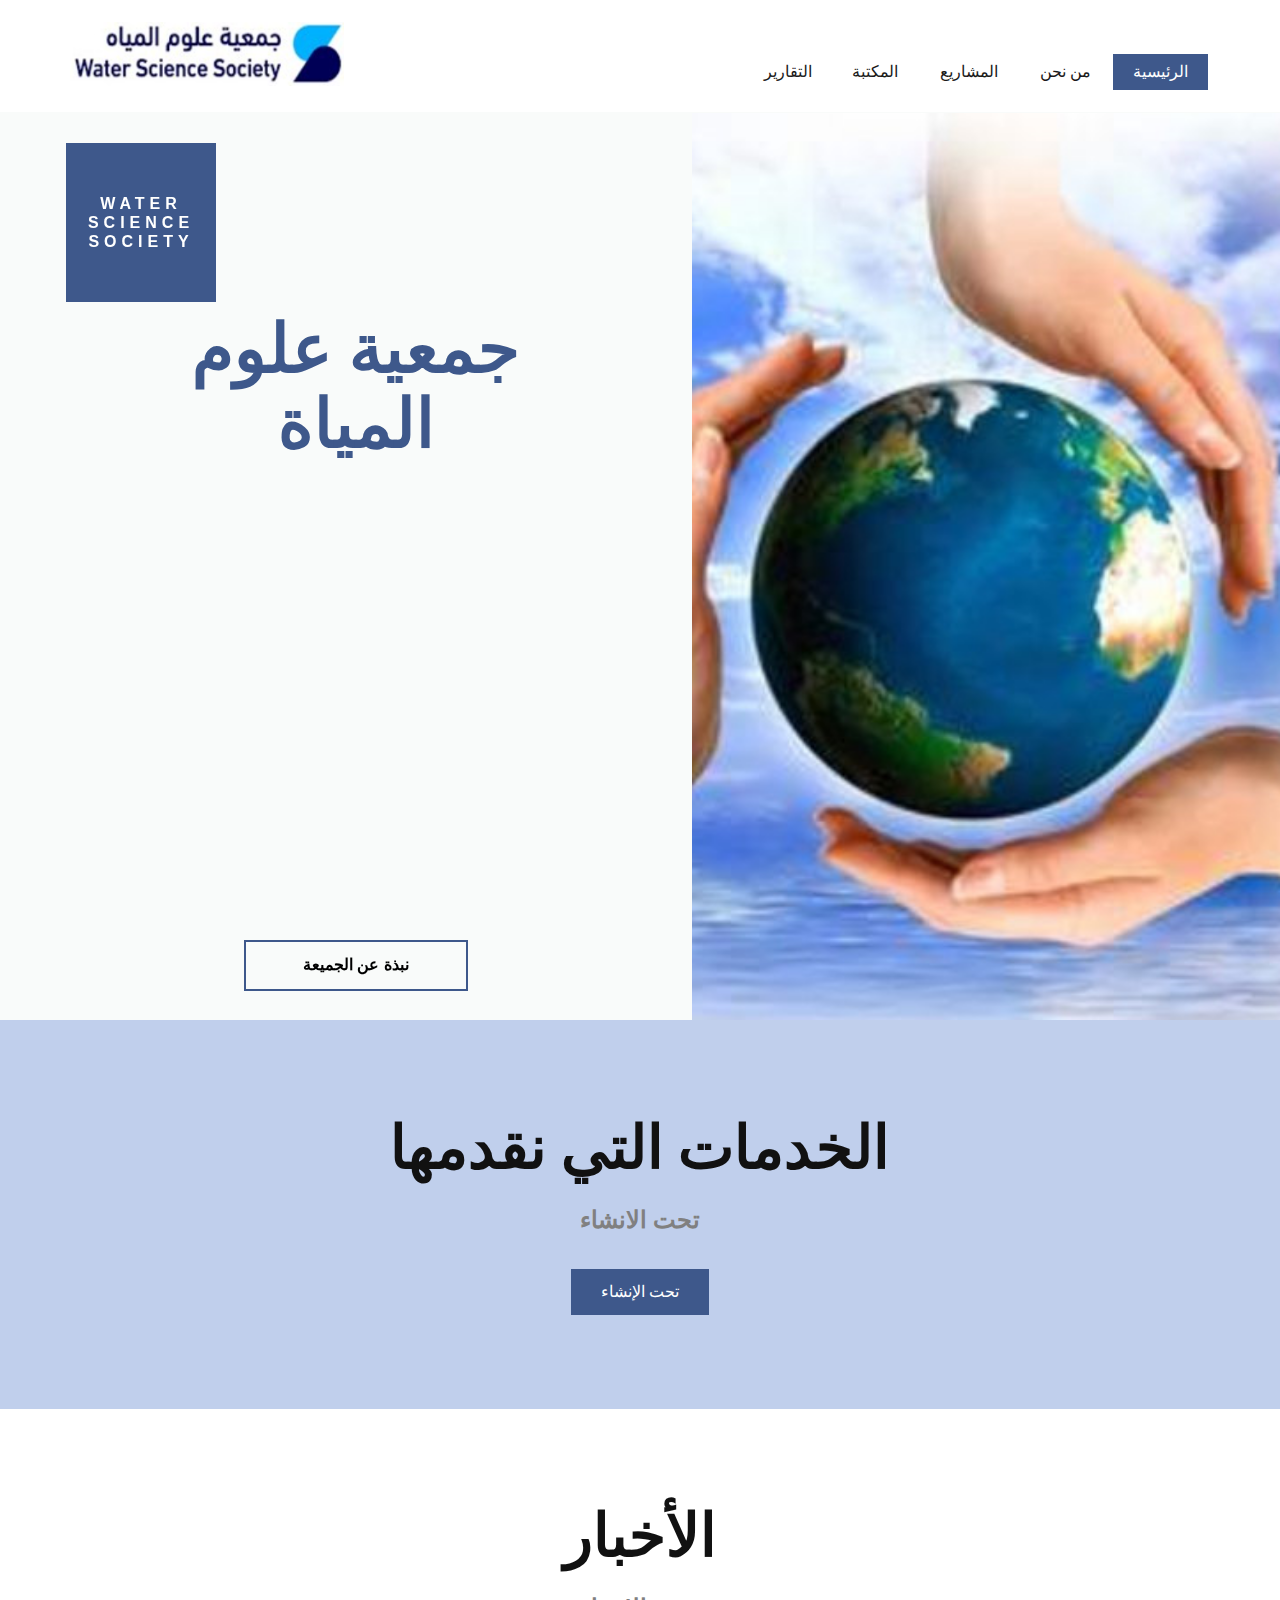
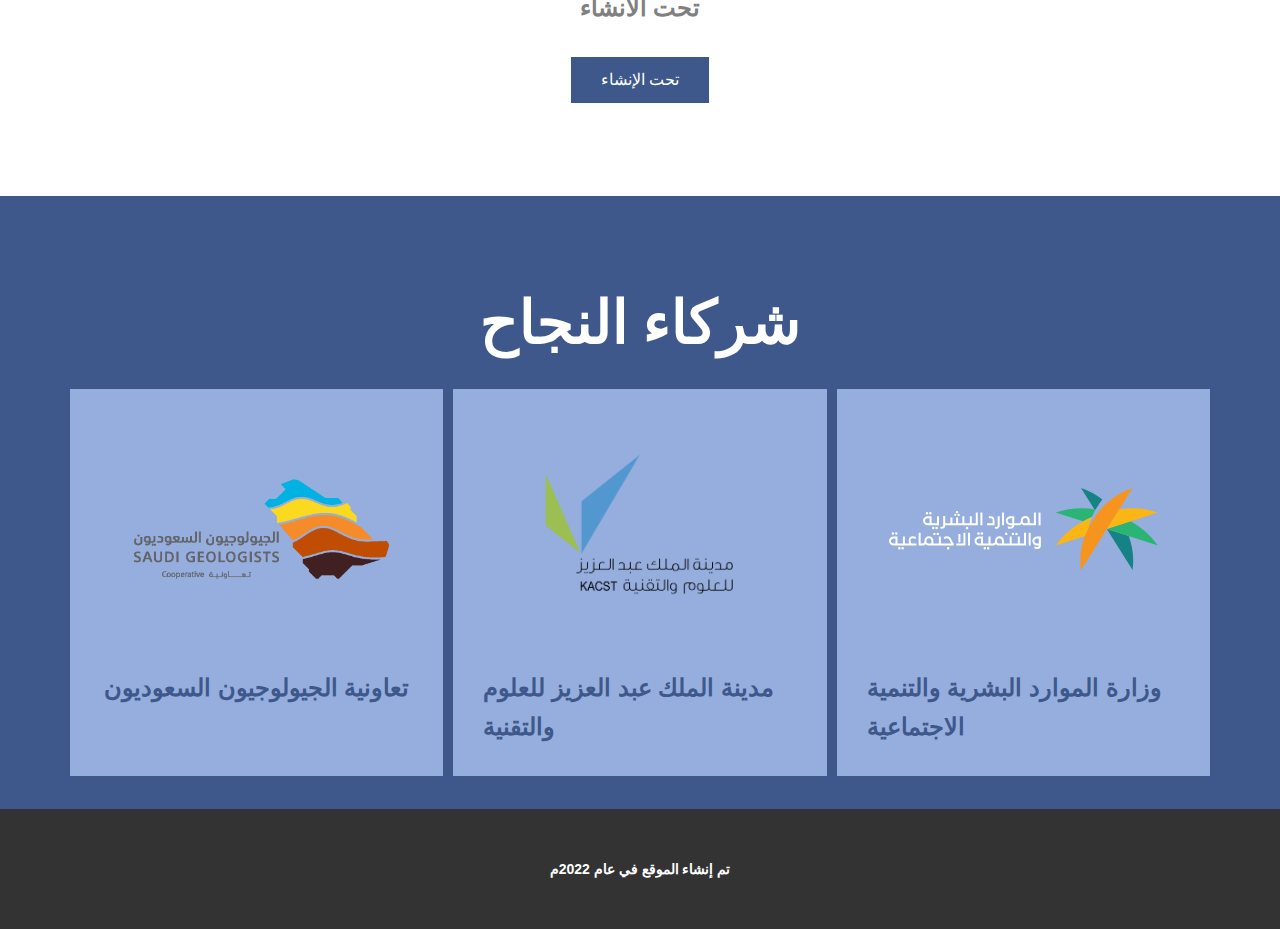
<file: index.html>
<!DOCTYPE html>
<html style="font-size: 16px;" lang="en"><head>
    <meta name="viewport" content="width=device-width, initial-scale=1.0">
    <meta charset="utf-8">
    <meta name="keywords" content="جمعية علوم المياة">
    <meta name="description" content="الصفحة الرئيسية">
    <title>جمعية علوم المياة</title>
    <link rel="stylesheet" href="nicepage.css" media="screen">
<link rel="stylesheet" href="الرئيسية.css" media="screen">
    <script class="u-script" type="text/javascript" src="jquery.js" defer=""></script>
    <script class="u-script" type="text/javascript" src="nicepage.js" defer=""></script>
    <meta name="generator" content="Nicepage 4.19.3, nicepage.com">
    <link id="u-theme-google-font" rel="stylesheet" href="https://fonts.googleapis.com/css?family=Roboto+Condensed:300,300i,400,400i,700,700i&amp;subset=arabic">
    <link id="u-page-google-font" rel="stylesheet" href="https://fonts.googleapis.com/css?family=Open+Sans:300,300i,400,400i,500,500i,600,600i,700,700i,800,800i|Roboto+Condensed:300,300i,400,400i,700,700i&amp;subset=arabic">
    
    
    
    
    
    <script type="application/ld+json">{
		"@context": "http://schema.org",
		"@type": "Organization",
		"name": "جمعية علوم المياة",
		"logo": "images/wsssaudi_logo.png"
}</script>
    <meta name="theme-color" content="#3e588b">
    <meta property="og:title" content="جمعية علوم المياة">
    <meta property="og:description" content="الصفحة الرئيسية">
    <meta property="og:type" content="website">
  </head>
  <body data-home-page="الرئيسية.html" data-home-page-title="الرئيسية" class="u-body u-xl-mode" data-lang="en"><header class="u-clearfix u-header u-header" id="sec-8c91"><div class="u-clearfix u-sheet u-valign-middle u-sheet-1">
        <a href="الرئيسية.html" class="u-image u-logo u-image-1" title="الرئيسية" data-image-width="321" data-image-height="75">
          <img src="images/wsssaudi_logo.png" class="u-logo-image u-logo-image-1">
        </a>
        <nav class="u-menu u-menu-dropdown u-offcanvas u-menu-1" data-responsive-from="MD">
          <div class="menu-collapse" style="font-size: 1rem; letter-spacing: 0px; text-transform: uppercase; font-weight: 500;">
            <a class="u-button-style u-custom-active-color u-custom-border u-custom-border-color u-custom-borders u-custom-hover-color u-custom-left-right-menu-spacing u-custom-padding-bottom u-custom-text-active-color u-custom-text-color u-custom-text-hover-color u-custom-top-bottom-menu-spacing u-nav-link u-text-active-palette-1-base u-text-hover-palette-2-base" href="#">
              <svg class="u-svg-link" viewBox="0 0 24 24"><use xmlns:xlink="http://www.w3.org/1999/xlink" xlink:href="#menu-hamburger"></use></svg>
              <svg class="u-svg-content" version="1.1" id="menu-hamburger" viewBox="0 0 16 16" x="0px" y="0px" xmlns:xlink="http://www.w3.org/1999/xlink" xmlns="http://www.w3.org/2000/svg"><g><rect y="1" width="16" height="2"></rect><rect y="7" width="16" height="2"></rect><rect y="13" width="16" height="2"></rect>
</g></svg>
            </a>
          </div>
          <div class="u-custom-menu u-nav-container">
            <ul class="u-nav u-spacing-2 u-unstyled u-nav-1"><li class="u-nav-item"><a class="u-active-palette-1-base u-border-no-bottom u-border-no-left u-border-no-right u-border-no-top u-button-style u-hover-palette-1-light-1 u-nav-link u-text-active-white u-text-grey-90 u-text-hover-white" href="الرئيسية.html" style="padding: 10px 20px;">الرئيسية</a>
</li><li class="u-nav-item"><a class="u-active-palette-1-base u-border-no-bottom u-border-no-left u-border-no-right u-border-no-top u-button-style u-hover-palette-1-light-1 u-nav-link u-text-active-white u-text-grey-90 u-text-hover-white" href="about/من-نحن.html" style="padding: 10px 20px;">من نحن</a><div class="u-nav-popup"><ul class="u-h-spacing-20 u-nav u-unstyled u-v-spacing-10"><li class="u-nav-item"><a class="u-button-style u-nav-link u-white" href="about/نبذة.html">نبذة</a>
</li><li class="u-nav-item"><a class="u-button-style u-nav-link u-white" href="about/كلمة-رئيس-الجمعية.html">كلمة رئيس الجمعية</a>
</li><li class="u-nav-item"><a class="u-button-style u-nav-link u-white" href="about/المؤسسون.html">المؤسسون</a>
</li><li class="u-nav-item"><a class="u-button-style u-nav-link u-white" href="about/أعضاء-مجلس-الإدارة.html">أعضاء مجلس الإدارة</a>
</li><li class="u-nav-item"><a class="u-button-style u-nav-link u-white" href="about/الحوكمة.html">الحوكمة</a>
</li></ul>
</div>
</li><li class="u-nav-item"><a class="u-active-palette-1-base u-border-no-bottom u-border-no-left u-border-no-right u-border-no-top u-button-style u-hover-palette-1-light-1 u-nav-link u-text-active-white u-text-grey-90 u-text-hover-white" href="projects/المشاريع.html" style="padding: 10px 20px;">المشاريع</a>
</li><li class="u-nav-item"><a class="u-active-palette-1-base u-border-no-bottom u-border-no-left u-border-no-right u-border-no-top u-button-style u-hover-palette-1-light-1 u-nav-link u-text-active-white u-text-grey-90 u-text-hover-white" href="library/المكتبة.html" style="padding: 10px 20px;">المكتبة</a><div class="u-nav-popup"><ul class="u-h-spacing-20 u-nav u-unstyled u-v-spacing-10"><li class="u-nav-item"><a class="u-button-style u-nav-link u-white" href="library/الصور.html">الصور</a>
</li><li class="u-nav-item"><a class="u-button-style u-nav-link u-white" href="library/الفيديو.html">الفيديو</a>
</li></ul>
</div>
</li><li class="u-nav-item"><a class="u-active-palette-1-base u-border-no-bottom u-border-no-left u-border-no-right u-border-no-top u-button-style u-hover-palette-1-light-1 u-nav-link u-text-active-white u-text-grey-90 u-text-hover-white" href="reports/التقارير.html" style="padding: 10px 20px;">التقارير</a><div class="u-nav-popup"><ul class="u-h-spacing-20 u-nav u-unstyled u-v-spacing-10"><li class="u-nav-item"><a class="u-button-style u-nav-link u-white" href="reports/الفعاليات.html">الفعاليات</a>
</li></ul>
</div>
</li></ul>
          </div>
          <div class="u-custom-menu u-nav-container-collapse">
            <div class="u-black u-container-style u-inner-container-layout u-opacity u-opacity-95 u-sidenav">
              <div class="u-inner-container-layout u-sidenav-overflow">
                <div class="u-menu-close"></div>
                <ul class="u-align-center u-nav u-popupmenu-items u-unstyled u-nav-5"><li class="u-nav-item"><a class="u-button-style u-nav-link" href="الرئيسية.html">الرئيسية</a>
</li><li class="u-nav-item"><a class="u-button-style u-nav-link" href="about/من-نحن.html">من نحن</a><div class="u-nav-popup"><ul class="u-h-spacing-20 u-nav u-unstyled u-v-spacing-10"><li class="u-nav-item"><a class="u-button-style u-nav-link" href="about/نبذة.html">نبذة</a>
</li><li class="u-nav-item"><a class="u-button-style u-nav-link" href="about/كلمة-رئيس-الجمعية.html">كلمة رئيس الجمعية</a>
</li><li class="u-nav-item"><a class="u-button-style u-nav-link" href="about/المؤسسون.html">المؤسسون</a>
</li><li class="u-nav-item"><a class="u-button-style u-nav-link" href="about/أعضاء-مجلس-الإدارة.html">أعضاء مجلس الإدارة</a>
</li><li class="u-nav-item"><a class="u-button-style u-nav-link" href="about/الحوكمة.html">الحوكمة</a>
</li></ul>
</div>
</li><li class="u-nav-item"><a class="u-button-style u-nav-link" href="projects/المشاريع.html">المشاريع</a>
</li><li class="u-nav-item"><a class="u-button-style u-nav-link" href="library/المكتبة.html">المكتبة</a><div class="u-nav-popup"><ul class="u-h-spacing-20 u-nav u-unstyled u-v-spacing-10"><li class="u-nav-item"><a class="u-button-style u-nav-link" href="library/الصور.html">الصور</a>
</li><li class="u-nav-item"><a class="u-button-style u-nav-link" href="library/الفيديو.html">الفيديو</a>
</li></ul>
</div>
</li><li class="u-nav-item"><a class="u-button-style u-nav-link" href="reports/التقارير.html">التقارير</a><div class="u-nav-popup"><ul class="u-h-spacing-20 u-nav u-unstyled u-v-spacing-10"><li class="u-nav-item"><a class="u-button-style u-nav-link" href="reports/الفعاليات.html">الفعاليات</a>
</li></ul>
</div>
</li></ul>
              </div>
            </div>
            <div class="u-black u-menu-overlay u-opacity u-opacity-70"></div>
          </div>
        </nav>
      </div></header> 
    <section class="u-clearfix u-image u-valign-middle-lg u-section-1" id="sec-4aa9">
      <div class="u-clearfix u-expanded-width-lg u-expanded-width-md u-expanded-width-sm u-expanded-width-xs u-gutter-0 u-layout-wrap u-layout-wrap-1">
        <div class="u-layout">
          <div class="u-layout-row">
            <div class="u-container-style u-image u-layout-cell u-left-cell u-size-28 u-image-1" data-image-width="512" data-image-height="512">
              <div class="u-container-layout u-container-layout-1"></div>
            </div>
            <div class="u-container-style u-layout-cell u-right-cell u-size-32 u-layout-cell-2">
              <div class="u-container-layout u-container-layout-2">
                <div class="u-align-center u-container-style u-group u-palette-1-base u-group-1" data-animation-name="customAnimationIn" data-animation-duration="4000" data-animation-direction="" data-animation-out="0">
                  <div class="u-container-layout u-valign-middle u-container-layout-3">
                    <h5 class="u-custom-font u-text u-text-font u-text-1"> water<br>science<br>society
                    </h5>
                  </div>
                </div>
                <h1 class="u-align-center u-custom-font u-font-roboto-condensed u-text u-text-palette-1-base u-text-2" data-animation-name="customAnimationIn" data-animation-duration="1000" data-animation-delay="0" data-animation-out="0">جمعية علوم المياة<br>
                </h1>
                <blockquote class="u-align-center u-border-palette-1-light-3 u-text u-text-default u-text-palette-1-base u-text-3" data-animation-name="customAnimationIn" data-animation-duration="6000" data-animation-direction="X" data-animation-delay="2000">قصتنا،<br><b>نحن مجموعة من الأكاديميين والمهندسين المتخصصين في مجالات علوم المياه المختلفة جمعتنا محبة لأرض الوطن المعطاء، قمنا بفكرة تأسيس جمعية نوعية ومميزة تعنى بعلوم المياه بجميع فروعه، و حصولنا على شهادة التأسيس كجمعية أهلية غير ربحية تهتم في الدراسات والأبحاث المتخصصة.</b>
                  <br>
                </blockquote>
                <a href="about/من-نحن.html" class="u-border-2 u-border-palette-1-base u-btn u-button-style u-hover-palette-1-base u-none u-text-black u-text-hover-white u-btn-1" data-animation-name="customAnimationIn" data-animation-duration="2000" data-animation-out="0">نبذة عن الجميعة</a>
              </div>
            </div>
          </div>
        </div>
      </div>
    </section>
    <section class="u-align-center u-clearfix u-palette-1-light-2 u-section-2" src="" id="sec-139c">
      <div class="u-align-center u-clearfix u-sheet u-valign-middle u-sheet-1">
        <h2 class="u-text u-text-default u-text-1">الخدمات التي نقدمها</h2>
        <p class="u-text u-text-2"><b>تحت الانشاء</b>
        </p>
        <a href="https://nicepage.com/c/art-design-html-templates" class="u-btn u-button-style u-btn-1">تحت الإنشاء</a>
      </div>
    </section>
    <section class="u-align-center u-clearfix u-white u-section-3" src="" id="carousel_d5ee">
      <div class="u-align-center u-clearfix u-sheet u-valign-middle u-sheet-1">
        <h2 class="u-text u-text-default u-text-1">الأخبار</h2>
        <p class="u-text u-text-2"><b>تحت الانشاء</b>
        </p>
        <a href="https://nicepage.com/c/art-design-html-templates" class="u-btn u-button-style u-btn-1">تحت الإنشاء</a>
      </div>
    </section>
    <section class="u-align-center u-clearfix u-palette-1-base u-section-4" src="" id="carousel_aea9">
      <div class="u-align-center u-clearfix u-sheet u-sheet-1">
        <h2 class="u-text u-text-default u-text-1"><b>شركاء النجاح<br></b>
        </h2>
        <div class="u-expanded-width u-list u-list-1">
          <div class="u-repeater u-repeater-1">
            <div class="u-container-style u-list-item u-palette-1-light-1 u-repeater-item">
              <div class="u-container-layout u-similar-container u-container-layout-1">
                <img alt="" class="u-expanded-width-xs u-image u-image-contain u-image-default u-image-1" data-image-width="422" data-image-height="129" src="images/logo-w.svg">
                <p class="u-text u-text-default u-text-palette-1-dark-1 u-text-2"> وزارة الموارد البشرية والتنمية الاجتماعية</p>
              </div>
            </div>
            <div class="u-container-style u-list-item u-palette-1-light-1 u-repeater-item">
              <div class="u-container-layout u-similar-container u-container-layout-2">
                <img alt="" class="u-expanded-width-xs u-image u-image-contain u-image-default u-image-2" data-image-width="4700" data-image-height="3847" src="images/KACST-3_0.png">
                <p class="u-text u-text-default u-text-palette-1-dark-1 u-text-3"> مدينة الملك عبد العزيز للعلوم والتقنية</p>
              </div>
            </div>
            <div class="u-container-style u-list-item u-palette-1-light-1 u-repeater-item u-list-item-3">
              <div class="u-container-layout u-similar-container u-container-layout-3">
                <img alt="" class="u-expanded-width-xs u-image u-image-contain u-image-default u-image-3" data-image-width="870" data-image-height="356" src="images/Saudi-Geologists-Brand-Identity_t.png">
                <p class="u-text u-text-default u-text-palette-1-dark-1 u-text-4"> تعاونية الجيولوجيون السعوديون</p>
              </div>
            </div>
          </div>
        </div>
      </div>
    </section>
    
    
    <footer class="u-align-center u-clearfix u-footer u-grey-80 u-footer" id="sec-3e8e"><div class="u-clearfix u-sheet u-sheet-1">
        <p class="u-small-text u-text u-text-variant u-text-1">تم إنشاء الموقع في عام 2022م</p>
      </div></footer>
    <section class="u-backlink u-clearfix u-grey-80">
      <a class="u-link" href="https://nicepage.com/css-templates" target="_blank">
        <span>CSS Templates</span>
      </a>
      <p class="u-text">
        <span>created with</span>
      </p>
      <a class="u-link" href="https://nicepage.com/html-website-builder" target="_blank">
        <span>HTML Builder</span>
      </a>. 
    </section>
  
</body></html>
</file>
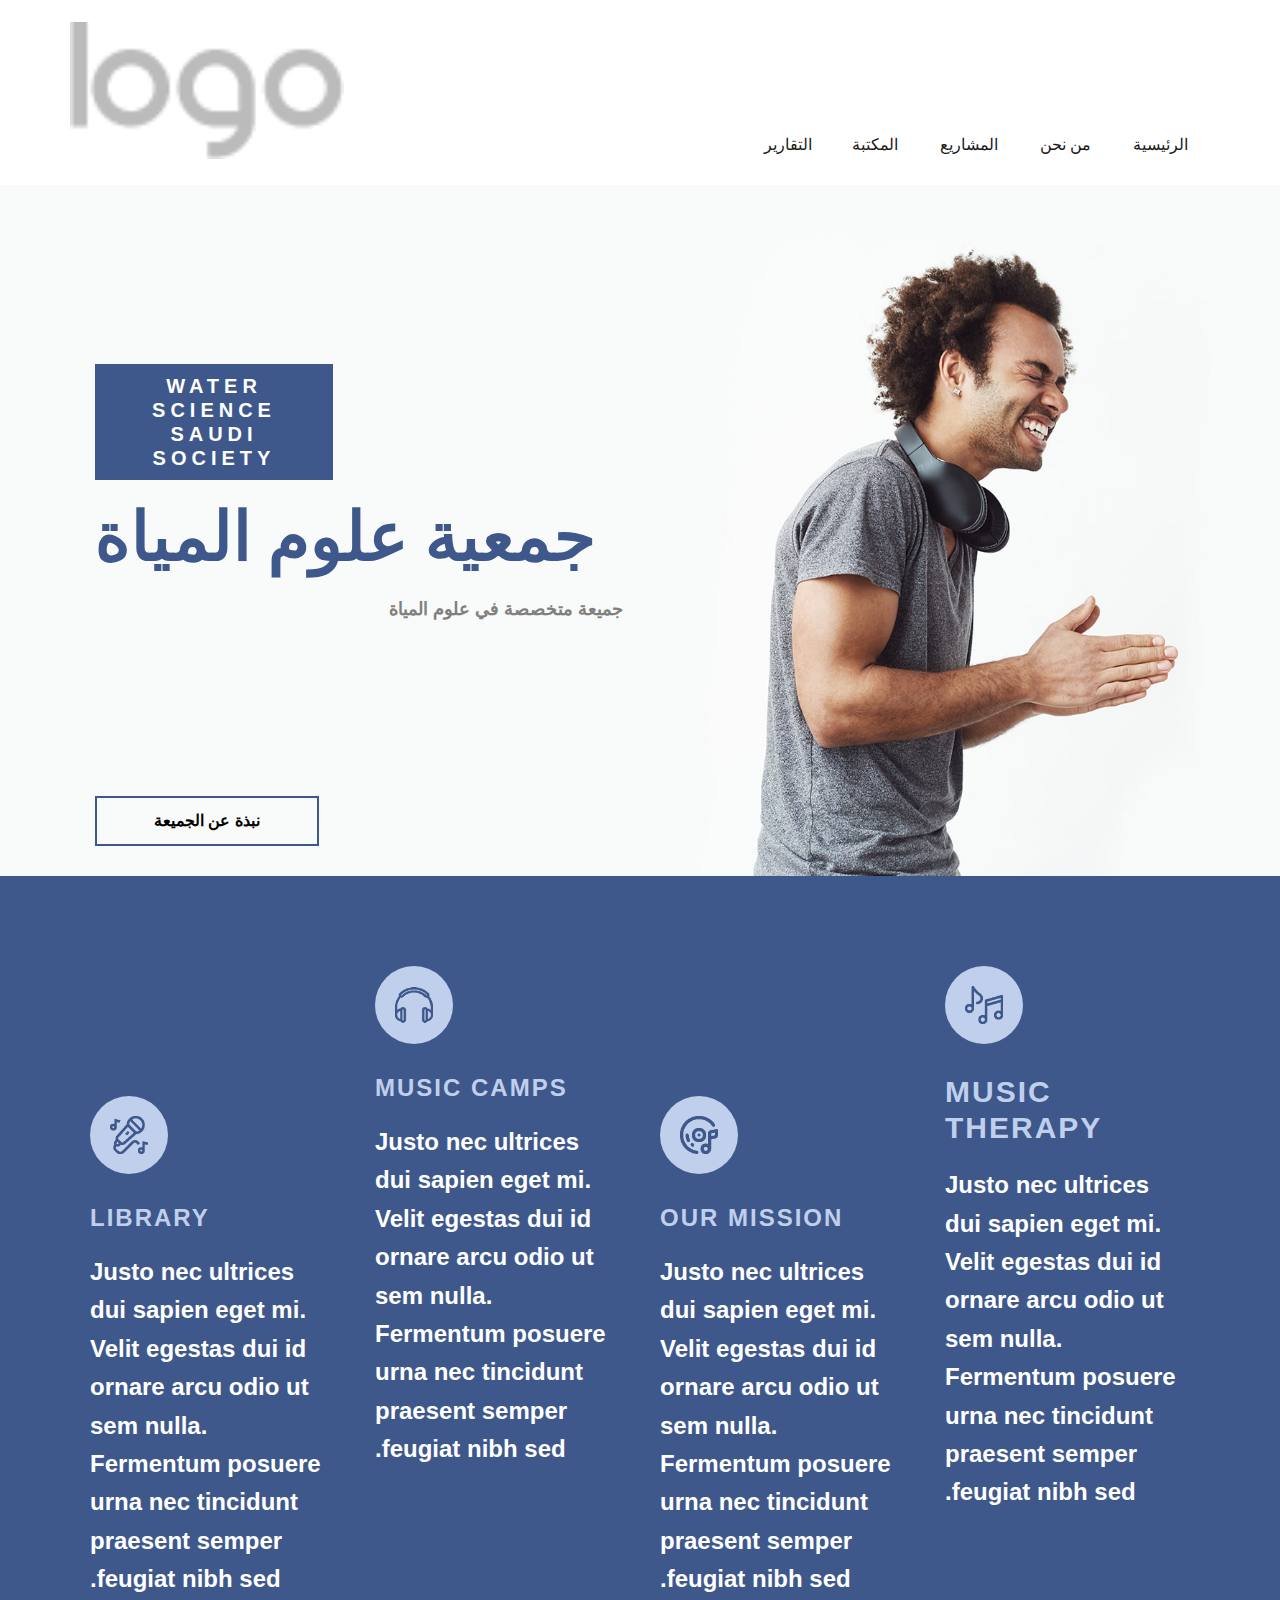
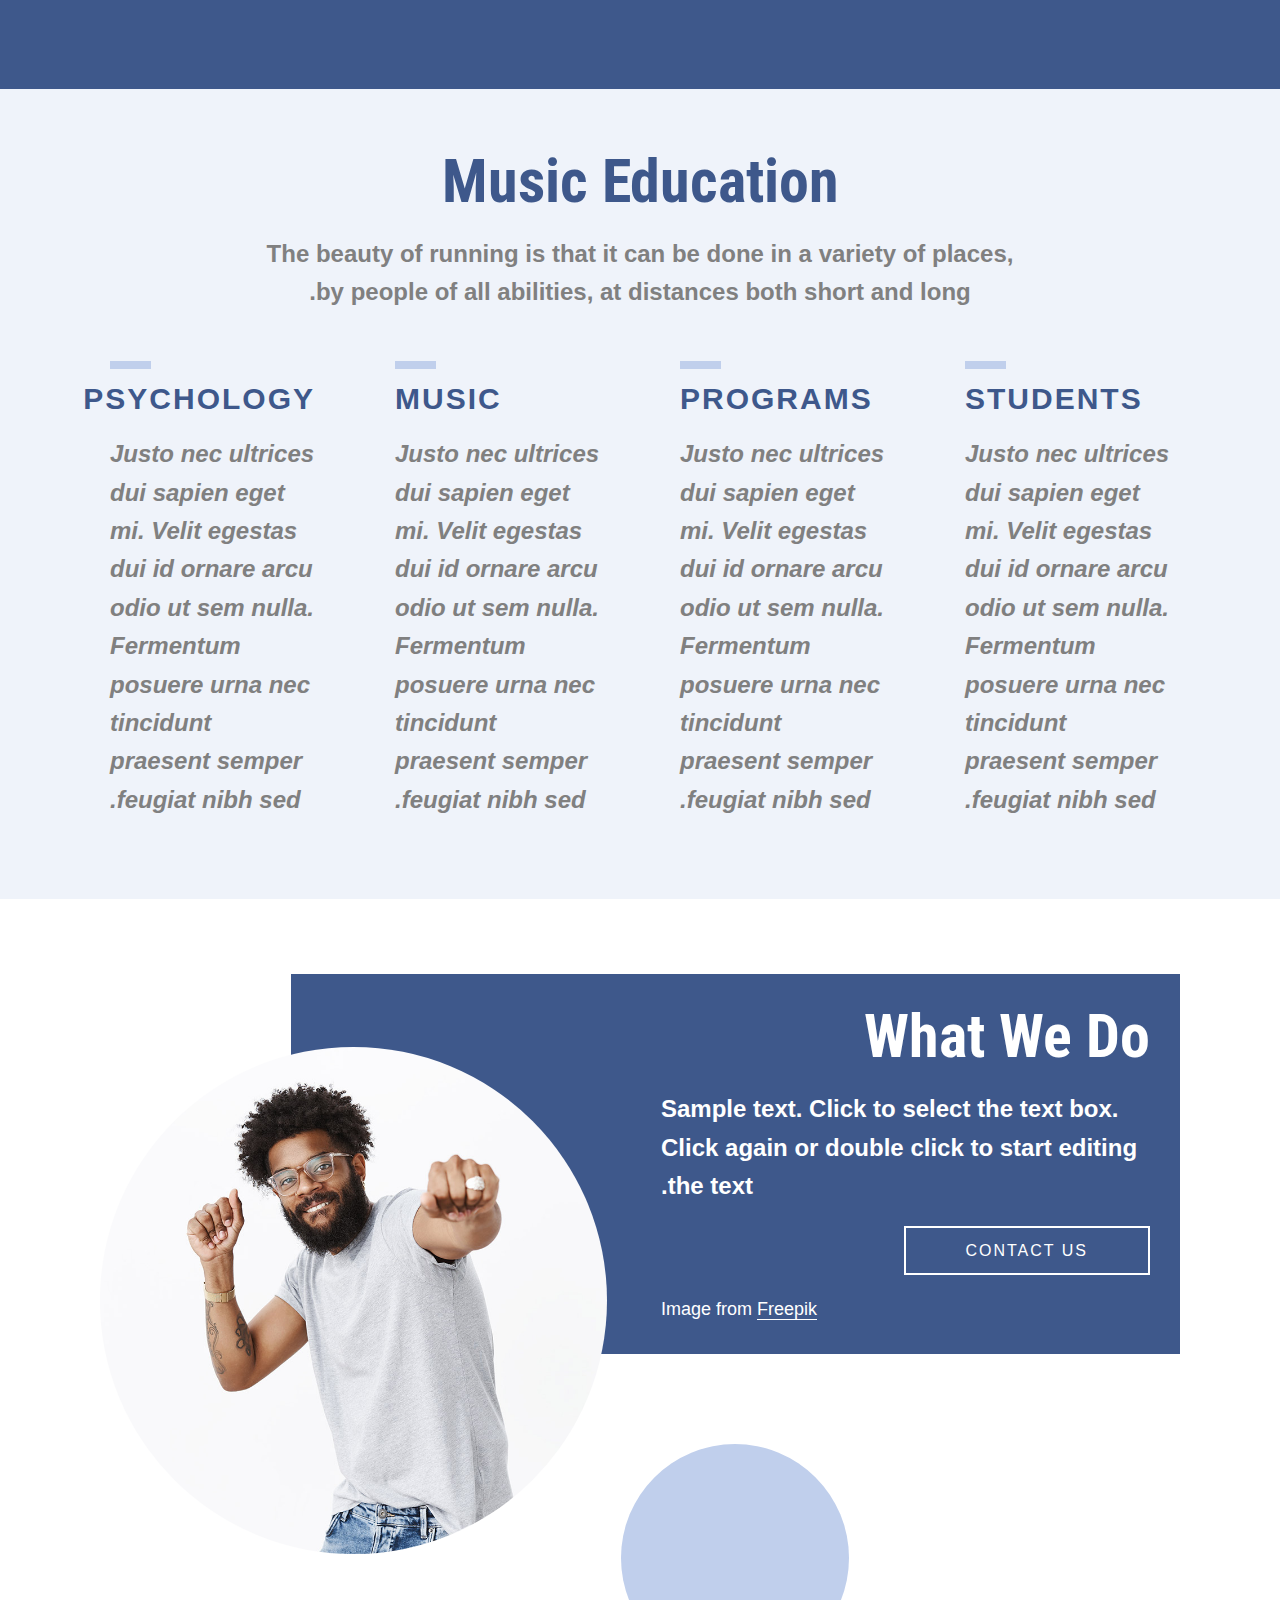
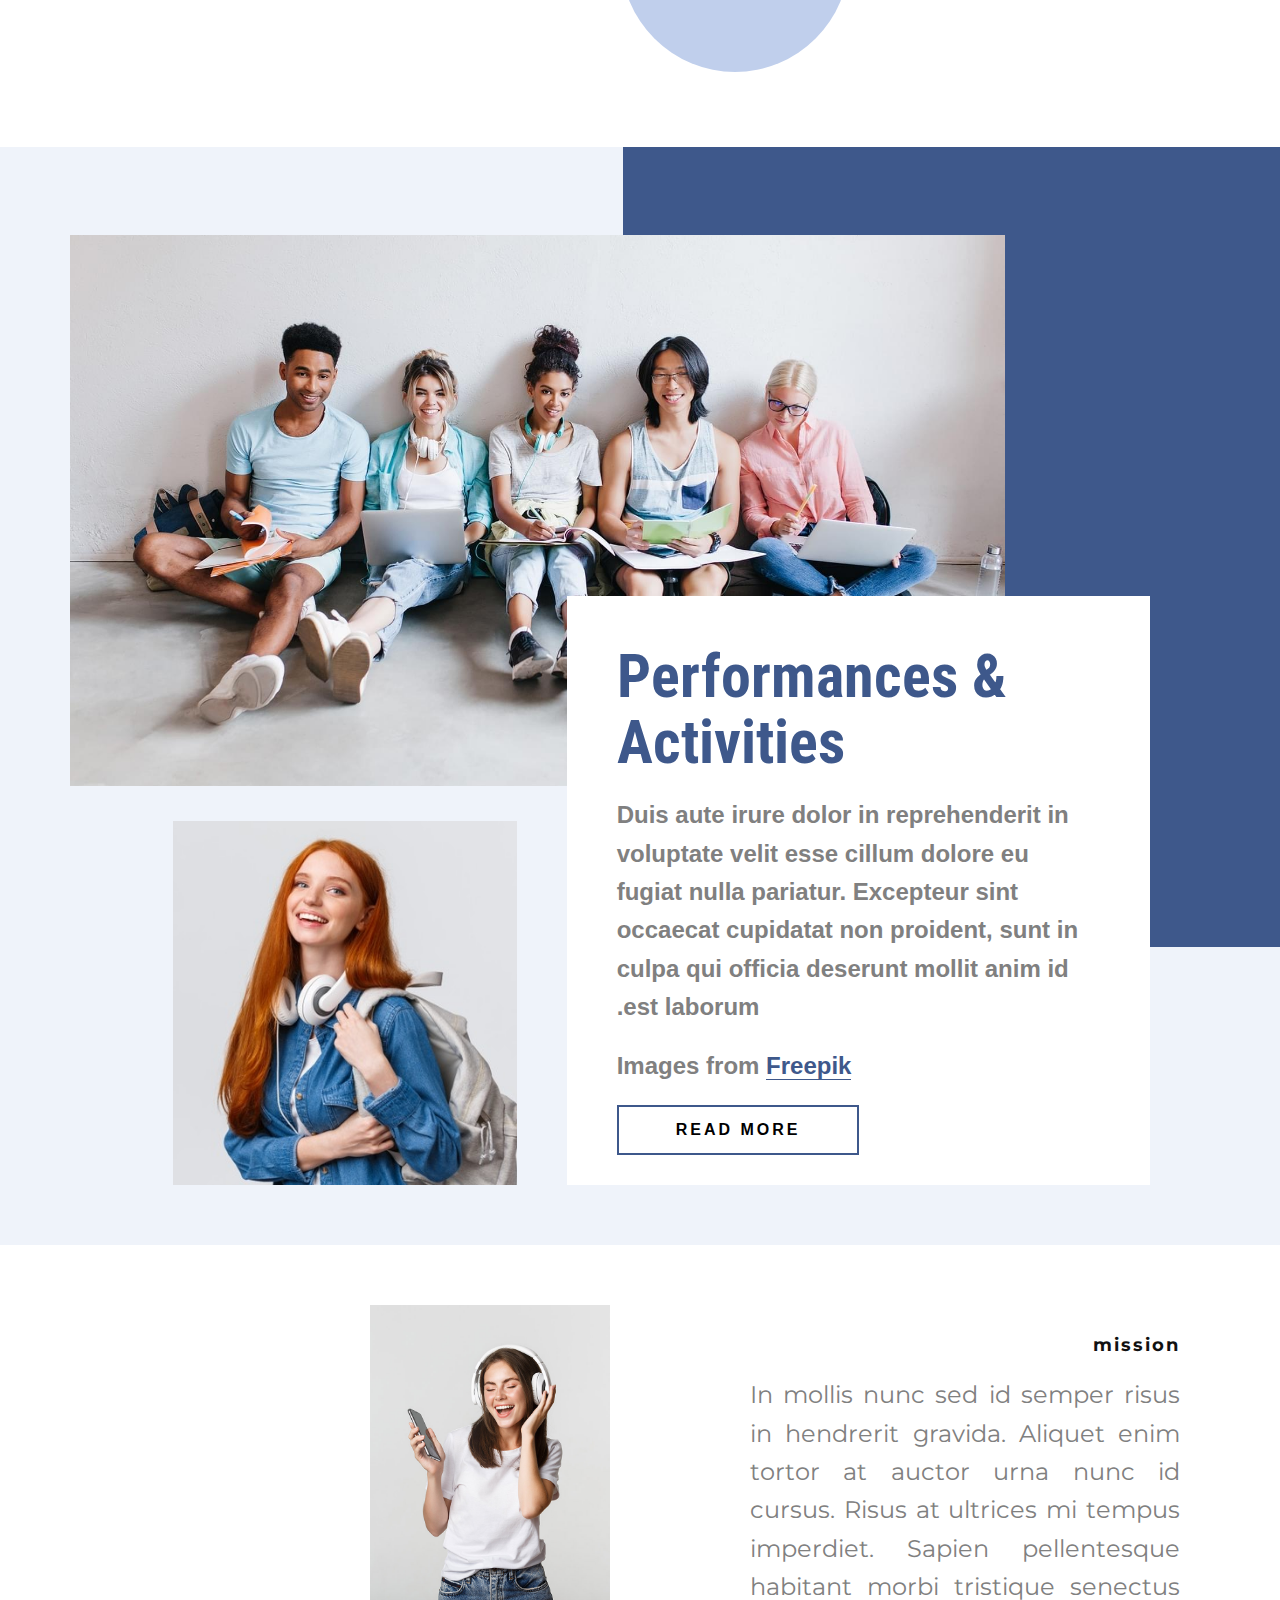
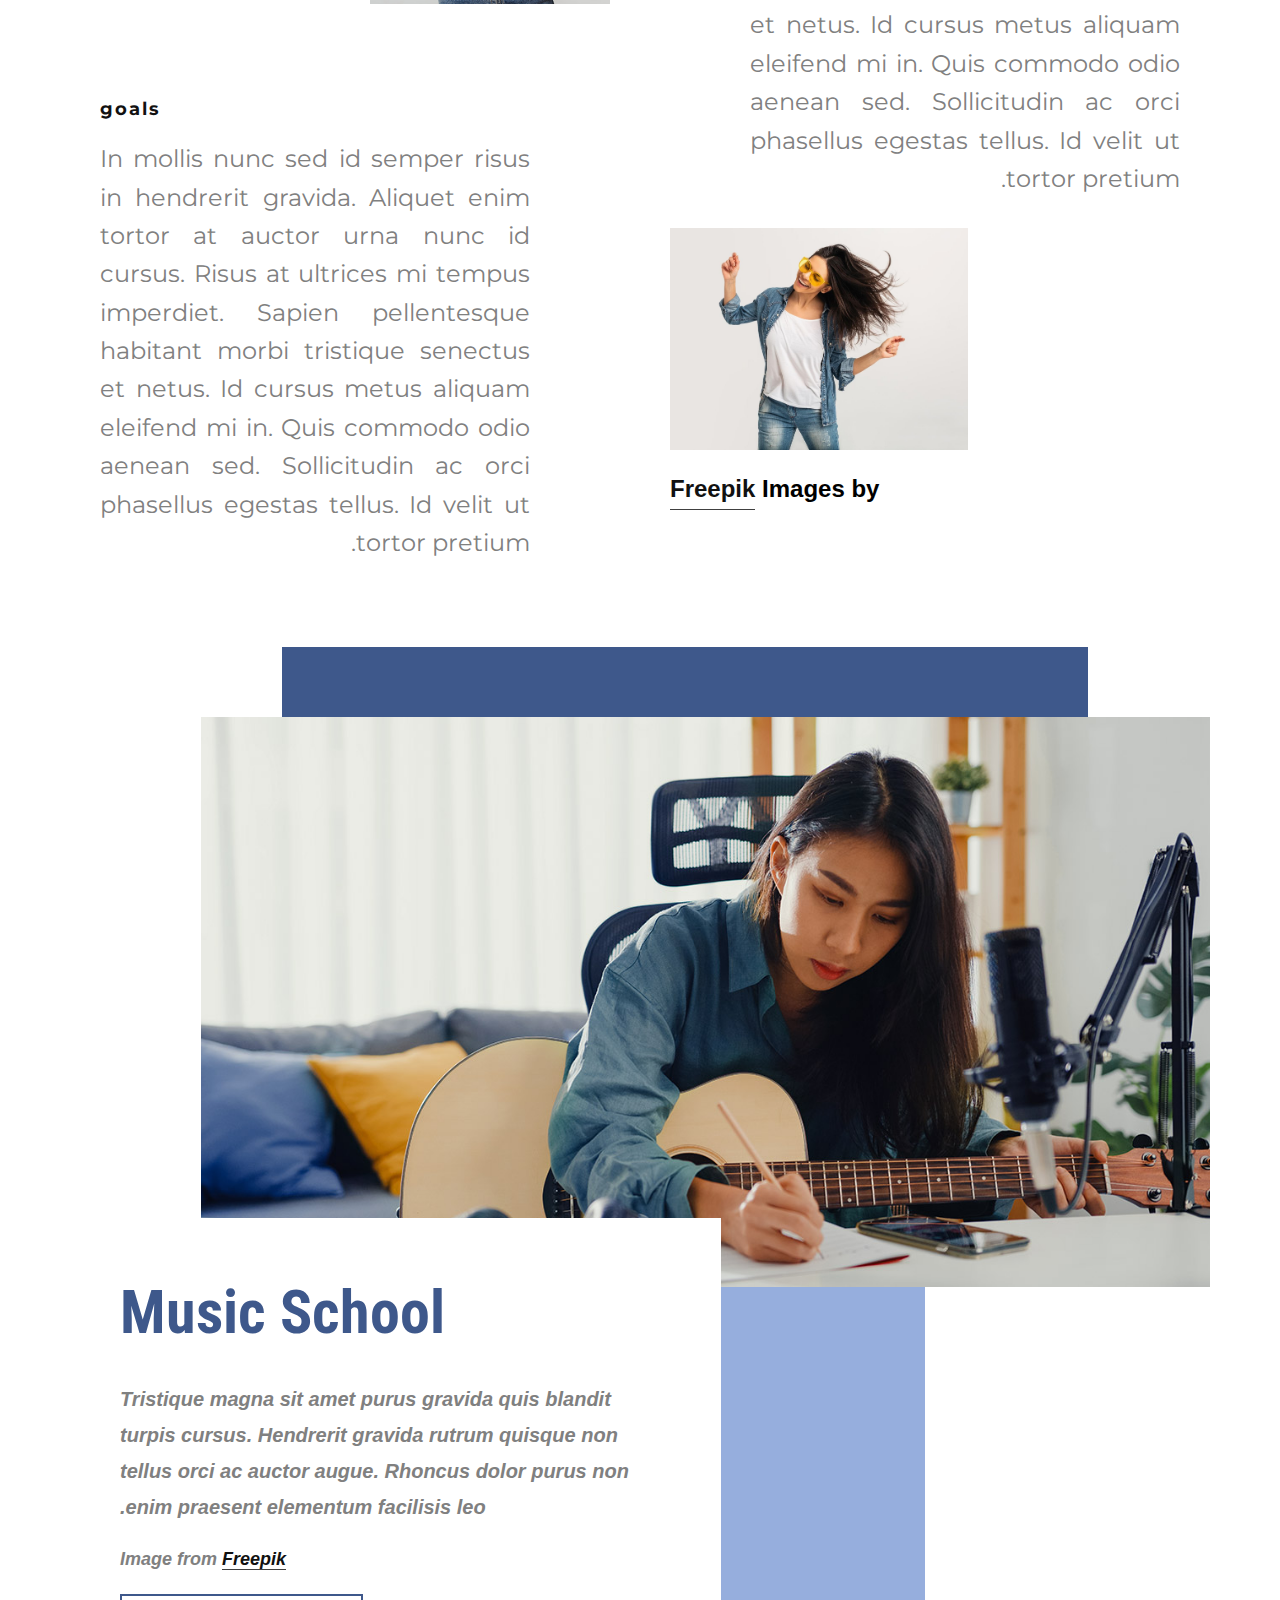
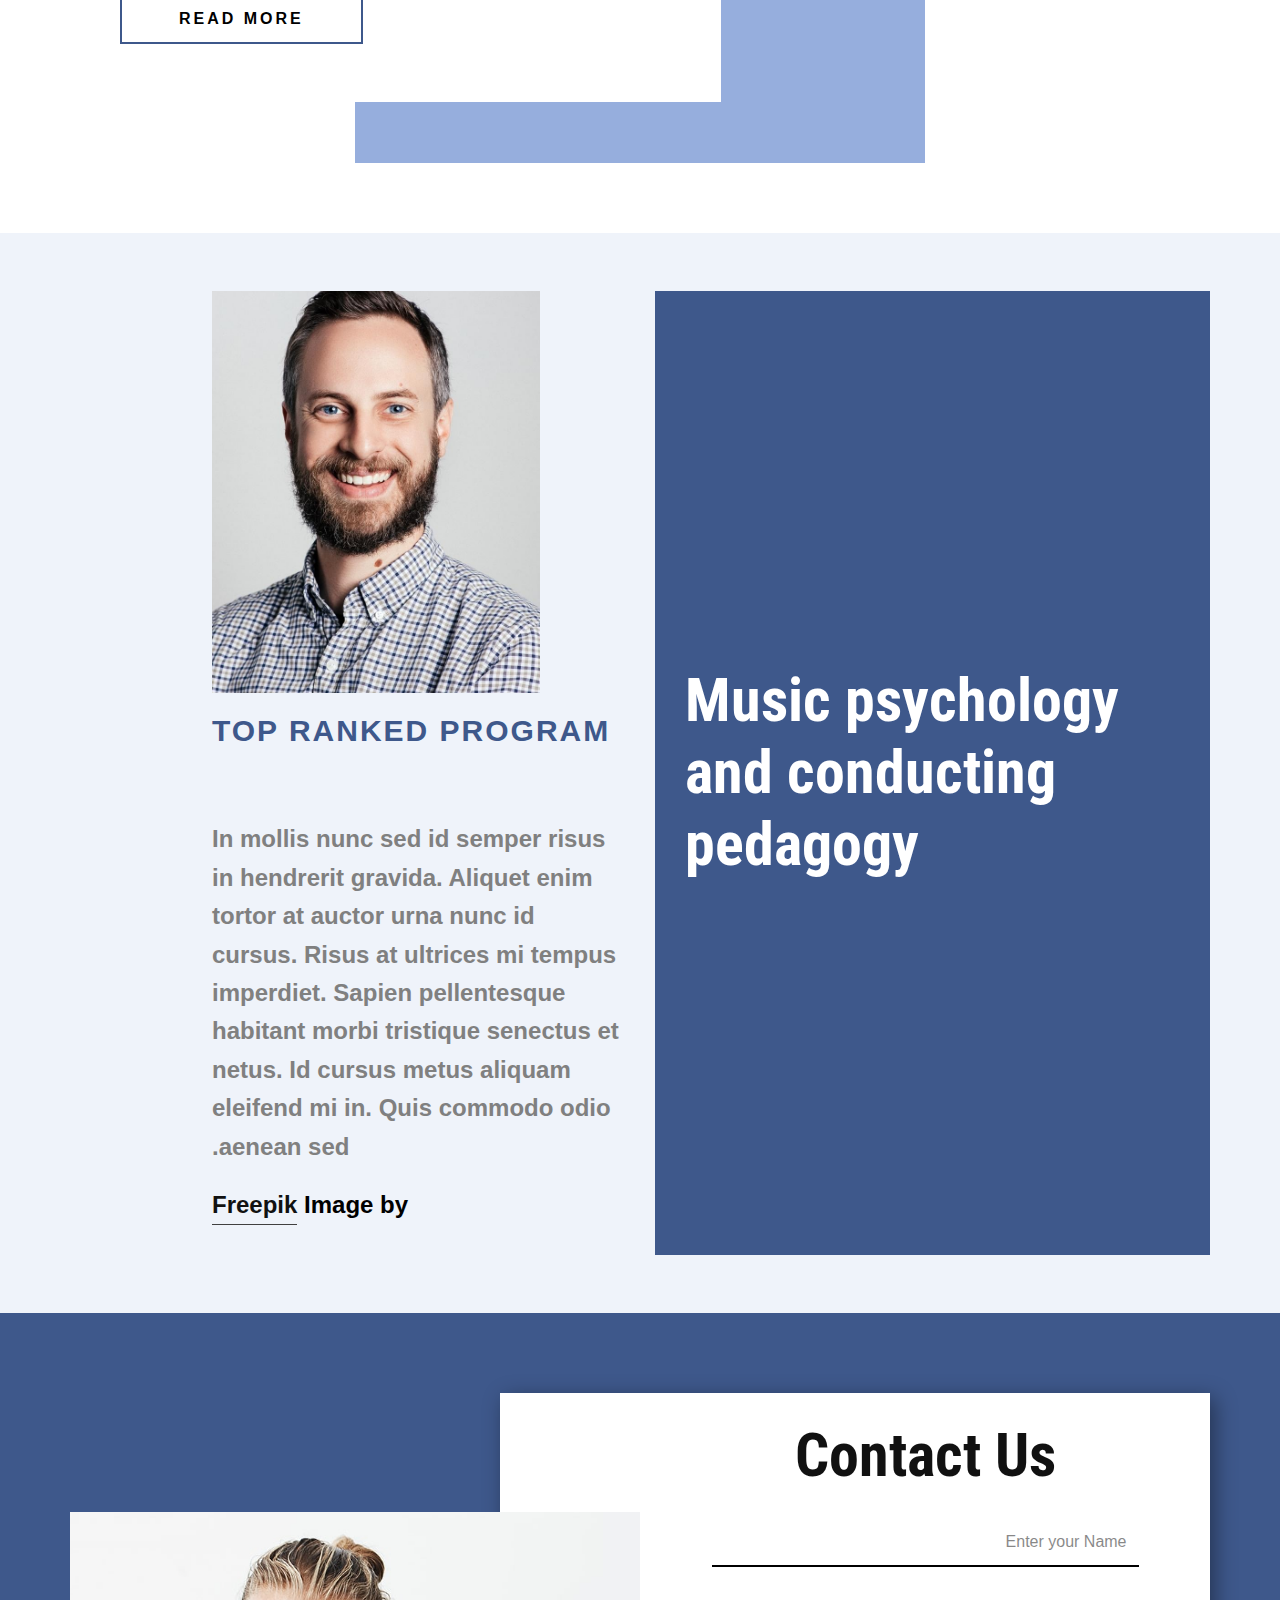
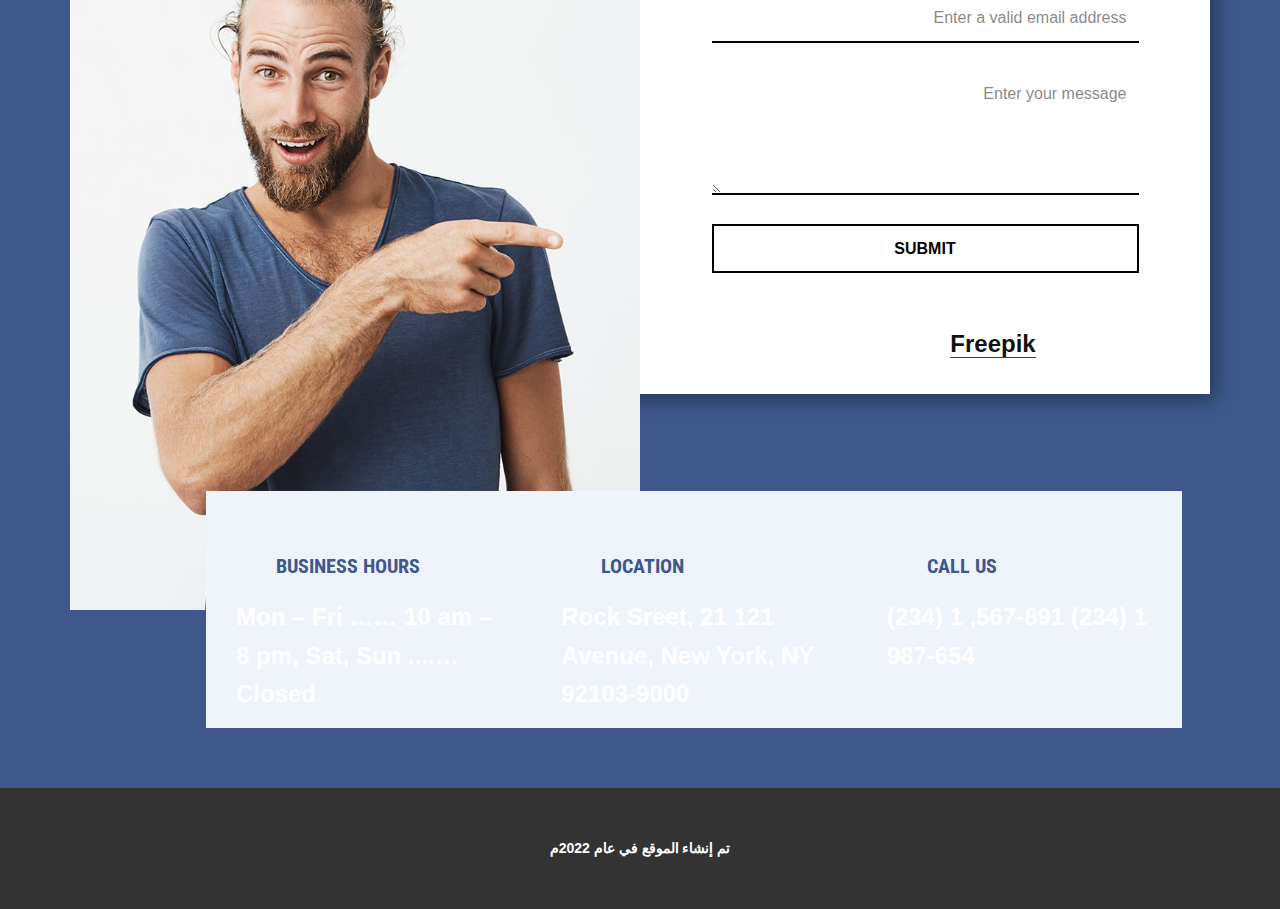
<file: template.html>
<!DOCTYPE html>
<html style="font-size: 16px;" lang="en"><head>
    <meta name="viewport" content="width=device-width, initial-scale=1.0">
    <meta charset="utf-8">
    <meta name="keywords" content="​Online music education, ​Music Education, What We Do, ​Performances &amp;amp; Activities, Music School, Music psychology and conducting pedagogy, Contact Us">
    <meta name="description" content="">
    <title>template</title>
    <link rel="stylesheet" href="nicepage.css" media="screen">
<link rel="stylesheet" href="template.css" media="screen">
    <script class="u-script" type="text/javascript" src="jquery.js" defer=""></script>
    <script class="u-script" type="text/javascript" src="nicepage.js" defer=""></script>
    <meta name="generator" content="Nicepage 4.19.3, nicepage.com">
    <link id="u-theme-google-font" rel="stylesheet" href="https://fonts.googleapis.com/css?family=Roboto+Condensed:300,300i,400,400i,700,700i&amp;subset=arabic">
    <link id="u-page-google-font" rel="stylesheet" href="https://fonts.googleapis.com/css?family=Open+Sans:300,300i,400,400i,500,500i,600,600i,700,700i,800,800i|Roboto+Condensed:300,300i,400,400i,700,700i|Roboto+Condensed:300,300i,400,400i,700,700i|Montserrat:100,100i,200,200i,300,300i,400,400i,500,500i,600,600i,700,700i,800,800i,900,900i&amp;subset=arabic">
    
    
    
    
    
    
    
    
    
    
    <script type="application/ld+json">{
		"@context": "http://schema.org",
		"@type": "Organization",
		"name": "جمعية علوم المياة",
		"logo": "images/default-logo.png"
}</script>
    <meta name="theme-color" content="#3e588b">
    <meta property="og:title" content="template">
    <meta property="og:description" content="">
    <meta property="og:type" content="website">
  </head>
  <body class="u-body u-xl-mode" data-lang="en"><header class="u-clearfix u-header u-header" id="sec-8c91"><div class="u-clearfix u-sheet u-valign-middle u-sheet-1">
        <a href="الرئيسية.html" class="u-image u-logo u-image-1" title="الرئيسية">
          <img src="images/default-logo.png" class="u-logo-image u-logo-image-1">
        </a>
        <nav class="u-menu u-menu-dropdown u-offcanvas u-menu-1" data-responsive-from="MD">
          <div class="menu-collapse" style="font-size: 1rem; letter-spacing: 0px; text-transform: uppercase; font-weight: 500;">
            <a class="u-button-style u-custom-active-color u-custom-border u-custom-border-color u-custom-hover-color u-custom-left-right-menu-spacing u-custom-padding-bottom u-custom-text-active-color u-custom-text-color u-custom-text-hover-color u-custom-top-bottom-menu-spacing u-nav-link u-text-active-palette-1-base u-text-hover-palette-2-base" href="#">
              <svg class="u-svg-link" viewBox="0 0 24 24"><use xmlns:xlink="http://www.w3.org/1999/xlink" xlink:href="#menu-hamburger"></use></svg>
              <svg class="u-svg-content" version="1.1" id="menu-hamburger" viewBox="0 0 16 16" x="0px" y="0px" xmlns:xlink="http://www.w3.org/1999/xlink" xmlns="http://www.w3.org/2000/svg"><g><rect y="1" width="16" height="2"></rect><rect y="7" width="16" height="2"></rect><rect y="13" width="16" height="2"></rect>
</g></svg>
            </a>
          </div>
          <div class="u-custom-menu u-nav-container">
            <ul class="u-nav u-spacing-2 u-unstyled u-nav-1"><li class="u-nav-item"><a class="u-active-palette-1-base u-button-style u-hover-palette-1-light-1 u-nav-link u-text-active-white u-text-grey-90 u-text-hover-white" href="الرئيسية.html" style="padding: 10px 20px;">الرئيسية</a>
</li><li class="u-nav-item"><a class="u-active-palette-1-base u-button-style u-hover-palette-1-light-1 u-nav-link u-text-active-white u-text-grey-90 u-text-hover-white" href="about/من-نحن.html" style="padding: 10px 20px;">من نحن</a><div class="u-nav-popup"><ul class="u-h-spacing-20 u-nav u-unstyled u-v-spacing-10"><li class="u-nav-item"><a class="u-button-style u-nav-link u-white" href="about/نبذة.html">نبذة</a>
</li><li class="u-nav-item"><a class="u-button-style u-nav-link u-white" href="about/كلمة-رئيس-الجمعية.html">كلمة رئيس الجمعية</a>
</li><li class="u-nav-item"><a class="u-button-style u-nav-link u-white" href="about/المؤسسون.html">المؤسسون</a>
</li><li class="u-nav-item"><a class="u-button-style u-nav-link u-white" href="about/أعضاء-مجلس-الإدارة.html">أعضاء مجلس الإدارة</a>
</li><li class="u-nav-item"><a class="u-button-style u-nav-link u-white" href="about/الحوكمة.html">الحوكمة</a>
</li></ul>
</div>
</li><li class="u-nav-item"><a class="u-active-palette-1-base u-button-style u-hover-palette-1-light-1 u-nav-link u-text-active-white u-text-grey-90 u-text-hover-white" href="projects/المشاريع.html" style="padding: 10px 20px;">المشاريع</a>
</li><li class="u-nav-item"><a class="u-active-palette-1-base u-button-style u-hover-palette-1-light-1 u-nav-link u-text-active-white u-text-grey-90 u-text-hover-white" href="library/المكتبة.html" style="padding: 10px 20px;">المكتبة</a><div class="u-nav-popup"><ul class="u-h-spacing-20 u-nav u-unstyled u-v-spacing-10"><li class="u-nav-item"><a class="u-button-style u-nav-link u-white" href="library/الصور.html">الصور</a>
</li><li class="u-nav-item"><a class="u-button-style u-nav-link u-white" href="library/الفيديو.html">الفيديو</a>
</li></ul>
</div>
</li><li class="u-nav-item"><a class="u-active-palette-1-base u-button-style u-hover-palette-1-light-1 u-nav-link u-text-active-white u-text-grey-90 u-text-hover-white" href="reports/التقارير.html" style="padding: 10px 20px;">التقارير</a><div class="u-nav-popup"><ul class="u-h-spacing-20 u-nav u-unstyled u-v-spacing-10"><li class="u-nav-item"><a class="u-button-style u-nav-link u-white" href="reports/الفعاليات.html">الفعاليات</a>
</li></ul>
</div>
</li></ul>
          </div>
          <div class="u-custom-menu u-nav-container-collapse">
            <div class="u-black u-container-style u-inner-container-layout u-opacity u-opacity-95 u-sidenav">
              <div class="u-inner-container-layout u-sidenav-overflow">
                <div class="u-menu-close"></div>
                <ul class="u-align-center u-nav u-popupmenu-items u-unstyled u-nav-5"><li class="u-nav-item"><a class="u-button-style u-nav-link" href="الرئيسية.html">الرئيسية</a>
</li><li class="u-nav-item"><a class="u-button-style u-nav-link" href="about/من-نحن.html">من نحن</a><div class="u-nav-popup"><ul class="u-h-spacing-20 u-nav u-unstyled u-v-spacing-10"><li class="u-nav-item"><a class="u-button-style u-nav-link" href="about/نبذة.html">نبذة</a>
</li><li class="u-nav-item"><a class="u-button-style u-nav-link" href="about/كلمة-رئيس-الجمعية.html">كلمة رئيس الجمعية</a>
</li><li class="u-nav-item"><a class="u-button-style u-nav-link" href="about/المؤسسون.html">المؤسسون</a>
</li><li class="u-nav-item"><a class="u-button-style u-nav-link" href="about/أعضاء-مجلس-الإدارة.html">أعضاء مجلس الإدارة</a>
</li><li class="u-nav-item"><a class="u-button-style u-nav-link" href="about/الحوكمة.html">الحوكمة</a>
</li></ul>
</div>
</li><li class="u-nav-item"><a class="u-button-style u-nav-link" href="projects/المشاريع.html">المشاريع</a>
</li><li class="u-nav-item"><a class="u-button-style u-nav-link" href="library/المكتبة.html">المكتبة</a><div class="u-nav-popup"><ul class="u-h-spacing-20 u-nav u-unstyled u-v-spacing-10"><li class="u-nav-item"><a class="u-button-style u-nav-link" href="library/الصور.html">الصور</a>
</li><li class="u-nav-item"><a class="u-button-style u-nav-link" href="library/الفيديو.html">الفيديو</a>
</li></ul>
</div>
</li><li class="u-nav-item"><a class="u-button-style u-nav-link" href="reports/التقارير.html">التقارير</a><div class="u-nav-popup"><ul class="u-h-spacing-20 u-nav u-unstyled u-v-spacing-10"><li class="u-nav-item"><a class="u-button-style u-nav-link" href="reports/الفعاليات.html">الفعاليات</a>
</li></ul>
</div>
</li></ul>
              </div>
            </div>
            <div class="u-black u-menu-overlay u-opacity u-opacity-70"></div>
          </div>
        </nav>
      </div></header> 
    <section class="u-clearfix u-image u-section-1" id="sec-4aa9">
      <div class="u-clearfix u-sheet u-sheet-1">
        <div class="u-clearfix u-layout-wrap u-layout-wrap-1">
          <div class="u-layout">
            <div class="u-layout-row">
              <div class="u-container-style u-image u-layout-cell u-left-cell u-size-28-lg u-size-28-xl u-size-31-md u-size-31-sm u-size-31-xs u-image-1">
                <div class="u-container-layout u-container-layout-1"></div>
              </div>
              <div class="u-align-left u-container-style u-layout-cell u-right-cell u-size-29-md u-size-29-sm u-size-29-xs u-size-32-lg u-size-32-xl u-layout-cell-2">
                <div class="u-container-layout u-valign-bottom u-container-layout-2">
                  <div class="u-align-center u-container-style u-group u-palette-1-base u-group-1">
                    <div class="u-container-layout u-valign-middle u-container-layout-3">
                      <h5 class="u-custom-font u-text u-text-font u-text-1"> water<br>science<br>saudi<br>society
                      </h5>
                    </div>
                  </div>
                  <h1 class="u-custom-font u-font-roboto-condensed u-text u-text-palette-1-base u-text-2">جمعية علوم المياة<br>
                  </h1>
                  <p class="u-align-right u-text u-text-3">&nbsp;جميعة متخصصة في علوم المياة</p>
                  <a href="about/من-نحن.html" class="u-border-2 u-border-palette-1-base u-btn u-button-style u-hover-palette-1-base u-none u-text-black u-text-hover-white u-btn-1">نبذة عن الجميعة</a>
                </div>
              </div>
            </div>
          </div>
        </div>
      </div>
    </section>
    <section class="u-align-center u-clearfix u-palette-1-base u-section-2" id="carousel_d5ed">
      <div class="u-clearfix u-sheet u-valign-middle u-sheet-1">
        <div class="u-clearfix u-expanded-width u-gutter-0 u-layout-wrap u-layout-wrap-1">
          <div class="u-gutter-0 u-layout">
            <div class="u-layout-row">
              <div class="u-align-left u-container-style u-layout-cell u-shape-rectangle u-size-15 u-layout-cell-1">
                <div class="u-container-layout u-valign-top u-container-layout-1"><span class="u-file-icon u-icon u-icon-circle u-palette-1-light-2 u-text-palette-1-base u-icon-1"><img src="images/651799-0d5b9183.png" alt=""></span>
                  <h4 class="u-text u-text-default u-text-1"> Music Therapy</h4>
                  <p class="u-text u-text-2"> Justo nec ultrices dui sapien eget mi. Velit egestas dui id ornare arcu odio ut sem nulla. Fermentum posuere urna nec tincidunt praesent semper feugiat nibh sed.</p>
                </div>
              </div>
              <div class="u-align-left u-container-style u-layout-cell u-shape-rectangle u-size-15 u-layout-cell-2">
                <div class="u-container-layout u-valign-top u-container-layout-2"><span class="u-file-icon u-icon u-icon-circle u-palette-1-light-2 u-text-palette-1-base u-icon-2"><img src="images/1389567-d06f8392.png" alt=""></span>
                  <h4 class="u-text u-text-default u-text-3">Our Mission</h4>
                  <p class="u-text u-text-4"> Justo nec ultrices dui sapien eget mi. Velit egestas dui id ornare arcu odio ut sem nulla. Fermentum posuere urna nec tincidunt praesent semper feugiat nibh sed.</p>
                </div>
              </div>
              <div class="u-align-left u-container-style u-layout-cell u-shape-rectangle u-size-15 u-layout-cell-3">
                <div class="u-container-layout u-valign-top u-container-layout-3"><span class="u-file-icon u-icon u-icon-circle u-palette-1-light-2 u-text-palette-1-base u-icon-3"><img src="images/702144-78ee4968.png" alt=""></span>
                  <h4 class="u-text u-text-default u-text-5">Music Camps</h4>
                  <p class="u-text u-text-6"> Justo nec ultrices dui sapien eget mi. Velit egestas dui id ornare arcu odio ut sem nulla. Fermentum posuere urna nec tincidunt praesent semper feugiat nibh sed.</p>
                </div>
              </div>
              <div class="u-align-left u-container-style u-layout-cell u-shape-rectangle u-size-15 u-layout-cell-4">
                <div class="u-container-layout u-valign-top u-container-layout-4"><span class="u-file-icon u-icon u-icon-circle u-palette-1-light-2 u-text-palette-1-base u-icon-4"><img src="images/3629747-fd049edc.png" alt=""></span>
                  <h4 class="u-text u-text-default u-text-7"> Library </h4>
                  <p class="u-text u-text-8"> Justo nec ultrices dui sapien eget mi. Velit egestas dui id ornare arcu odio ut sem nulla. Fermentum posuere urna nec tincidunt praesent semper feugiat nibh sed.</p>
                </div>
              </div>
            </div>
          </div>
        </div>
      </div>
    </section>
    <section class="u-align-center u-clearfix u-palette-1-light-3 u-section-3" id="sec-3f72">
      <div class="u-clearfix u-sheet u-valign-middle u-sheet-1">
        <h2 class="u-text u-text-default u-text-palette-1-base u-text-1"> Music Education</h2>
        <p class="u-text u-text-2">The beauty of running is that it can be done in a variety of places, by people of all abilities, at distances both short and long. </p>
        <div class="u-expanded-width u-list u-list-1">
          <div class="u-repeater u-repeater-1">
            <div class="u-container-style u-list-item u-repeater-item">
              <div class="u-container-layout u-similar-container u-container-layout-1">
                <div class="u-border-8 u-border-palette-1-light-2 u-line u-line-horizontal u-line-1"></div>
                <h4 class="u-text u-text-default u-text-palette-1-base u-text-3">Students</h4>
                <p class="u-text u-text-grey-50 u-text-4"> Justo nec ultrices dui sapien eget mi. Velit egestas dui id ornare arcu odio ut sem nulla. Fermentum posuere urna nec tincidunt praesent semper feugiat nibh sed.</p>
              </div>
            </div>
            <div class="u-container-style u-list-item u-repeater-item">
              <div class="u-container-layout u-similar-container u-container-layout-2">
                <div class="u-border-8 u-border-palette-1-light-2 u-line u-line-horizontal u-line-2"></div>
                <h4 class="u-text u-text-default u-text-palette-1-base u-text-5">Programs</h4>
                <p class="u-text u-text-grey-50 u-text-6"> Justo nec ultrices dui sapien eget mi. Velit egestas dui id ornare arcu odio ut sem nulla. Fermentum posuere urna nec tincidunt praesent semper feugiat nibh sed.</p>
              </div>
            </div>
            <div class="u-container-style u-list-item u-repeater-item">
              <div class="u-container-layout u-similar-container u-container-layout-3">
                <div class="u-border-8 u-border-palette-1-light-2 u-line u-line-horizontal u-line-3"></div>
                <h4 class="u-text u-text-default u-text-palette-1-base u-text-7">Music</h4>
                <p class="u-text u-text-grey-50 u-text-8"> Justo nec ultrices dui sapien eget mi. Velit egestas dui id ornare arcu odio ut sem nulla. Fermentum posuere urna nec tincidunt praesent semper feugiat nibh sed.</p>
              </div>
            </div>
            <div class="u-container-style u-list-item u-repeater-item">
              <div class="u-container-layout u-similar-container u-container-layout-4">
                <div class="u-border-8 u-border-palette-1-light-2 u-line u-line-horizontal u-line-4"></div>
                <h4 class="u-text u-text-default u-text-palette-1-base u-text-9"> Psychology</h4>
                <p class="u-text u-text-grey-50 u-text-10"> Justo nec ultrices dui sapien eget mi. Velit egestas dui id ornare arcu odio ut sem nulla. Fermentum posuere urna nec tincidunt praesent semper feugiat nibh sed.</p>
              </div>
            </div>
          </div>
        </div>
      </div>
    </section>
    <section class="u-clearfix u-section-4" id="sec-2acb">
      <div class="u-clearfix u-sheet u-valign-middle u-sheet-1">
        <div class="u-container-style u-group u-palette-1-base u-group-1">
          <div class="u-container-layout u-valign-middle-lg u-valign-middle-xl u-valign-top-md u-valign-top-sm u-valign-top-xs u-container-layout-1">
            <h2 class="u-text u-text-default u-text-1">What We Do</h2>
            <p class="u-text u-text-default u-text-2">Sample text. Click to select the text box. Click again or double click to start editing the text.</p>
            <a href="https://nicepage.com/k/auction-website-templates" class="u-active-white u-border-2 u-border-active-white u-border-hover-white u-border-white u-btn u-button-style u-hover-white u-none u-text-active-palette-1-base u-text-body-alt-color u-text-hover-palette-1-base u-btn-1">contact us</a>
            <p class="u-large-text u-text u-text-variant u-text-white u-text-3">Image from <a href="https://www.freepik.com/photos/man" class="u-active-none u-border-1 u-border-active-grey-5 u-border-hover-grey-5 u-border-no-left u-border-no-right u-border-no-top u-border-white u-btn u-button-link u-button-style u-hover-none u-none u-text-body-alt-color u-btn-2">Freepik</a>
            </p>
          </div>
        </div>
        <div alt="" class="u-image u-image-circle u-image-1" data-image-width="900" data-image-height="900"></div>
        <div class="u-palette-1-light-2 u-shape u-shape-circle u-shape-1"></div>
      </div>
    </section>
    <section class="u-clearfix u-palette-1-light-3 u-section-5" id="carousel_f20e">
      <div class="u-palette-1-base u-shape u-shape-rectangle u-shape-1"></div>
      <img class="u-image u-image-default u-image-1" src="images/vbvf-min.jpg" data-image-width="1620" data-image-height="1080">
      <div class="u-clearfix u-gutter-50 u-layout-wrap u-layout-wrap-1">
        <div class="u-layout">
          <div class="u-layout-row">
            <div class="u-size-37">
              <div class="u-layout-col">
                <div class="u-container-style u-layout-cell u-left-cell u-shape-rectangle u-size-60 u-white u-layout-cell-1">
                  <div class="u-container-layout u-container-layout-1">
                    <h2 class="u-text u-text-default u-text-palette-1-base u-text-1"> Performances &amp; Activities</h2>
                    <p class="u-text u-text-default u-text-2"> Duis aute irure dolor in reprehenderit in voluptate velit esse cillum dolore eu fugiat nulla pariatur. Excepteur sint occaecat cupidatat non proident, sunt in culpa qui officia deserunt mollit anim id est laborum. </p>
                    <p class="u-text u-text-default u-text-3">Images from <a href="https://freepik.com/photos/people" class="u-active-none u-border-1 u-border-no-left u-border-no-right u-border-no-top u-border-palette-1-base u-btn u-button-link u-button-style u-hover-none u-none u-text-palette-1-base u-btn-1">Freepik</a>
                    </p>
                    <a href="https://nicepage.best" class="u-border-2 u-border-palette-1-base u-btn u-button-style u-hover-palette-1-base u-none u-text-black u-text-hover-white u-btn-2">read more</a>
                  </div>
                </div>
              </div>
            </div>
            <div class="u-size-23">
              <div class="u-layout-col">
                <div class="u-container-style u-hidden-sm u-hidden-xs u-layout-cell u-right-cell u-size-30 u-layout-cell-2">
                  <div class="u-container-layout u-container-layout-2"></div>
                </div>
                <div class="u-container-style u-image u-layout-cell u-right-cell u-size-30 u-image-2" data-image-width="626" data-image-height="417">
                  <div class="u-container-layout u-container-layout-3"></div>
                </div>
              </div>
            </div>
          </div>
        </div>
      </div>
    </section>
    <section class="u-clearfix u-section-6" id="carousel_0d35">
      <div class="u-clearfix u-sheet u-valign-middle u-sheet-1">
        <div class="u-clearfix u-expanded-width u-layout-wrap u-layout-wrap-1">
          <div class="u-layout">
            <div class="u-layout-row">
              <div class="u-container-style u-layout-cell u-size-30 u-layout-cell-1">
                <div class="u-container-layout u-valign-top-lg u-valign-top-md u-valign-top-sm u-valign-top-xl u-container-layout-1">
                  <h6 class="u-align-justify u-custom-font u-font-montserrat u-text u-text-1">mission</h6>
                  <p class="u-align-justify u-custom-font u-font-montserrat u-text u-text-2"> In mollis nunc sed id semper risus in hendrerit gravida. Aliquet enim tortor at auctor urna nunc id cursus. Risus at ultrices mi tempus imperdiet. Sapien pellentesque habitant morbi tristique senectus et netus. Id cursus metus aliquam eleifend mi in. Quis commodo odio aenean sed. Sollicitudin ac orci phasellus egestas tellus. Id velit ut tortor pretium.</p>
                  <img class="u-image u-image-default u-image-1" src="images/-min.jpg" alt="" data-image-width="1543" data-image-height="1080">
                  <p class="u-text u-text-black u-text-3">Images by <a href="https://www.freepik.com/free-photos-vectors/music" class="u-border-1 u-border-grey-75 u-border-no-left u-border-no-right u-border-no-top u-btn u-button-style u-none u-text-body-color u-btn-1">Freepik</a>
                  </p>
                </div>
              </div>
              <div class="u-container-style u-layout-cell u-size-30 u-layout-cell-2">
                <div class="u-container-layout u-valign-bottom u-container-layout-2">
                  <img class="u-image u-image-default u-image-2" src="images/jkjk.jpg" alt="" data-image-width="700" data-image-height="889">
                  <h6 class="u-align-left u-custom-font u-font-montserrat u-text u-text-4">goals</h6>
                  <p class="u-align-justify u-custom-font u-font-montserrat u-text u-text-5"> In mollis nunc sed id semper risus in hendrerit gravida. Aliquet enim tortor at auctor urna nunc id cursus. Risus at ultrices mi tempus imperdiet. Sapien pellentesque habitant morbi tristique senectus et netus. Id cursus metus aliquam eleifend mi in. Quis commodo odio aenean sed. Sollicitudin ac orci phasellus egestas tellus. Id velit ut tortor pretium.</p>
                </div>
              </div>
            </div>
          </div>
        </div>
      </div>
    </section>
    <section class="u-clearfix u-section-7" id="sec-1ec7">
      <div class="u-clearfix u-sheet u-sheet-1">
        <div class="u-palette-1-light-1 u-shape u-shape-rectangle u-shape-1"></div>
        <div class="u-expanded-width-xs u-palette-1-base u-shape u-shape-rectangle u-shape-2"></div>
        <img src="images/bnbnbn.jpg" class="u-align-left u-image u-image-1" data-image-width="1200" data-image-height="675">
        <div class="u-align-left u-container-style u-expanded-width-xs u-group u-white u-group-1">
          <div class="u-container-layout u-valign-middle u-container-layout-1">
            <h2 class="u-text u-text-default u-text-palette-1-base u-text-1">Music School</h2>
            <p class="u-text u-text-2">Tristique magna sit amet purus gravida quis blandit turpis cursus. Hendrerit gravida rutrum quisque non tellus orci ac auctor augue. Rhoncus dolor purus non enim praesent elementum facilisis leo.</p>
            <p class="u-text u-text-default u-text-3">Image from <a href="https://www.freepik.com/photos/people" class="u-active-none u-border-1 u-border-active-palette-1-base u-border-grey-75 u-border-hover-palette-1-base u-border-no-left u-border-no-right u-border-no-top u-btn u-button-link u-button-style u-hover-none u-none u-text-body-color u-btn-1" target="_blank">Freepik</a>
            </p>
            <a href="https://nicepage.com" class="u-border-2 u-border-palette-1-base u-btn u-button-style u-hover-palette-1-base u-none u-text-black u-text-hover-white u-btn-2">read more</a>
          </div>
        </div>
      </div>
    </section>
    <section class="u-clearfix u-palette-1-light-3 u-section-8" id="carousel_c6aa">
      <div class="u-clearfix u-sheet u-valign-middle u-sheet-1">
        <div class="u-clearfix u-expanded-width u-gutter-30 u-layout-wrap u-layout-wrap-1">
          <div class="u-layout">
            <div class="u-layout-row">
              <div class="u-container-style u-layout-cell u-palette-1-base u-shape-rectangle u-size-30 u-layout-cell-1">
                <div class="u-container-layout u-valign-middle u-container-layout-1">
                  <h2 class="u-text u-text-1">Music psychology and conducting pedagogy</h2>
                </div>
              </div>
              <div class="u-align-left u-container-style u-layout-cell u-size-30 u-layout-cell-2">
                <div class="u-container-layout u-valign-top u-container-layout-2">
                  <img src="images/44720b5f-d674-4089-b6ec-12c44ea13947.jpg" alt="" class="u-image u-image-default u-image-1" data-image-width="720" data-image-height="1080">
                  <h4 class="u-text u-text-default u-text-palette-1-base u-text-2"> Top Ranked Program</h4>
                  <p class="u-text u-text-3"> In mollis nunc sed id semper risus in hendrerit gravida. Aliquet enim tortor at auctor urna nunc id cursus. Risus at ultrices mi tempus imperdiet. Sapien pellentesque habitant morbi tristique senectus et netus. Id cursus metus aliquam eleifend mi in. Quis commodo odio aenean sed. </p>
                  <p class="u-text u-text-black u-text-default u-text-4">Image by <a href="https://www.freepik.com/free-photos-vectors/music" class="u-border-1 u-border-grey-75 u-border-no-left u-border-no-right u-border-no-top u-btn u-button-style u-none u-text-body-color u-btn-1">Freepik</a>
                  </p>
                </div>
              </div>
            </div>
          </div>
        </div>
      </div>
    </section>
    <section class="u-clearfix u-palette-1-base u-section-9" id="carousel_f624">
      <div class="u-clearfix u-sheet u-valign-middle-md u-valign-middle-sm u-valign-middle-xs u-sheet-1">
        <div class="u-align-center u-container-style u-expanded-width-xs u-group u-white u-group-1">
          <div class="u-container-layout u-valign-top u-container-layout-1">
            <h2 class="u-text u-text-1">Contact Us</h2>
            <div class="u-align-center-sm u-align-center-xs u-align-left-lg u-align-left-md u-align-left-xl u-expanded-width-xs u-form u-form-1">
              <form action="https://forms.nicepagesrv.com/Form/Process" class="u-clearfix u-form-spacing-28 u-form-vertical u-inner-form" style="padding: 10px" source="email" name="form">
                <div class="u-form-group u-form-name">
                  <label for="name-5a14" class="u-form-control-hidden u-label" wfd-invisible="true">Name</label>
                  <input type="text" placeholder="Enter your Name" id="name-5a14" name="name" class="u-border-2 u-border-black u-border-no-left u-border-no-right u-border-no-top u-input u-input-rectangle u-white" required="">
                </div>
                <div class="u-form-email u-form-group">
                  <label for="email-5a14" class="u-form-control-hidden u-label" wfd-invisible="true">Email</label>
                  <input type="email" placeholder="Enter a valid email address" id="email-5a14" name="email" class="u-border-2 u-border-black u-border-no-left u-border-no-right u-border-no-top u-input u-input-rectangle u-white" required="">
                </div>
                <div class="u-form-group u-form-message">
                  <label for="message-5a14" class="u-form-control-hidden u-label" wfd-invisible="true">Message</label>
                  <textarea placeholder="Enter your message" rows="4" cols="50" id="message-5a14" name="message" class="u-border-2 u-border-black u-border-no-left u-border-no-right u-border-no-top u-input u-input-rectangle u-white" required=""></textarea>
                </div>
                <div class="u-align-center u-form-group u-form-submit">
                  <a href="#" class="u-border-2 u-border-black u-btn u-btn-submit u-button-style u-hover-black u-none u-text-black u-text-hover-white u-btn-1">Submit</a>
                  <input type="submit" value="submit" class="u-form-control-hidden" wfd-invisible="true">
                </div>
                <div class="u-form-send-message u-form-send-success" wfd-invisible="true"> Thank you! Your message has been sent. </div>
                <div class="u-form-send-error u-form-send-message" wfd-invisible="true"> Unable to send your message. Please fix errors then try again. </div>
                <input type="hidden" value="" name="recaptchaResponse" wfd-invisible="true">
                <input type="hidden" name="formServices" value="9cac04a4d6151ea5e681f46d551bf17b">
              </form>
            </div>
            <p class="u-text u-text-2">Image from <a href="https://freepik.com/photos/people" class="u-active-none u-border-1 u-border-grey-75 u-border-no-left u-border-no-right u-border-no-top u-btn u-button-link u-button-style u-hover-none u-none u-text-body-color u-btn-2">Freepik</a>
            </p>
          </div>
        </div>
        <img src="images/wqe-min.jpg" alt="" class="u-expanded-width-xs u-image u-image-default u-image-1" data-image-width="800" data-image-height="948">
        <div class="u-list u-list-1">
          <div class="u-repeater u-repeater-1">
            <div class="u-container-style u-list-item u-palette-1-light-3 u-repeater-item u-list-item-1">
              <div class="u-container-layout u-similar-container u-valign-top-xl u-container-layout-2"><span class="u-icon u-icon-circle u-text-palette-1-base u-icon-1"><svg class="u-svg-link" preserveAspectRatio="xMidYMin slice" viewBox="0 0 513.64 513.64" style=""><use xmlns:xlink="http://www.w3.org/1999/xlink" xlink:href="#svg-a138"></use></svg><svg class="u-svg-content" viewBox="0 0 513.64 513.64" x="0px" y="0px" id="svg-a138" style="enable-background:new 0 0 513.64 513.64;"><g><g><path d="M499.66,376.96l-71.68-71.68c-25.6-25.6-69.12-15.359-79.36,17.92c-7.68,23.041-33.28,35.841-56.32,30.72    c-51.2-12.8-120.32-79.36-133.12-133.12c-7.68-23.041,7.68-48.641,30.72-56.32c33.28-10.24,43.52-53.76,17.92-79.36l-71.68-71.68    c-20.48-17.92-51.2-17.92-69.12,0l-48.64,48.64c-48.64,51.2,5.12,186.88,125.44,307.2c120.32,120.32,256,176.641,307.2,125.44    l48.64-48.64C517.581,425.6,517.581,394.88,499.66,376.96z"></path>
</g>
</g></svg></span>
                <h5 class="u-text u-text-palette-1-base u-text-3">Call Us</h5>
                <p class="u-text u-text-4">1 (234) 567-891, 1 (234) 987-654</p>
              </div>
            </div>
            <div class="u-container-style u-list-item u-palette-1-light-3 u-repeater-item u-list-item-2">
              <div class="u-container-layout u-similar-container u-valign-top-xl u-container-layout-3"><span class="u-icon u-icon-circle u-text-palette-1-base u-icon-2"><svg class="u-svg-link" preserveAspectRatio="xMidYMin slice" viewBox="0 0 512 512" style=""><use xmlns:xlink="http://www.w3.org/1999/xlink" xlink:href="#svg-499d"></use></svg><svg class="u-svg-content" viewBox="0 0 512 512" x="0px" y="0px" id="svg-499d" style="enable-background:new 0 0 512 512;"><g><g><path d="M256,0C161.896,0,85.333,76.563,85.333,170.667c0,28.25,7.063,56.26,20.49,81.104L246.667,506.5    c1.875,3.396,5.448,5.5,9.333,5.5s7.458-2.104,9.333-5.5l140.896-254.813c13.375-24.76,20.438-52.771,20.438-81.021    C426.667,76.563,350.104,0,256,0z M256,256c-47.052,0-85.333-38.281-85.333-85.333c0-47.052,38.281-85.333,85.333-85.333    s85.333,38.281,85.333,85.333C341.333,217.719,303.052,256,256,256z"></path>
</g>
</g></svg></span>
                <h5 class="u-text u-text-palette-1-base u-text-5">Location</h5>
                <p class="u-text u-text-6">121 Rock Sreet, 21 Avenue, New York, NY 92103-9000</p>
              </div>
            </div>
            <div class="u-container-style u-list-item u-palette-1-light-3 u-repeater-item u-list-item-3">
              <div class="u-container-layout u-similar-container u-valign-top-xl u-container-layout-4"><span class="u-icon u-icon-circle u-text-palette-1-base u-icon-3"><svg class="u-svg-link" preserveAspectRatio="xMidYMin slice" viewBox="0 0 512 512" style=""><use xmlns:xlink="http://www.w3.org/1999/xlink" xlink:href="#svg-d53a"></use></svg><svg class="u-svg-content" viewBox="0 0 512 512" id="svg-d53a"><g><path d="m386.058 256c0-8.284 6.716-15 15-15h31.587c-7.224-85.814-75.831-154.421-161.645-161.645v31.588c0 8.284-6.716 15-15 15s-15-6.716-15-15v-31.588c-85.814 7.224-154.421 75.831-161.645 161.645h31.587c8.284 0 15 6.716 15 15s-6.716 15-15 15h-31.587c7.224 85.814 75.831 154.421 161.645 161.645v-31.588c0-8.284 6.716-15 15-15s15 6.716 15 15v31.588c85.814-7.224 154.421-75.831 161.645-161.645h-31.587c-8.284 0-15-6.716-15-15zm-39.467-71.629-79.838 82.087c-5.558 5.714-14.618 6.086-20.625.835l-59.598-52.101c-6.237-5.452-6.873-14.929-1.42-21.165 5.452-6.237 14.928-6.875 21.166-1.421l48.889 42.739 69.921-71.891c5.776-5.938 15.273-6.069 21.211-.295 5.938 5.778 6.07 15.274.294 21.212z"></path><path d="m256 0c-141.159 0-256 114.841-256 256s114.841 256 256 256 256-114.841 256-256-114.841-256-256-256zm0 463.286c-114.298 0-207.286-92.988-207.286-207.286s92.988-207.286 207.286-207.286 207.286 92.988 207.286 207.286-92.988 207.286-207.286 207.286z"></path>
</g></svg></span>
                <h5 class="u-text u-text-palette-1-base u-text-7">Business Hours</h5>
                <p class="u-text u-text-8">Mon – Fri …… 10 am – 8 pm, Sat, Sun ....… Closed</p>
              </div>
            </div>
          </div>
        </div>
      </div>
    </section>
    
    
    <footer class="u-align-center u-clearfix u-footer u-grey-80 u-footer" id="sec-3e8e"><div class="u-clearfix u-sheet u-sheet-1">
        <p class="u-small-text u-text u-text-variant u-text-1">تم إنشاء الموقع في عام 2022م</p>
      </div></footer>
    <section class="u-backlink u-clearfix u-grey-80">
      <a class="u-link" href="https://nicepage.com/website-templates" target="_blank">
        <span>Web Templates</span>
      </a>
      <p class="u-text">
        <span>created with</span>
      </p>
      <a class="u-link" href="https://nicepage.site" target="_blank">
        <span>Best Free Website Builder</span>
      </a>. 
    </section>
  
</body></html>
</file>
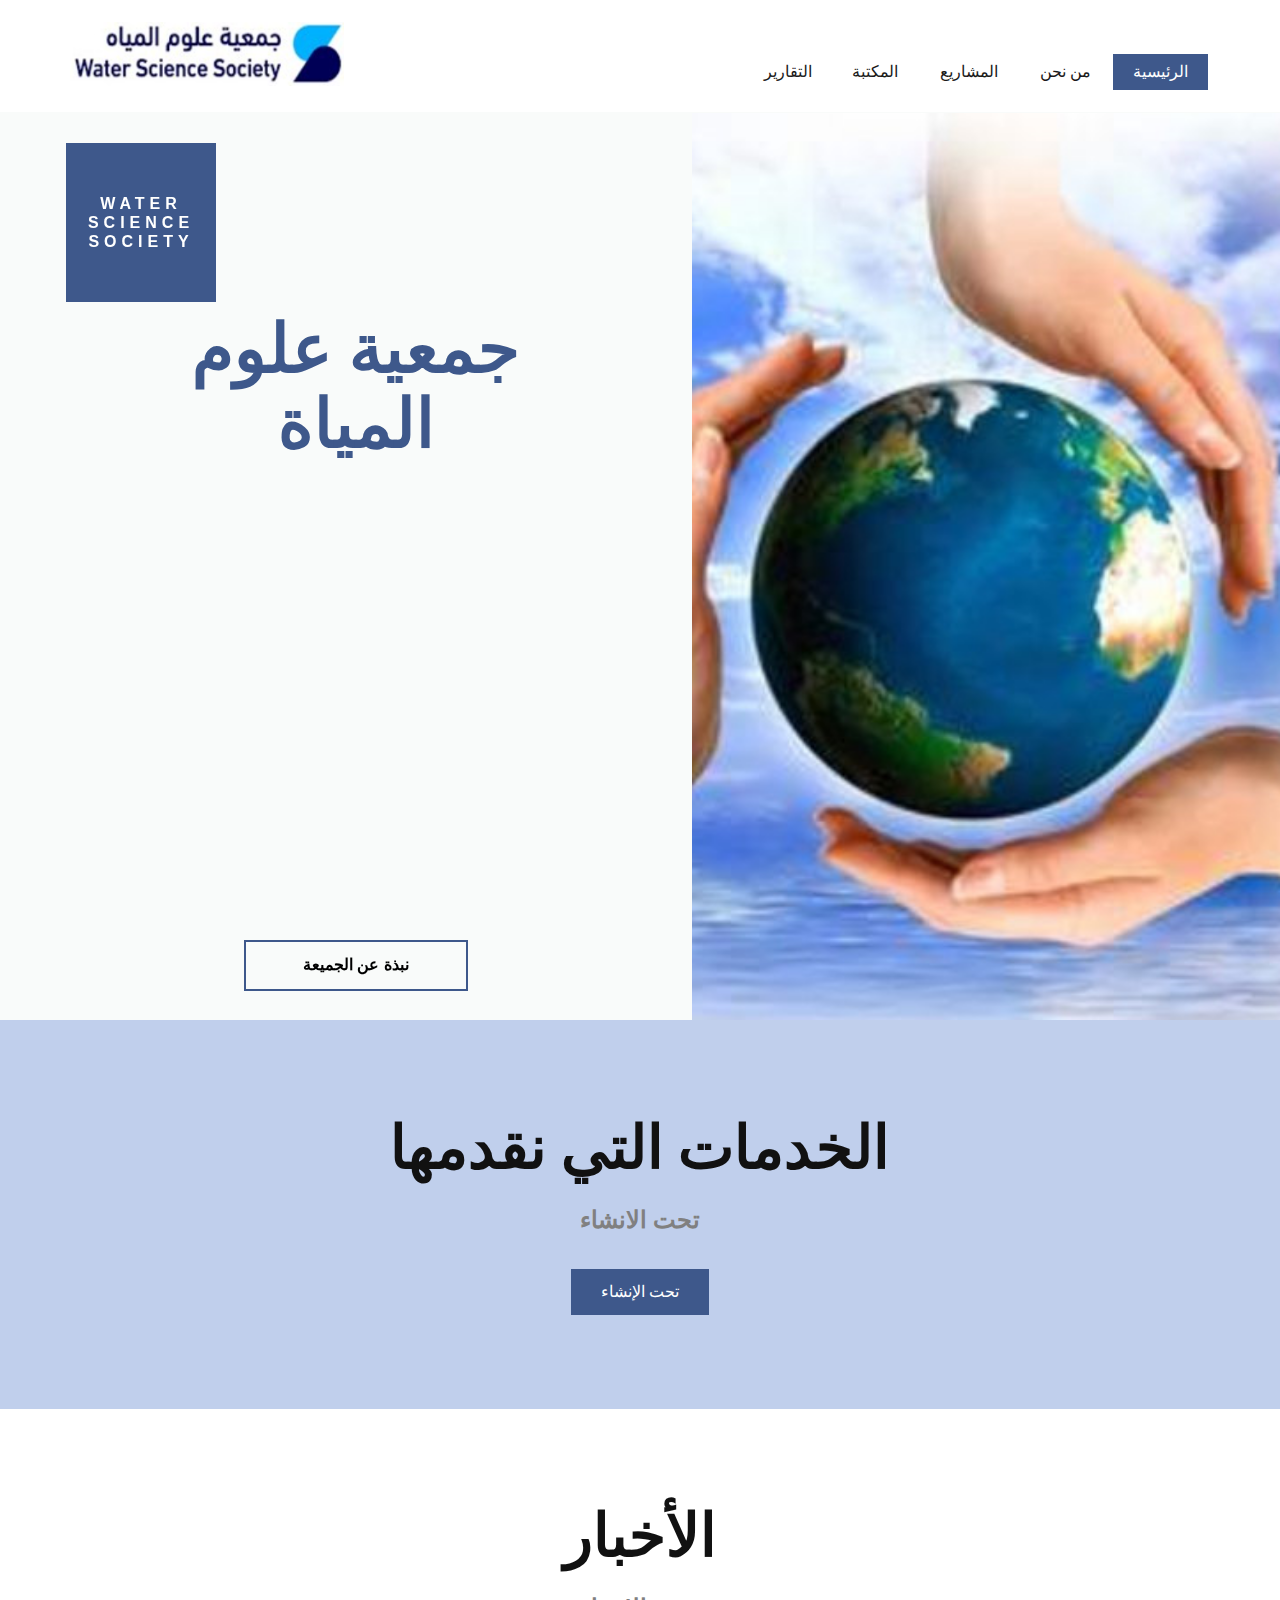
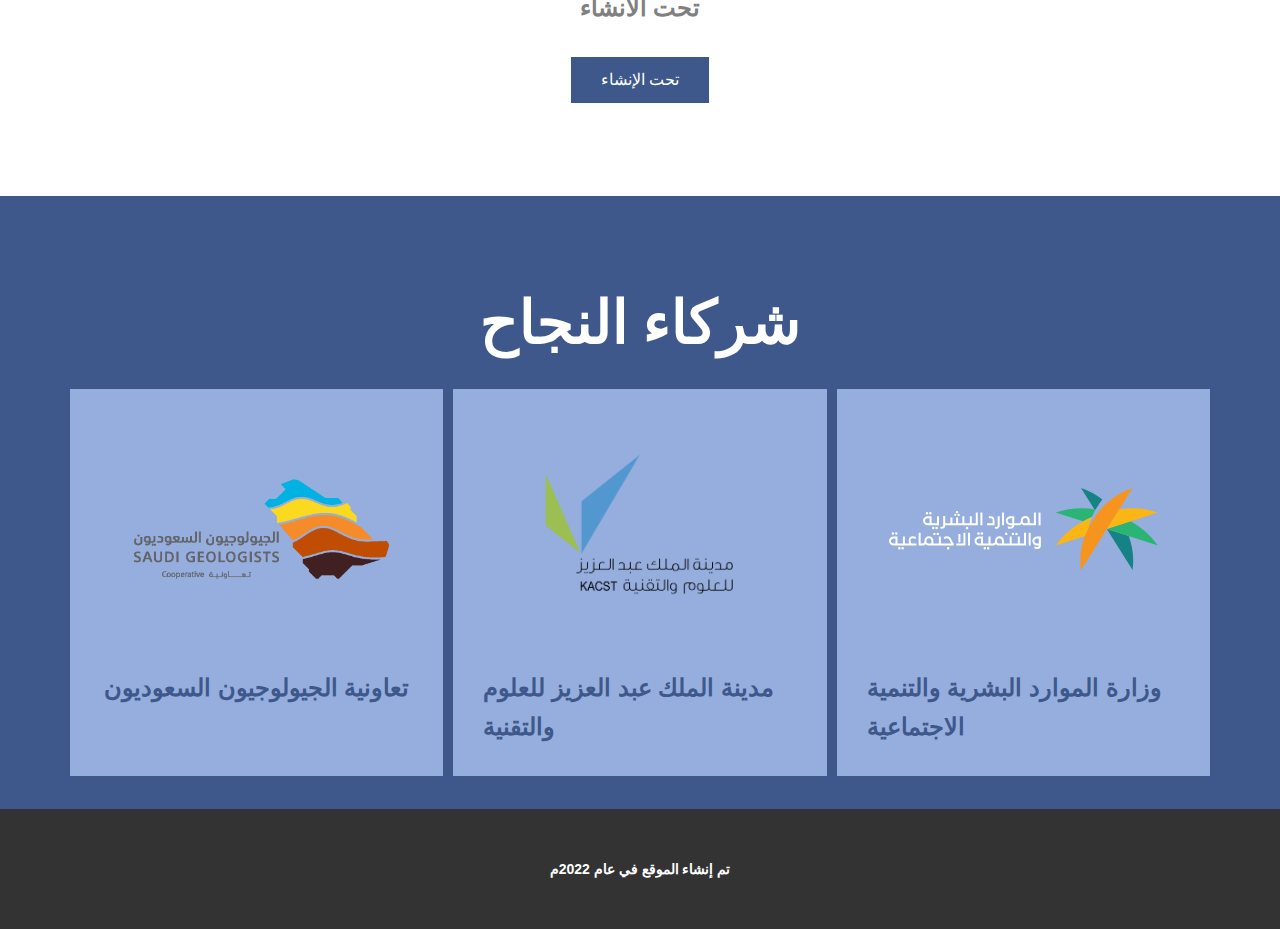
<file: الرئيسية.html>
<!DOCTYPE html>
<html style="font-size: 16px;" lang="en"><head>
    <meta name="viewport" content="width=device-width, initial-scale=1.0">
    <meta charset="utf-8">
    <meta name="keywords" content="جمعية علوم المياة">
    <meta name="description" content="الصفحة الرئيسية">
    <title>جمعية علوم المياة</title>
    <link rel="stylesheet" href="nicepage.css" media="screen">
<link rel="stylesheet" href="الرئيسية.css" media="screen">
    <script class="u-script" type="text/javascript" src="jquery.js" defer=""></script>
    <script class="u-script" type="text/javascript" src="nicepage.js" defer=""></script>
    <meta name="generator" content="Nicepage 4.19.3, nicepage.com">
    <link id="u-theme-google-font" rel="stylesheet" href="https://fonts.googleapis.com/css?family=Roboto+Condensed:300,300i,400,400i,700,700i&amp;subset=arabic">
    <link id="u-page-google-font" rel="stylesheet" href="https://fonts.googleapis.com/css?family=Open+Sans:300,300i,400,400i,500,500i,600,600i,700,700i,800,800i|Roboto+Condensed:300,300i,400,400i,700,700i&amp;subset=arabic">
    
    
    
    
    
    <script type="application/ld+json">{
		"@context": "http://schema.org",
		"@type": "Organization",
		"name": "جمعية علوم المياة",
		"logo": "images/wsssaudi_logo.png"
}</script>
    <meta name="theme-color" content="#3e588b">
    <meta property="og:title" content="جمعية علوم المياة">
    <meta property="og:description" content="الصفحة الرئيسية">
    <meta property="og:type" content="website">
  </head>
  <body class="u-body u-xl-mode" data-lang="en"><header class="u-clearfix u-header u-header" id="sec-8c91"><div class="u-clearfix u-sheet u-valign-middle u-sheet-1">
        <a href="الرئيسية.html" class="u-image u-logo u-image-1" title="الرئيسية" data-image-width="321" data-image-height="75">
          <img src="images/wsssaudi_logo.png" class="u-logo-image u-logo-image-1">
        </a>
        <nav class="u-menu u-menu-dropdown u-offcanvas u-menu-1" data-responsive-from="MD">
          <div class="menu-collapse" style="font-size: 1rem; letter-spacing: 0px; text-transform: uppercase; font-weight: 500;">
            <a class="u-button-style u-custom-active-color u-custom-border u-custom-border-color u-custom-borders u-custom-hover-color u-custom-left-right-menu-spacing u-custom-padding-bottom u-custom-text-active-color u-custom-text-color u-custom-text-hover-color u-custom-top-bottom-menu-spacing u-nav-link u-text-active-palette-1-base u-text-hover-palette-2-base" href="#">
              <svg class="u-svg-link" viewBox="0 0 24 24"><use xmlns:xlink="http://www.w3.org/1999/xlink" xlink:href="#menu-hamburger"></use></svg>
              <svg class="u-svg-content" version="1.1" id="menu-hamburger" viewBox="0 0 16 16" x="0px" y="0px" xmlns:xlink="http://www.w3.org/1999/xlink" xmlns="http://www.w3.org/2000/svg"><g><rect y="1" width="16" height="2"></rect><rect y="7" width="16" height="2"></rect><rect y="13" width="16" height="2"></rect>
</g></svg>
            </a>
          </div>
          <div class="u-custom-menu u-nav-container">
            <ul class="u-nav u-spacing-2 u-unstyled u-nav-1"><li class="u-nav-item"><a class="u-active-palette-1-base u-border-no-bottom u-border-no-left u-border-no-right u-border-no-top u-button-style u-hover-palette-1-light-1 u-nav-link u-text-active-white u-text-grey-90 u-text-hover-white" href="الرئيسية.html" style="padding: 10px 20px;">الرئيسية</a>
</li><li class="u-nav-item"><a class="u-active-palette-1-base u-border-no-bottom u-border-no-left u-border-no-right u-border-no-top u-button-style u-hover-palette-1-light-1 u-nav-link u-text-active-white u-text-grey-90 u-text-hover-white" href="about/من-نحن.html" style="padding: 10px 20px;">من نحن</a><div class="u-nav-popup"><ul class="u-h-spacing-20 u-nav u-unstyled u-v-spacing-10"><li class="u-nav-item"><a class="u-button-style u-nav-link u-white" href="about/نبذة.html">نبذة</a>
</li><li class="u-nav-item"><a class="u-button-style u-nav-link u-white" href="about/كلمة-رئيس-الجمعية.html">كلمة رئيس الجمعية</a>
</li><li class="u-nav-item"><a class="u-button-style u-nav-link u-white" href="about/المؤسسون.html">المؤسسون</a>
</li><li class="u-nav-item"><a class="u-button-style u-nav-link u-white" href="about/أعضاء-مجلس-الإدارة.html">أعضاء مجلس الإدارة</a>
</li><li class="u-nav-item"><a class="u-button-style u-nav-link u-white" href="about/الحوكمة.html">الحوكمة</a>
</li></ul>
</div>
</li><li class="u-nav-item"><a class="u-active-palette-1-base u-border-no-bottom u-border-no-left u-border-no-right u-border-no-top u-button-style u-hover-palette-1-light-1 u-nav-link u-text-active-white u-text-grey-90 u-text-hover-white" href="projects/المشاريع.html" style="padding: 10px 20px;">المشاريع</a>
</li><li class="u-nav-item"><a class="u-active-palette-1-base u-border-no-bottom u-border-no-left u-border-no-right u-border-no-top u-button-style u-hover-palette-1-light-1 u-nav-link u-text-active-white u-text-grey-90 u-text-hover-white" href="library/المكتبة.html" style="padding: 10px 20px;">المكتبة</a><div class="u-nav-popup"><ul class="u-h-spacing-20 u-nav u-unstyled u-v-spacing-10"><li class="u-nav-item"><a class="u-button-style u-nav-link u-white" href="library/الصور.html">الصور</a>
</li><li class="u-nav-item"><a class="u-button-style u-nav-link u-white" href="library/الفيديو.html">الفيديو</a>
</li></ul>
</div>
</li><li class="u-nav-item"><a class="u-active-palette-1-base u-border-no-bottom u-border-no-left u-border-no-right u-border-no-top u-button-style u-hover-palette-1-light-1 u-nav-link u-text-active-white u-text-grey-90 u-text-hover-white" href="reports/التقارير.html" style="padding: 10px 20px;">التقارير</a><div class="u-nav-popup"><ul class="u-h-spacing-20 u-nav u-unstyled u-v-spacing-10"><li class="u-nav-item"><a class="u-button-style u-nav-link u-white" href="reports/الفعاليات.html">الفعاليات</a>
</li></ul>
</div>
</li></ul>
          </div>
          <div class="u-custom-menu u-nav-container-collapse">
            <div class="u-black u-container-style u-inner-container-layout u-opacity u-opacity-95 u-sidenav">
              <div class="u-inner-container-layout u-sidenav-overflow">
                <div class="u-menu-close"></div>
                <ul class="u-align-center u-nav u-popupmenu-items u-unstyled u-nav-5"><li class="u-nav-item"><a class="u-button-style u-nav-link" href="الرئيسية.html">الرئيسية</a>
</li><li class="u-nav-item"><a class="u-button-style u-nav-link" href="about/من-نحن.html">من نحن</a><div class="u-nav-popup"><ul class="u-h-spacing-20 u-nav u-unstyled u-v-spacing-10"><li class="u-nav-item"><a class="u-button-style u-nav-link" href="about/نبذة.html">نبذة</a>
</li><li class="u-nav-item"><a class="u-button-style u-nav-link" href="about/كلمة-رئيس-الجمعية.html">كلمة رئيس الجمعية</a>
</li><li class="u-nav-item"><a class="u-button-style u-nav-link" href="about/المؤسسون.html">المؤسسون</a>
</li><li class="u-nav-item"><a class="u-button-style u-nav-link" href="about/أعضاء-مجلس-الإدارة.html">أعضاء مجلس الإدارة</a>
</li><li class="u-nav-item"><a class="u-button-style u-nav-link" href="about/الحوكمة.html">الحوكمة</a>
</li></ul>
</div>
</li><li class="u-nav-item"><a class="u-button-style u-nav-link" href="projects/المشاريع.html">المشاريع</a>
</li><li class="u-nav-item"><a class="u-button-style u-nav-link" href="library/المكتبة.html">المكتبة</a><div class="u-nav-popup"><ul class="u-h-spacing-20 u-nav u-unstyled u-v-spacing-10"><li class="u-nav-item"><a class="u-button-style u-nav-link" href="library/الصور.html">الصور</a>
</li><li class="u-nav-item"><a class="u-button-style u-nav-link" href="library/الفيديو.html">الفيديو</a>
</li></ul>
</div>
</li><li class="u-nav-item"><a class="u-button-style u-nav-link" href="reports/التقارير.html">التقارير</a><div class="u-nav-popup"><ul class="u-h-spacing-20 u-nav u-unstyled u-v-spacing-10"><li class="u-nav-item"><a class="u-button-style u-nav-link" href="reports/الفعاليات.html">الفعاليات</a>
</li></ul>
</div>
</li></ul>
              </div>
            </div>
            <div class="u-black u-menu-overlay u-opacity u-opacity-70"></div>
          </div>
        </nav>
      </div></header> 
    <section class="u-clearfix u-image u-valign-middle-lg u-section-1" id="sec-4aa9">
      <div class="u-clearfix u-expanded-width-lg u-expanded-width-md u-expanded-width-sm u-expanded-width-xs u-gutter-0 u-layout-wrap u-layout-wrap-1">
        <div class="u-layout">
          <div class="u-layout-row">
            <div class="u-container-style u-image u-layout-cell u-left-cell u-size-28 u-image-1" data-image-width="512" data-image-height="512">
              <div class="u-container-layout u-container-layout-1"></div>
            </div>
            <div class="u-container-style u-layout-cell u-right-cell u-size-32 u-layout-cell-2">
              <div class="u-container-layout u-container-layout-2">
                <div class="u-align-center u-container-style u-group u-palette-1-base u-group-1" data-animation-name="customAnimationIn" data-animation-duration="4000" data-animation-direction="" data-animation-out="0">
                  <div class="u-container-layout u-valign-middle u-container-layout-3">
                    <h5 class="u-custom-font u-text u-text-font u-text-1"> water<br>science<br>society
                    </h5>
                  </div>
                </div>
                <h1 class="u-align-center u-custom-font u-font-roboto-condensed u-text u-text-palette-1-base u-text-2" data-animation-name="customAnimationIn" data-animation-duration="1000" data-animation-delay="0" data-animation-out="0">جمعية علوم المياة<br>
                </h1>
                <blockquote class="u-align-center u-border-palette-1-light-3 u-text u-text-default u-text-palette-1-base u-text-3" data-animation-name="customAnimationIn" data-animation-duration="6000" data-animation-direction="X" data-animation-delay="2000">قصتنا،<br><b>نحن مجموعة من الأكاديميين والمهندسين المتخصصين في مجالات علوم المياه المختلفة جمعتنا محبة لأرض الوطن المعطاء، قمنا بفكرة تأسيس جمعية نوعية ومميزة تعنى بعلوم المياه بجميع فروعه، و حصولنا على شهادة التأسيس كجمعية أهلية غير ربحية تهتم في الدراسات والأبحاث المتخصصة.</b>
                  <br>
                </blockquote>
                <a href="about/من-نحن.html" class="u-border-2 u-border-palette-1-base u-btn u-button-style u-hover-palette-1-base u-none u-text-black u-text-hover-white u-btn-1" data-animation-name="customAnimationIn" data-animation-duration="2000" data-animation-out="0">نبذة عن الجميعة</a>
              </div>
            </div>
          </div>
        </div>
      </div>
    </section>
    <section class="u-align-center u-clearfix u-palette-1-light-2 u-section-2" src="" id="sec-139c">
      <div class="u-align-center u-clearfix u-sheet u-valign-middle u-sheet-1">
        <h2 class="u-text u-text-default u-text-1">الخدمات التي نقدمها</h2>
        <p class="u-text u-text-2"><b>تحت الانشاء</b>
        </p>
        <a href="https://nicepage.com/c/art-design-html-templates" class="u-btn u-button-style u-btn-1">تحت الإنشاء</a>
      </div>
    </section>
    <section class="u-align-center u-clearfix u-white u-section-3" src="" id="carousel_d5ee">
      <div class="u-align-center u-clearfix u-sheet u-valign-middle u-sheet-1">
        <h2 class="u-text u-text-default u-text-1">الأخبار</h2>
        <p class="u-text u-text-2"><b>تحت الانشاء</b>
        </p>
        <a href="https://nicepage.com/c/art-design-html-templates" class="u-btn u-button-style u-btn-1">تحت الإنشاء</a>
      </div>
    </section>
    <section class="u-align-center u-clearfix u-palette-1-base u-section-4" src="" id="carousel_aea9">
      <div class="u-align-center u-clearfix u-sheet u-sheet-1">
        <h2 class="u-text u-text-default u-text-1"><b>شركاء النجاح<br></b>
        </h2>
        <div class="u-expanded-width u-list u-list-1">
          <div class="u-repeater u-repeater-1">
            <div class="u-container-style u-list-item u-palette-1-light-1 u-repeater-item">
              <div class="u-container-layout u-similar-container u-container-layout-1">
                <img alt="" class="u-expanded-width-xs u-image u-image-contain u-image-default u-image-1" data-image-width="422" data-image-height="129" src="images/logo-w.svg">
                <p class="u-text u-text-default u-text-palette-1-dark-1 u-text-2"> وزارة الموارد البشرية والتنمية الاجتماعية</p>
              </div>
            </div>
            <div class="u-container-style u-list-item u-palette-1-light-1 u-repeater-item">
              <div class="u-container-layout u-similar-container u-container-layout-2">
                <img alt="" class="u-expanded-width-xs u-image u-image-contain u-image-default u-image-2" data-image-width="4700" data-image-height="3847" src="images/KACST-3_0.png">
                <p class="u-text u-text-default u-text-palette-1-dark-1 u-text-3"> مدينة الملك عبد العزيز للعلوم والتقنية</p>
              </div>
            </div>
            <div class="u-container-style u-list-item u-palette-1-light-1 u-repeater-item u-list-item-3">
              <div class="u-container-layout u-similar-container u-container-layout-3">
                <img alt="" class="u-expanded-width-xs u-image u-image-contain u-image-default u-image-3" data-image-width="870" data-image-height="356" src="images/Saudi-Geologists-Brand-Identity_t.png">
                <p class="u-text u-text-default u-text-palette-1-dark-1 u-text-4"> تعاونية الجيولوجيون السعوديون</p>
              </div>
            </div>
          </div>
        </div>
      </div>
    </section>
    
    
    <footer class="u-align-center u-clearfix u-footer u-grey-80 u-footer" id="sec-3e8e"><div class="u-clearfix u-sheet u-sheet-1">
        <p class="u-small-text u-text u-text-variant u-text-1">تم إنشاء الموقع في عام 2022م</p>
      </div></footer>
    <section class="u-backlink u-clearfix u-grey-80">
      <a class="u-link" href="https://nicepage.com/css-templates" target="_blank">
        <span>CSS Templates</span>
      </a>
      <p class="u-text">
        <span>created with</span>
      </p>
      <a class="u-link" href="https://nicepage.com/html-website-builder" target="_blank">
        <span>HTML Builder</span>
      </a>. 
    </section>
  
</body></html>
</file>
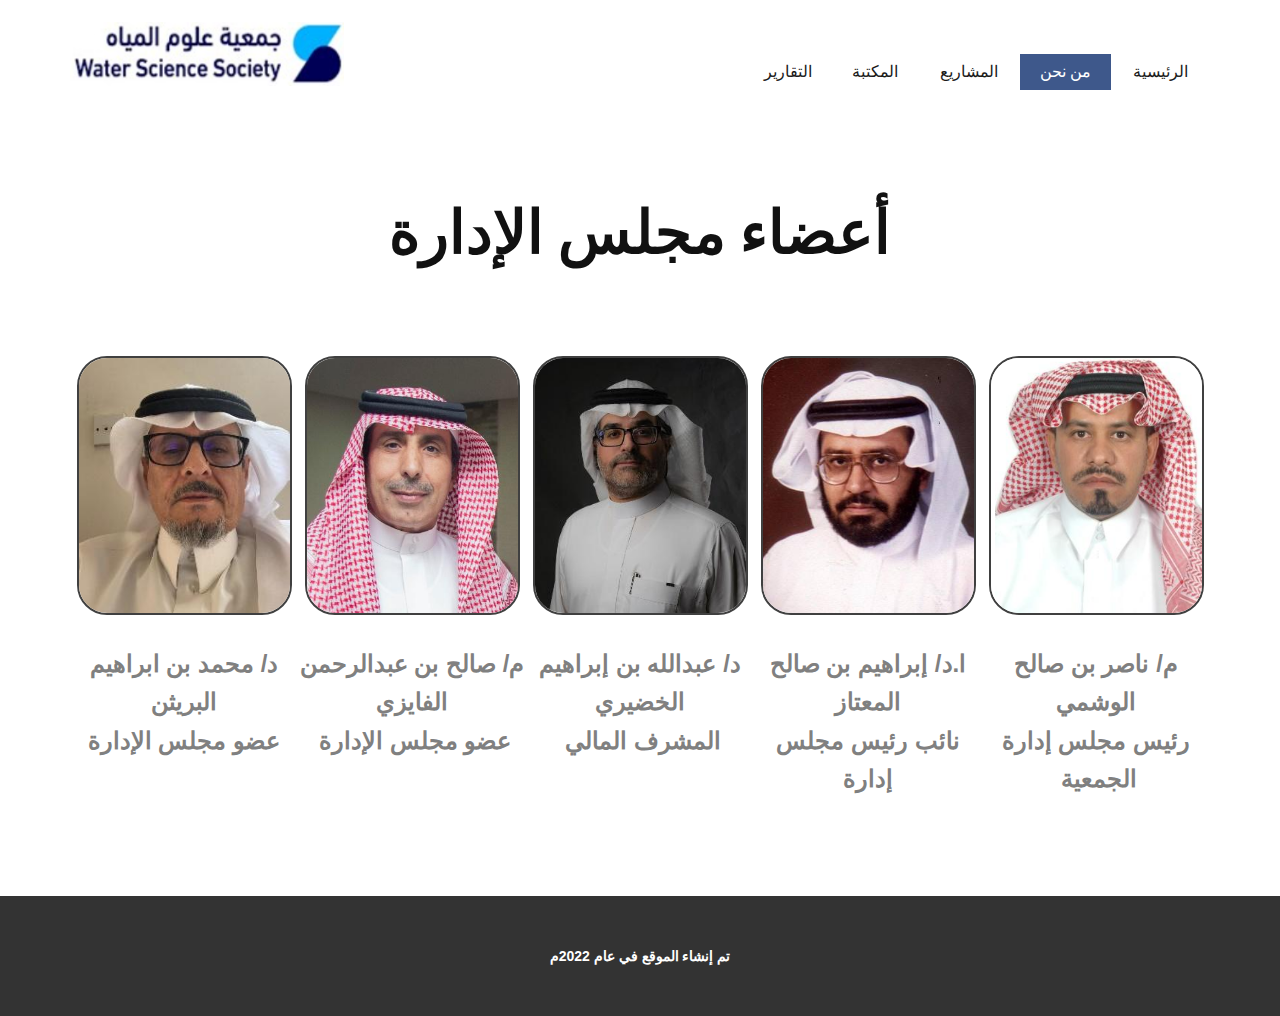
<file: about/أعضاء-مجلس-الإدارة.html>
<!DOCTYPE html>
<html style="font-size: 16px;" lang="en"><head>
    <meta name="viewport" content="width=device-width, initial-scale=1.0">
    <meta charset="utf-8">
    <meta name="keywords" content="​Online music education, ​Music Education, What We Do, ​Performances &amp;amp; Activities, Music School, Music psychology and conducting pedagogy, Contact Us">
    <meta name="description" content="">
    <title>أعضاء مجلس الإدارة</title>
    <link rel="stylesheet" href="../nicepage.css" media="screen">
<link rel="stylesheet" href="أعضاء-مجلس-الإدارة.css" media="screen">
    <script class="u-script" type="text/javascript" src="../jquery.js" defer=""></script>
    <script class="u-script" type="text/javascript" src="../nicepage.js" defer=""></script>
    <meta name="generator" content="Nicepage 4.19.3, nicepage.com">
    <link id="u-theme-google-font" rel="stylesheet" href="https://fonts.googleapis.com/css?family=Roboto+Condensed:300,300i,400,400i,700,700i&amp;subset=arabic">
    <link id="u-page-google-font" rel="stylesheet" href="https://fonts.googleapis.com/css?family=Roboto+Condensed:300,300i,400,400i,700,700i&amp;subset=arabic">
    
    
    <script type="application/ld+json">{
		"@context": "http://schema.org",
		"@type": "Organization",
		"name": "جمعية علوم المياة",
		"logo": "../images/wsssaudi_logo.png"
}</script>
    <meta name="theme-color" content="#3e588b">
    <meta property="og:title" content="أعضاء مجلس الإدارة">
    <meta property="og:description" content="">
    <meta property="og:type" content="website">
  </head>
  <body class="u-body u-xl-mode" data-lang="en"><header class="u-clearfix u-header u-header" id="sec-8c91"><div class="u-clearfix u-sheet u-valign-middle u-sheet-1">
        <a href="../الرئيسية.html" class="u-image u-logo u-image-1" title="الرئيسية" data-image-width="321" data-image-height="75">
          <img src="../images/wsssaudi_logo.png" class="u-logo-image u-logo-image-1">
        </a>
        <nav class="u-menu u-menu-dropdown u-offcanvas u-menu-1" data-responsive-from="MD">
          <div class="menu-collapse" style="font-size: 1rem; letter-spacing: 0px; text-transform: uppercase; font-weight: 500;">
            <a class="u-button-style u-custom-active-color u-custom-border u-custom-border-color u-custom-borders u-custom-hover-color u-custom-left-right-menu-spacing u-custom-padding-bottom u-custom-text-active-color u-custom-text-color u-custom-text-hover-color u-custom-top-bottom-menu-spacing u-nav-link u-text-active-palette-1-base u-text-hover-palette-2-base" href="#">
              <svg class="u-svg-link" viewBox="0 0 24 24"><use xmlns:xlink="http://www.w3.org/1999/xlink" xlink:href="#menu-hamburger"></use></svg>
              <svg class="u-svg-content" version="1.1" id="menu-hamburger" viewBox="0 0 16 16" x="0px" y="0px" xmlns:xlink="http://www.w3.org/1999/xlink" xmlns="http://www.w3.org/2000/svg"><g><rect y="1" width="16" height="2"></rect><rect y="7" width="16" height="2"></rect><rect y="13" width="16" height="2"></rect>
</g></svg>
            </a>
          </div>
          <div class="u-custom-menu u-nav-container">
            <ul class="u-nav u-spacing-2 u-unstyled u-nav-1"><li class="u-nav-item"><a class="u-active-palette-1-base u-button-style u-hover-palette-1-light-1 u-nav-link u-text-active-white u-text-grey-90 u-text-hover-white" href="../الرئيسية.html" style="padding: 10px 20px;">الرئيسية</a>
</li><li class="u-nav-item"><a class="u-active-palette-1-base u-button-style u-hover-palette-1-light-1 u-nav-link u-text-active-white u-text-grey-90 u-text-hover-white" href="من-نحن.html" style="padding: 10px 20px;">من نحن</a><div class="u-nav-popup"><ul class="u-h-spacing-20 u-nav u-unstyled u-v-spacing-10"><li class="u-nav-item"><a class="u-button-style u-nav-link u-white" href="من-نحن.html">من نحن</a>
</li><li class="u-nav-item"><a class="u-button-style u-nav-link u-white" href="كلمة-رئيس-الجمعية.html">كلمة رئيس الجمعية</a>
</li><li class="u-nav-item"><a class="u-button-style u-nav-link u-white" href="المؤسسون.html">المؤسسون</a>
</li><li class="u-nav-item"><a class="u-button-style u-nav-link u-white" href="أعضاء-مجلس-الإدارة.html">أعضاء مجلس الإدارة</a>
</li><li class="u-nav-item"><a class="u-button-style u-nav-link u-white" href="الحوكمة.html">الحوكمة</a>
</li></ul>
</div>
</li><li class="u-nav-item"><a class="u-active-palette-1-base u-button-style u-hover-palette-1-light-1 u-nav-link u-text-active-white u-text-grey-90 u-text-hover-white" href="../projects/المشاريع.html" style="padding: 10px 20px;">المشاريع</a>
</li><li class="u-nav-item"><a class="u-active-palette-1-base u-button-style u-hover-palette-1-light-1 u-nav-link u-text-active-white u-text-grey-90 u-text-hover-white" href="../library/المكتبة.html" style="padding: 10px 20px;">المكتبة</a><div class="u-nav-popup"><ul class="u-h-spacing-20 u-nav u-unstyled u-v-spacing-10"><li class="u-nav-item"><a class="u-button-style u-nav-link u-white" href="../library/الصور.html">الصور</a>
</li><li class="u-nav-item"><a class="u-button-style u-nav-link u-white" href="../library/الفيديو.html">الفيديو</a>
</li></ul>
</div>
</li><li class="u-nav-item"><a class="u-active-palette-1-base u-button-style u-hover-palette-1-light-1 u-nav-link u-text-active-white u-text-grey-90 u-text-hover-white" href="../reports/التقارير.html" style="padding: 10px 20px;">التقارير</a><div class="u-nav-popup"><ul class="u-h-spacing-20 u-nav u-unstyled u-v-spacing-10"><li class="u-nav-item"><a class="u-button-style u-nav-link u-white" href="../reports/الفعاليات.html">الفعاليات</a>
</li></ul>
</div>
</li></ul>
          </div>
          <div class="u-custom-menu u-nav-container-collapse">
            <div class="u-black u-container-style u-inner-container-layout u-opacity u-opacity-95 u-sidenav">
              <div class="u-inner-container-layout u-sidenav-overflow">
                <div class="u-menu-close"></div>
                <ul class="u-align-center u-nav u-popupmenu-items u-unstyled u-nav-5"><li class="u-nav-item"><a class="u-button-style u-nav-link" href="../الرئيسية.html">الرئيسية</a>
</li><li class="u-nav-item"><a class="u-button-style u-nav-link" href="من-نحن.html">من نحن</a><div class="u-nav-popup"><ul class="u-h-spacing-20 u-nav u-unstyled u-v-spacing-10"><li class="u-nav-item"><a class="u-button-style u-nav-link" href="من-نحن.html">من نحن</a>
</li><li class="u-nav-item"><a class="u-button-style u-nav-link" href="كلمة-رئيس-الجمعية.html">كلمة رئيس الجمعية</a>
</li><li class="u-nav-item"><a class="u-button-style u-nav-link" href="المؤسسون.html">المؤسسون</a>
</li><li class="u-nav-item"><a class="u-button-style u-nav-link" href="أعضاء-مجلس-الإدارة.html">أعضاء مجلس الإدارة</a>
</li><li class="u-nav-item"><a class="u-button-style u-nav-link" href="الحوكمة.html">الحوكمة</a>
</li></ul>
</div>
</li><li class="u-nav-item"><a class="u-button-style u-nav-link" href="../projects/المشاريع.html">المشاريع</a>
</li><li class="u-nav-item"><a class="u-button-style u-nav-link" href="../library/المكتبة.html">المكتبة</a><div class="u-nav-popup"><ul class="u-h-spacing-20 u-nav u-unstyled u-v-spacing-10"><li class="u-nav-item"><a class="u-button-style u-nav-link" href="../library/الصور.html">الصور</a>
</li><li class="u-nav-item"><a class="u-button-style u-nav-link" href="../library/الفيديو.html">الفيديو</a>
</li></ul>
</div>
</li><li class="u-nav-item"><a class="u-button-style u-nav-link" href="../reports/التقارير.html">التقارير</a><div class="u-nav-popup"><ul class="u-h-spacing-20 u-nav u-unstyled u-v-spacing-10"><li class="u-nav-item"><a class="u-button-style u-nav-link" href="../reports/الفعاليات.html">الفعاليات</a>
</li></ul>
</div>
</li></ul>
              </div>
            </div>
            <div class="u-black u-menu-overlay u-opacity u-opacity-70"></div>
          </div>
        </nav>
      </div></header>
    <section class="u-align-center u-clearfix u-section-1" id="sec-fd7d">
      <div class="u-clearfix u-sheet u-sheet-1">
        <h2 class="u-text u-text-default u-text-1">أعضاء مجلس الإدارة</h2>
        <div class="u-expanded-width u-list u-list-1">
          <div class="u-repeater u-repeater-1">
            <div class="u-align-center u-container-style u-list-item u-repeater-item">
              <div class="u-container-layout u-similar-container u-container-layout-1">
                <img alt="" class="u-border-2 u-border-grey-75 u-image u-image-round u-radius-30 u-image-1" data-image-width="348" data-image-height="430" src="../images/wsssaudi_01.png">
                <p class="u-align-center u-text u-text-default u-text-2"> م/ ناصر
بن صالح الوشمي<br>رئيس
مجلس إدارة الجمعية&nbsp;<b></b>
                </p>
              </div>
            </div>
            <div class="u-container-style u-list-item u-repeater-item">
              <div class="u-container-layout u-similar-container u-container-layout-2">
                <img alt="" class="u-border-2 u-border-grey-75 u-image u-image-round u-radius-30 u-image-2" data-image-width="298" data-image-height="344" src="../images/image007.jpg">
                <p class="u-align-center u-text u-text-default u-text-3"> ا.د/ إبراهيم
بن صالح المعتاز<br>نائب رئيس مجلس إدارة
                </p>
              </div>
            </div>
            <div class="u-align-center u-container-style u-list-item u-repeater-item">
              <div class="u-container-layout u-similar-container u-container-layout-3">
                <img alt="" class="u-border-2 u-border-grey-75 u-image u-image-round u-radius-30 u-image-3" data-image-width="278" data-image-height="357" src="../images/image009.jpg">
                <p class="u-align-center u-text u-text-default u-text-4"> د/ عبدالله
بن إبراهيم الخضيري<br>المشرف
المالي&nbsp;<b></b>
                </p>
              </div>
            </div>
            <div class="u-align-center u-container-style u-list-item u-repeater-item">
              <div class="u-container-layout u-similar-container u-container-layout-4">
                <img alt="" class="u-border-2 u-border-grey-75 u-image u-image-round u-radius-30 u-image-4" data-image-width="351" data-image-height="391" src="../images/image011.jpg">
                <p class="u-align-center u-text u-text-default u-text-5"> م/ صالح
بن عبدالرحمن الفايزي<br>عضو مجلس الإدارة&nbsp;
                </p>
              </div>
            </div>
            <div class="u-align-center u-container-style u-list-item u-repeater-item">
              <div class="u-container-layout u-similar-container u-container-layout-5">
                <img alt="" class="u-border-2 u-border-grey-75 u-image u-image-round u-radius-30 u-image-5" data-image-width="223" data-image-height="297" src="../images/image013.jpg">
                <p class="u-align-center u-text u-text-default u-text-6"> د/ محمد
بن ابراهيم البريثن<br>عضو
مجلس الإدارة<b></b>
                </p>
              </div>
            </div>
          </div>
        </div>
      </div>
    </section>
    
    
    <footer class="u-align-center u-clearfix u-footer u-grey-80 u-footer" id="sec-3e8e"><div class="u-clearfix u-sheet u-sheet-1">
        <p class="u-small-text u-text u-text-variant u-text-1">تم إنشاء الموقع في عام 2022م</p>
      </div></footer>
    <section class="u-backlink u-clearfix u-grey-80">
      <a class="u-link" href="https://nicepage.com/website-design" target="_blank">
        <span>Website Design</span>
      </a>
      <p class="u-text">
        <span>created with</span>
      </p>
      <a class="u-link" href="" target="_blank">
        <span>Website Builder Software</span>
      </a>. 
    </section>
  
</body></html>
</file>
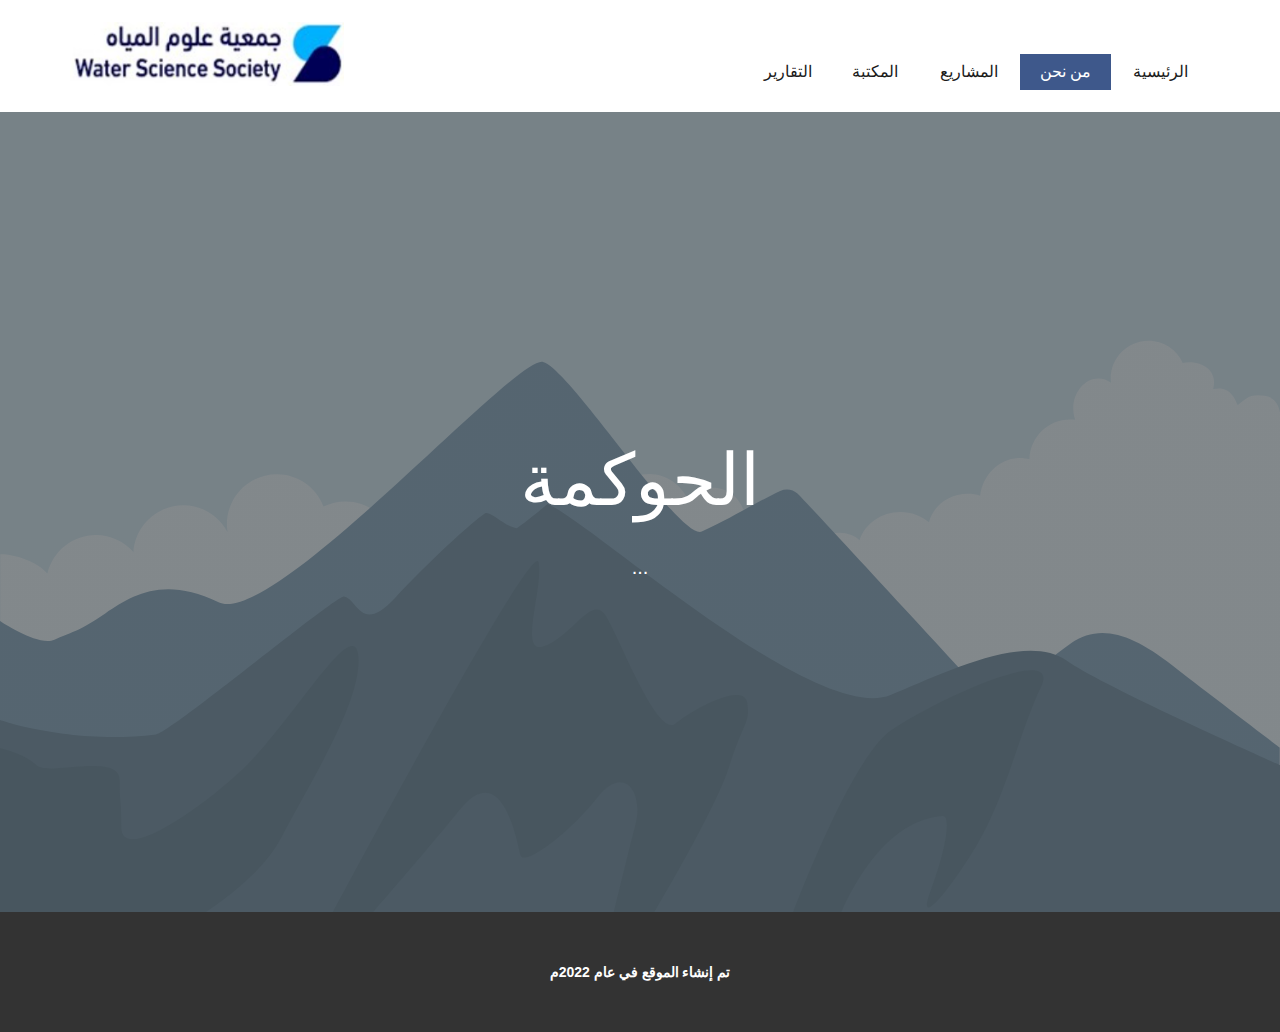
<file: about/الحوكمة.html>
<!DOCTYPE html>
<html style="font-size: 16px;" lang="en"><head>
    <meta name="viewport" content="width=device-width, initial-scale=1.0">
    <meta charset="utf-8">
    <meta name="keywords" content="​Online music education, ​Music Education, What We Do, ​Performances &amp;amp; Activities, Music School, Music psychology and conducting pedagogy, Contact Us">
    <meta name="description" content="">
    <title>الحوكمة</title>
    <link rel="stylesheet" href="../nicepage.css" media="screen">
<link rel="stylesheet" href="الحوكمة.css" media="screen">
    <script class="u-script" type="text/javascript" src="../jquery.js" defer=""></script>
    <script class="u-script" type="text/javascript" src="../nicepage.js" defer=""></script>
    <meta name="generator" content="Nicepage 4.19.3, nicepage.com">
    <link id="u-theme-google-font" rel="stylesheet" href="https://fonts.googleapis.com/css?family=Roboto+Condensed:300,300i,400,400i,700,700i&amp;subset=arabic">
    
    
    <script type="application/ld+json">{
		"@context": "http://schema.org",
		"@type": "Organization",
		"name": "جمعية علوم المياة",
		"logo": "../images/wsssaudi_logo.png"
}</script>
    <meta name="theme-color" content="#3e588b">
    <meta property="og:title" content="الحوكمة">
    <meta property="og:description" content="">
    <meta property="og:type" content="website">
  </head>
  <body class="u-body u-xl-mode" data-lang="en"><header class="u-clearfix u-header u-header" id="sec-8c91"><div class="u-clearfix u-sheet u-valign-middle u-sheet-1">
        <a href="../الرئيسية.html" class="u-image u-logo u-image-1" title="الرئيسية" data-image-width="321" data-image-height="75">
          <img src="../images/wsssaudi_logo.png" class="u-logo-image u-logo-image-1">
        </a>
        <nav class="u-menu u-menu-dropdown u-offcanvas u-menu-1" data-responsive-from="MD">
          <div class="menu-collapse" style="font-size: 1rem; letter-spacing: 0px; text-transform: uppercase; font-weight: 500;">
            <a class="u-button-style u-custom-active-color u-custom-border u-custom-border-color u-custom-borders u-custom-hover-color u-custom-left-right-menu-spacing u-custom-padding-bottom u-custom-text-active-color u-custom-text-color u-custom-text-hover-color u-custom-top-bottom-menu-spacing u-nav-link u-text-active-palette-1-base u-text-hover-palette-2-base" href="#">
              <svg class="u-svg-link" viewBox="0 0 24 24"><use xmlns:xlink="http://www.w3.org/1999/xlink" xlink:href="#menu-hamburger"></use></svg>
              <svg class="u-svg-content" version="1.1" id="menu-hamburger" viewBox="0 0 16 16" x="0px" y="0px" xmlns:xlink="http://www.w3.org/1999/xlink" xmlns="http://www.w3.org/2000/svg"><g><rect y="1" width="16" height="2"></rect><rect y="7" width="16" height="2"></rect><rect y="13" width="16" height="2"></rect>
</g></svg>
            </a>
          </div>
          <div class="u-custom-menu u-nav-container">
            <ul class="u-nav u-spacing-2 u-unstyled u-nav-1"><li class="u-nav-item"><a class="u-active-palette-1-base u-border-no-bottom u-border-no-left u-border-no-right u-border-no-top u-button-style u-hover-palette-1-light-1 u-nav-link u-text-active-white u-text-grey-90 u-text-hover-white" href="../الرئيسية.html" style="padding: 10px 20px;">الرئيسية</a>
</li><li class="u-nav-item"><a class="u-active-palette-1-base u-border-no-bottom u-border-no-left u-border-no-right u-border-no-top u-button-style u-hover-palette-1-light-1 u-nav-link u-text-active-white u-text-grey-90 u-text-hover-white" href="من-نحن.html" style="padding: 10px 20px;">من نحن</a><div class="u-nav-popup"><ul class="u-h-spacing-20 u-nav u-unstyled u-v-spacing-10"><li class="u-nav-item"><a class="u-button-style u-nav-link u-white" href="نبذة.html">نبذة</a>
</li><li class="u-nav-item"><a class="u-button-style u-nav-link u-white" href="كلمة-رئيس-الجمعية.html">كلمة رئيس الجمعية</a>
</li><li class="u-nav-item"><a class="u-button-style u-nav-link u-white" href="المؤسسون.html">المؤسسون</a>
</li><li class="u-nav-item"><a class="u-button-style u-nav-link u-white" href="أعضاء-مجلس-الإدارة.html">أعضاء مجلس الإدارة</a>
</li><li class="u-nav-item"><a class="u-button-style u-nav-link u-white" href="الحوكمة.html">الحوكمة</a>
</li></ul>
</div>
</li><li class="u-nav-item"><a class="u-active-palette-1-base u-border-no-bottom u-border-no-left u-border-no-right u-border-no-top u-button-style u-hover-palette-1-light-1 u-nav-link u-text-active-white u-text-grey-90 u-text-hover-white" href="../projects/المشاريع.html" style="padding: 10px 20px;">المشاريع</a>
</li><li class="u-nav-item"><a class="u-active-palette-1-base u-border-no-bottom u-border-no-left u-border-no-right u-border-no-top u-button-style u-hover-palette-1-light-1 u-nav-link u-text-active-white u-text-grey-90 u-text-hover-white" href="../library/المكتبة.html" style="padding: 10px 20px;">المكتبة</a><div class="u-nav-popup"><ul class="u-h-spacing-20 u-nav u-unstyled u-v-spacing-10"><li class="u-nav-item"><a class="u-button-style u-nav-link u-white" href="../library/الصور.html">الصور</a>
</li><li class="u-nav-item"><a class="u-button-style u-nav-link u-white" href="../library/الفيديو.html">الفيديو</a>
</li></ul>
</div>
</li><li class="u-nav-item"><a class="u-active-palette-1-base u-border-no-bottom u-border-no-left u-border-no-right u-border-no-top u-button-style u-hover-palette-1-light-1 u-nav-link u-text-active-white u-text-grey-90 u-text-hover-white" href="../reports/التقارير.html" style="padding: 10px 20px;">التقارير</a><div class="u-nav-popup"><ul class="u-h-spacing-20 u-nav u-unstyled u-v-spacing-10"><li class="u-nav-item"><a class="u-button-style u-nav-link u-white" href="../reports/الفعاليات.html">الفعاليات</a>
</li></ul>
</div>
</li></ul>
          </div>
          <div class="u-custom-menu u-nav-container-collapse">
            <div class="u-black u-container-style u-inner-container-layout u-opacity u-opacity-95 u-sidenav">
              <div class="u-inner-container-layout u-sidenav-overflow">
                <div class="u-menu-close"></div>
                <ul class="u-align-center u-nav u-popupmenu-items u-unstyled u-nav-5"><li class="u-nav-item"><a class="u-button-style u-nav-link" href="../الرئيسية.html">الرئيسية</a>
</li><li class="u-nav-item"><a class="u-button-style u-nav-link" href="من-نحن.html">من نحن</a><div class="u-nav-popup"><ul class="u-h-spacing-20 u-nav u-unstyled u-v-spacing-10"><li class="u-nav-item"><a class="u-button-style u-nav-link" href="نبذة.html">نبذة</a>
</li><li class="u-nav-item"><a class="u-button-style u-nav-link" href="كلمة-رئيس-الجمعية.html">كلمة رئيس الجمعية</a>
</li><li class="u-nav-item"><a class="u-button-style u-nav-link" href="المؤسسون.html">المؤسسون</a>
</li><li class="u-nav-item"><a class="u-button-style u-nav-link" href="أعضاء-مجلس-الإدارة.html">أعضاء مجلس الإدارة</a>
</li><li class="u-nav-item"><a class="u-button-style u-nav-link" href="الحوكمة.html">الحوكمة</a>
</li></ul>
</div>
</li><li class="u-nav-item"><a class="u-button-style u-nav-link" href="../projects/المشاريع.html">المشاريع</a>
</li><li class="u-nav-item"><a class="u-button-style u-nav-link" href="../library/المكتبة.html">المكتبة</a><div class="u-nav-popup"><ul class="u-h-spacing-20 u-nav u-unstyled u-v-spacing-10"><li class="u-nav-item"><a class="u-button-style u-nav-link" href="../library/الصور.html">الصور</a>
</li><li class="u-nav-item"><a class="u-button-style u-nav-link" href="../library/الفيديو.html">الفيديو</a>
</li></ul>
</div>
</li><li class="u-nav-item"><a class="u-button-style u-nav-link" href="../reports/التقارير.html">التقارير</a><div class="u-nav-popup"><ul class="u-h-spacing-20 u-nav u-unstyled u-v-spacing-10"><li class="u-nav-item"><a class="u-button-style u-nav-link" href="../reports/الفعاليات.html">الفعاليات</a>
</li></ul>
</div>
</li></ul>
              </div>
            </div>
            <div class="u-black u-menu-overlay u-opacity u-opacity-70"></div>
          </div>
        </nav>
      </div></header>
    <section class="u-align-center u-clearfix u-image u-shading u-section-1" src="" data-image-width="256" data-image-height="256" id="sec-afa6">
      <div class="u-clearfix u-sheet u-valign-middle u-sheet-1">
        <h1 class="u-text u-text-default u-title u-text-1">الحوكمة</h1>
        <p class="u-large-text u-text u-text-variant u-text-2">...</p>
      </div>
    </section>
    
    
    <footer class="u-align-center u-clearfix u-footer u-grey-80 u-footer" id="sec-3e8e"><div class="u-clearfix u-sheet u-sheet-1">
        <p class="u-small-text u-text u-text-variant u-text-1">تم إنشاء الموقع في عام 2022م</p>
      </div></footer>
    <section class="u-backlink u-clearfix u-grey-80">
      <a class="u-link" href="https://nicepage.com/css-templates" target="_blank">
        <span>CSS Templates</span>
      </a>
      <p class="u-text">
        <span>created with</span>
      </p>
      <a class="u-link" href="" target="_blank">
        <span>Website Builder Software</span>
      </a>. 
    </section>
  
</body></html>
</file>
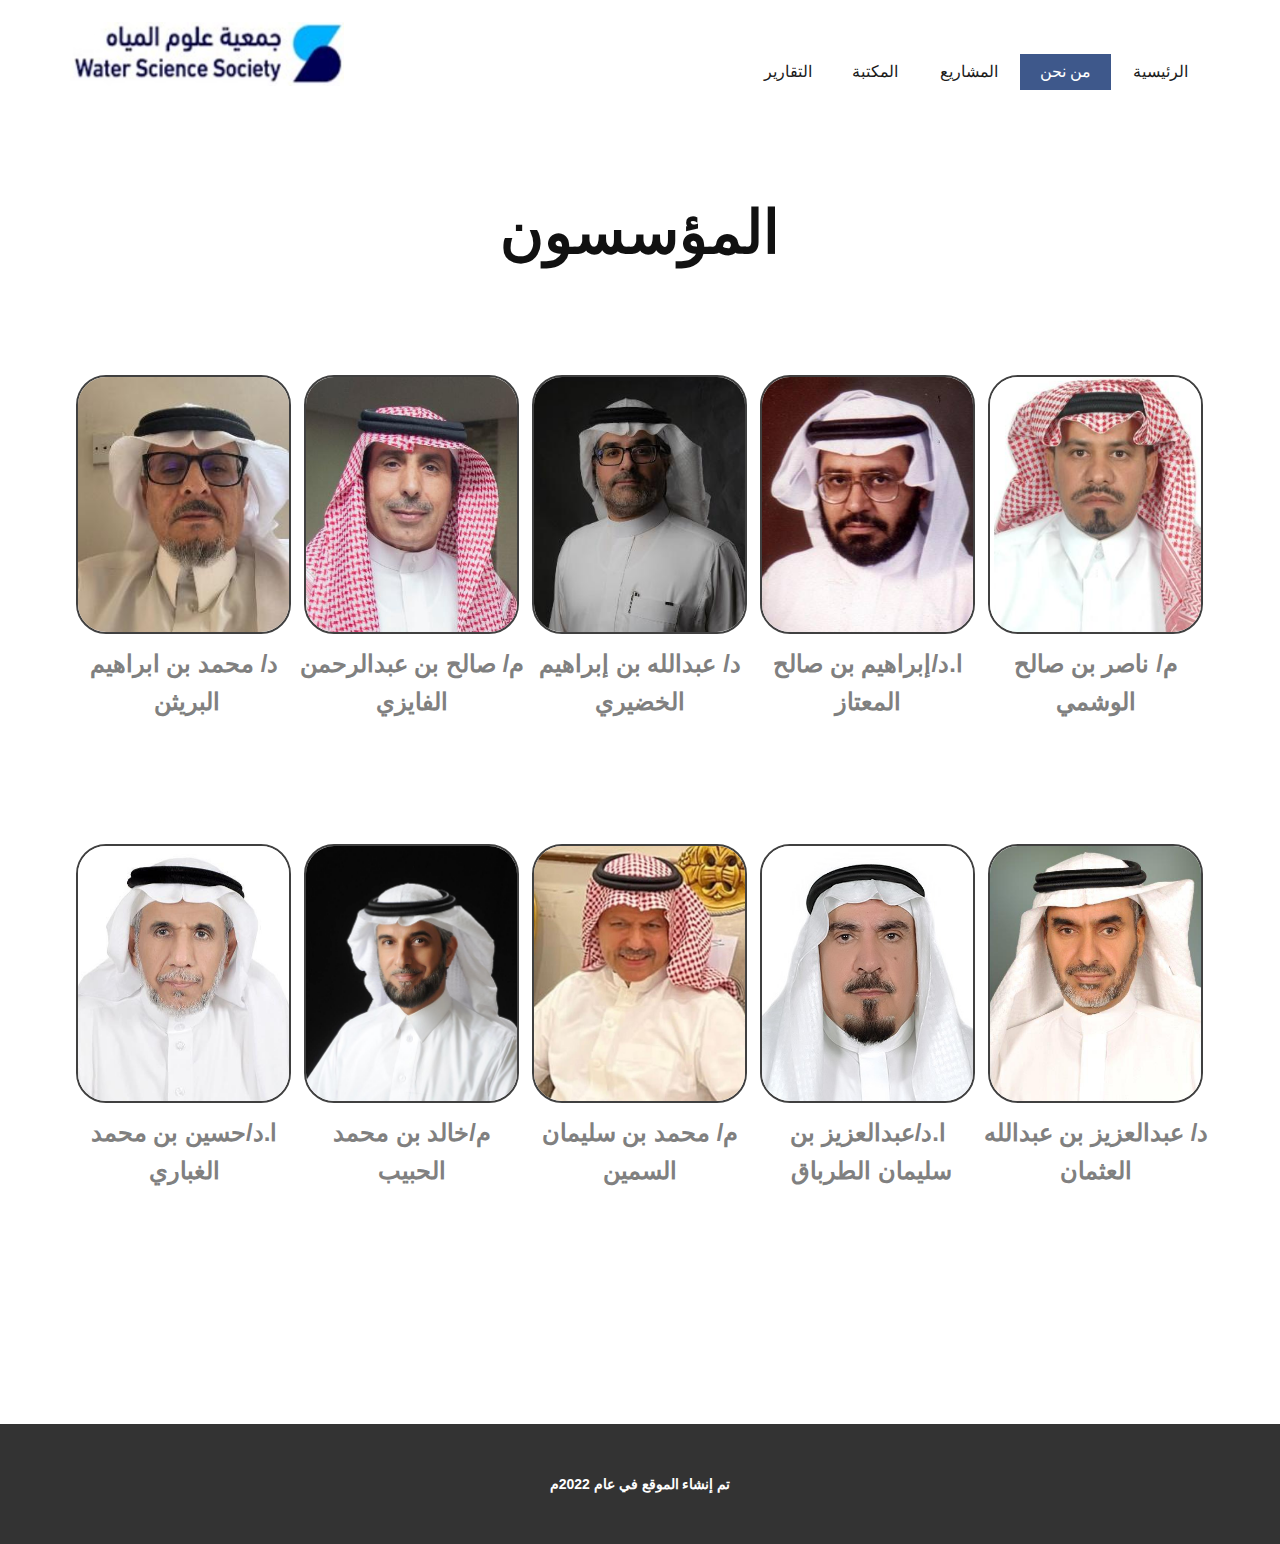
<file: about/المؤسسون.html>
<!DOCTYPE html>
<html style="font-size: 16px;" lang="en"><head>
    <meta name="viewport" content="width=device-width, initial-scale=1.0">
    <meta charset="utf-8">
    <meta name="keywords" content="​Online music education, ​Music Education, What We Do, ​Performances &amp;amp; Activities, Music School, Music psychology and conducting pedagogy, Contact Us">
    <meta name="description" content="">
    <title>المؤسسون</title>
    <link rel="stylesheet" href="../nicepage.css" media="screen">
<link rel="stylesheet" href="المؤسسون.css" media="screen">
    <script class="u-script" type="text/javascript" src="../jquery.js" defer=""></script>
    <script class="u-script" type="text/javascript" src="../nicepage.js" defer=""></script>
    <meta name="generator" content="Nicepage 4.19.3, nicepage.com">
    <link id="u-theme-google-font" rel="stylesheet" href="https://fonts.googleapis.com/css?family=Roboto+Condensed:300,300i,400,400i,700,700i&amp;subset=arabic">
    <link id="u-page-google-font" rel="stylesheet" href="https://fonts.googleapis.com/css?family=Roboto+Condensed:300,300i,400,400i,700,700i&amp;subset=arabic">
    
    
    <script type="application/ld+json">{
		"@context": "http://schema.org",
		"@type": "Organization",
		"name": "جمعية علوم المياة",
		"logo": "../images/wsssaudi_logo.png"
}</script>
    <meta name="theme-color" content="#3e588b">
    <meta property="og:title" content="المؤسسون">
    <meta property="og:description" content="">
    <meta property="og:type" content="website">
  </head>
  <body class="u-body u-xl-mode" data-lang="en"><header class="u-clearfix u-header u-header" id="sec-8c91"><div class="u-clearfix u-sheet u-valign-middle u-sheet-1">
        <a href="../الرئيسية.html" class="u-image u-logo u-image-1" title="الرئيسية" data-image-width="321" data-image-height="75">
          <img src="../images/wsssaudi_logo.png" class="u-logo-image u-logo-image-1">
        </a>
        <nav class="u-menu u-menu-dropdown u-offcanvas u-menu-1" data-responsive-from="MD">
          <div class="menu-collapse" style="font-size: 1rem; letter-spacing: 0px; text-transform: uppercase; font-weight: 500;">
            <a class="u-button-style u-custom-active-color u-custom-border u-custom-border-color u-custom-borders u-custom-hover-color u-custom-left-right-menu-spacing u-custom-padding-bottom u-custom-text-active-color u-custom-text-color u-custom-text-hover-color u-custom-top-bottom-menu-spacing u-nav-link u-text-active-palette-1-base u-text-hover-palette-2-base" href="#">
              <svg class="u-svg-link" viewBox="0 0 24 24"><use xmlns:xlink="http://www.w3.org/1999/xlink" xlink:href="#menu-hamburger"></use></svg>
              <svg class="u-svg-content" version="1.1" id="menu-hamburger" viewBox="0 0 16 16" x="0px" y="0px" xmlns:xlink="http://www.w3.org/1999/xlink" xmlns="http://www.w3.org/2000/svg"><g><rect y="1" width="16" height="2"></rect><rect y="7" width="16" height="2"></rect><rect y="13" width="16" height="2"></rect>
</g></svg>
            </a>
          </div>
          <div class="u-custom-menu u-nav-container">
            <ul class="u-nav u-spacing-2 u-unstyled u-nav-1"><li class="u-nav-item"><a class="u-active-palette-1-base u-button-style u-hover-palette-1-light-1 u-nav-link u-text-active-white u-text-grey-90 u-text-hover-white" href="../الرئيسية.html" style="padding: 10px 20px;">الرئيسية</a>
</li><li class="u-nav-item"><a class="u-active-palette-1-base u-button-style u-hover-palette-1-light-1 u-nav-link u-text-active-white u-text-grey-90 u-text-hover-white" href="من-نحن.html" style="padding: 10px 20px;">من نحن</a><div class="u-nav-popup"><ul class="u-h-spacing-20 u-nav u-unstyled u-v-spacing-10"><li class="u-nav-item"><a class="u-button-style u-nav-link u-white" href="من-نحن.html">من نحن</a>
</li><li class="u-nav-item"><a class="u-button-style u-nav-link u-white" href="كلمة-رئيس-الجمعية.html">كلمة رئيس الجمعية</a>
</li><li class="u-nav-item"><a class="u-button-style u-nav-link u-white" href="المؤسسون.html">المؤسسون</a>
</li><li class="u-nav-item"><a class="u-button-style u-nav-link u-white" href="أعضاء-مجلس-الإدارة.html">أعضاء مجلس الإدارة</a>
</li><li class="u-nav-item"><a class="u-button-style u-nav-link u-white" href="الحوكمة.html">الحوكمة</a>
</li></ul>
</div>
</li><li class="u-nav-item"><a class="u-active-palette-1-base u-button-style u-hover-palette-1-light-1 u-nav-link u-text-active-white u-text-grey-90 u-text-hover-white" href="../projects/المشاريع.html" style="padding: 10px 20px;">المشاريع</a>
</li><li class="u-nav-item"><a class="u-active-palette-1-base u-button-style u-hover-palette-1-light-1 u-nav-link u-text-active-white u-text-grey-90 u-text-hover-white" href="../library/المكتبة.html" style="padding: 10px 20px;">المكتبة</a><div class="u-nav-popup"><ul class="u-h-spacing-20 u-nav u-unstyled u-v-spacing-10"><li class="u-nav-item"><a class="u-button-style u-nav-link u-white" href="../library/الصور.html">الصور</a>
</li><li class="u-nav-item"><a class="u-button-style u-nav-link u-white" href="../library/الفيديو.html">الفيديو</a>
</li></ul>
</div>
</li><li class="u-nav-item"><a class="u-active-palette-1-base u-button-style u-hover-palette-1-light-1 u-nav-link u-text-active-white u-text-grey-90 u-text-hover-white" href="../reports/التقارير.html" style="padding: 10px 20px;">التقارير</a><div class="u-nav-popup"><ul class="u-h-spacing-20 u-nav u-unstyled u-v-spacing-10"><li class="u-nav-item"><a class="u-button-style u-nav-link u-white" href="../reports/الفعاليات.html">الفعاليات</a>
</li></ul>
</div>
</li></ul>
          </div>
          <div class="u-custom-menu u-nav-container-collapse">
            <div class="u-black u-container-style u-inner-container-layout u-opacity u-opacity-95 u-sidenav">
              <div class="u-inner-container-layout u-sidenav-overflow">
                <div class="u-menu-close"></div>
                <ul class="u-align-center u-nav u-popupmenu-items u-unstyled u-nav-5"><li class="u-nav-item"><a class="u-button-style u-nav-link" href="../الرئيسية.html">الرئيسية</a>
</li><li class="u-nav-item"><a class="u-button-style u-nav-link" href="من-نحن.html">من نحن</a><div class="u-nav-popup"><ul class="u-h-spacing-20 u-nav u-unstyled u-v-spacing-10"><li class="u-nav-item"><a class="u-button-style u-nav-link" href="من-نحن.html">من نحن</a>
</li><li class="u-nav-item"><a class="u-button-style u-nav-link" href="كلمة-رئيس-الجمعية.html">كلمة رئيس الجمعية</a>
</li><li class="u-nav-item"><a class="u-button-style u-nav-link" href="المؤسسون.html">المؤسسون</a>
</li><li class="u-nav-item"><a class="u-button-style u-nav-link" href="أعضاء-مجلس-الإدارة.html">أعضاء مجلس الإدارة</a>
</li><li class="u-nav-item"><a class="u-button-style u-nav-link" href="الحوكمة.html">الحوكمة</a>
</li></ul>
</div>
</li><li class="u-nav-item"><a class="u-button-style u-nav-link" href="../projects/المشاريع.html">المشاريع</a>
</li><li class="u-nav-item"><a class="u-button-style u-nav-link" href="../library/المكتبة.html">المكتبة</a><div class="u-nav-popup"><ul class="u-h-spacing-20 u-nav u-unstyled u-v-spacing-10"><li class="u-nav-item"><a class="u-button-style u-nav-link" href="../library/الصور.html">الصور</a>
</li><li class="u-nav-item"><a class="u-button-style u-nav-link" href="../library/الفيديو.html">الفيديو</a>
</li></ul>
</div>
</li><li class="u-nav-item"><a class="u-button-style u-nav-link" href="../reports/التقارير.html">التقارير</a><div class="u-nav-popup"><ul class="u-h-spacing-20 u-nav u-unstyled u-v-spacing-10"><li class="u-nav-item"><a class="u-button-style u-nav-link" href="../reports/الفعاليات.html">الفعاليات</a>
</li></ul>
</div>
</li></ul>
              </div>
            </div>
            <div class="u-black u-menu-overlay u-opacity u-opacity-70"></div>
          </div>
        </nav>
      </div></header>
    <section class="u-align-center u-clearfix u-section-1" id="sec-c934">
      <div class="u-clearfix u-sheet u-sheet-1">
        <h2 class="u-text u-text-default u-text-1">المؤسسون</h2>
        <div class="u-expanded-width u-list u-list-1">
          <div class="u-repeater u-repeater-1">
            <div class="u-align-center u-container-style u-custom-item u-list-item u-repeater-item">
              <div class="u-container-layout u-similar-container u-container-layout-1">
                <img alt="" class="u-border-2 u-border-grey-75 u-image u-image-round u-radius-30 u-image-1" data-image-width="348" data-image-height="430" src="../images/wsssaudi_01.png">
                <p class="u-text u-text-default u-text-2">م/ ناصر بن صالح الوشمي<b></b>
                </p>
              </div>
            </div>
            <div class="u-align-center u-container-style u-custom-item u-list-item u-repeater-item">
              <div class="u-container-layout u-similar-container u-container-layout-2">
                <img alt="" class="u-border-2 u-border-grey-75 u-image u-image-round u-radius-30 u-image-2" data-image-width="298" data-image-height="344" src="../images/image007.jpg">
                <p class="u-text u-text-default u-text-3">ا.د/إبراهيم بن صالح المعتاز<b></b>
                </p>
              </div>
            </div>
            <div class="u-align-center u-container-style u-custom-item u-list-item u-repeater-item">
              <div class="u-container-layout u-similar-container u-container-layout-3">
                <img alt="" class="u-border-2 u-border-grey-75 u-image u-image-round u-radius-30 u-image-3" data-image-width="278" data-image-height="357" src="../images/image009.jpg">
                <p class="u-text u-text-default u-text-4">د/ ​عبدالله بن إبراهيم الخضيري</p>
              </div>
            </div>
            <div class="u-align-center u-container-style u-custom-item u-list-item u-repeater-item">
              <div class="u-container-layout u-similar-container u-container-layout-4">
                <img alt="" class="u-border-2 u-border-grey-75 u-image u-image-round u-radius-30 u-image-4" data-image-width="351" data-image-height="391" src="../images/image011.jpg">
                <p class="u-text u-text-default u-text-5"> م/ صالح بن عبدالرحمن الفايزي</p>
              </div>
            </div>
            <div class="u-align-center u-container-style u-custom-item u-list-item u-repeater-item">
              <div class="u-container-layout u-similar-container u-container-layout-5">
                <img alt="" class="u-border-2 u-border-grey-75 u-image u-image-round u-radius-30 u-image-5" data-image-width="223" data-image-height="297" src="../images/image013.jpg">
                <p class="u-text u-text-default u-text-6">د/ ​محمد بن ابراهيم البريثن&nbsp;</p>
              </div>
            </div>
            <div class="u-align-center u-container-style u-custom-item u-list-item u-repeater-item">
              <div class="u-container-layout u-similar-container u-container-layout-6">
                <img alt="" class="u-border-2 u-border-grey-75 u-image u-image-round u-radius-30 u-image-6" data-image-width="413" data-image-height="531" src="../images/image015.png">
                <p class="u-text u-text-default u-text-7">د/ عبدالعزيز بن عبدالله العثمان</p>
              </div>
            </div>
            <div class="u-align-center u-container-style u-custom-item u-list-item u-repeater-item">
              <div class="u-container-layout u-similar-container u-container-layout-7">
                <img alt="" class="u-border-2 u-border-grey-75 u-image u-image-round u-radius-30 u-image-7" data-image-width="390" data-image-height="520" src="../images/image017.jpg">
                <p class="u-text u-text-default u-text-8"> ا.د/عبدالعزيز بن سليمان الطرباق&nbsp;</p>
              </div>
            </div>
            <div class="u-align-center u-container-style u-custom-item u-list-item u-repeater-item">
              <div class="u-container-layout u-similar-container u-container-layout-8">
                <img alt="" class="u-border-2 u-border-grey-75 u-image u-image-round u-radius-30 u-image-8" data-image-width="609" data-image-height="741" src="../images/image018.jpg">
                <p class="u-text u-text-default u-text-9">م/ ​محمد بن سليمان السمين</p>
              </div>
            </div>
            <div class="u-align-center u-container-style u-custom-item u-list-item u-repeater-item">
              <div class="u-container-layout u-similar-container u-container-layout-9">
                <img alt="" class="u-border-2 u-border-grey-75 u-image u-image-round u-radius-30 u-image-9" data-image-width="851" data-image-height="1280" src="../images/image020.png">
                <p class="u-text u-text-default u-text-10"> م/خالد بن محمد الحبيب</p>
              </div>
            </div>
            <div class="u-align-center u-container-style u-custom-item u-list-item u-repeater-item">
              <div class="u-container-layout u-similar-container u-container-layout-10">
                <img alt="" class="u-border-2 u-border-grey-75 u-image u-image-round u-radius-30 u-image-10" data-image-width="487" data-image-height="487" src="../images/image022.jpg">
                <p class="u-text u-text-default u-text-11"> ا.د/حسين بن محمد الغباري</p>
              </div>
            </div>
          </div>
        </div>
      </div>
    </section>
    
    
    <footer class="u-align-center u-clearfix u-footer u-grey-80 u-footer" id="sec-3e8e"><div class="u-clearfix u-sheet u-sheet-1">
        <p class="u-small-text u-text u-text-variant u-text-1">تم إنشاء الموقع في عام 2022م</p>
      </div></footer>
    <section class="u-backlink u-clearfix u-grey-80">
      <a class="u-link" href="https://nicepage.com/html-templates" target="_blank">
        <span>Free HTML Templates</span>
      </a>
      <p class="u-text">
        <span>created with</span>
      </p>
      <a class="u-link" href="https://nicepage.me" target="_blank">
        <span>Free Website Builder</span>
      </a>. 
    </section>
  
</body></html>
</file>
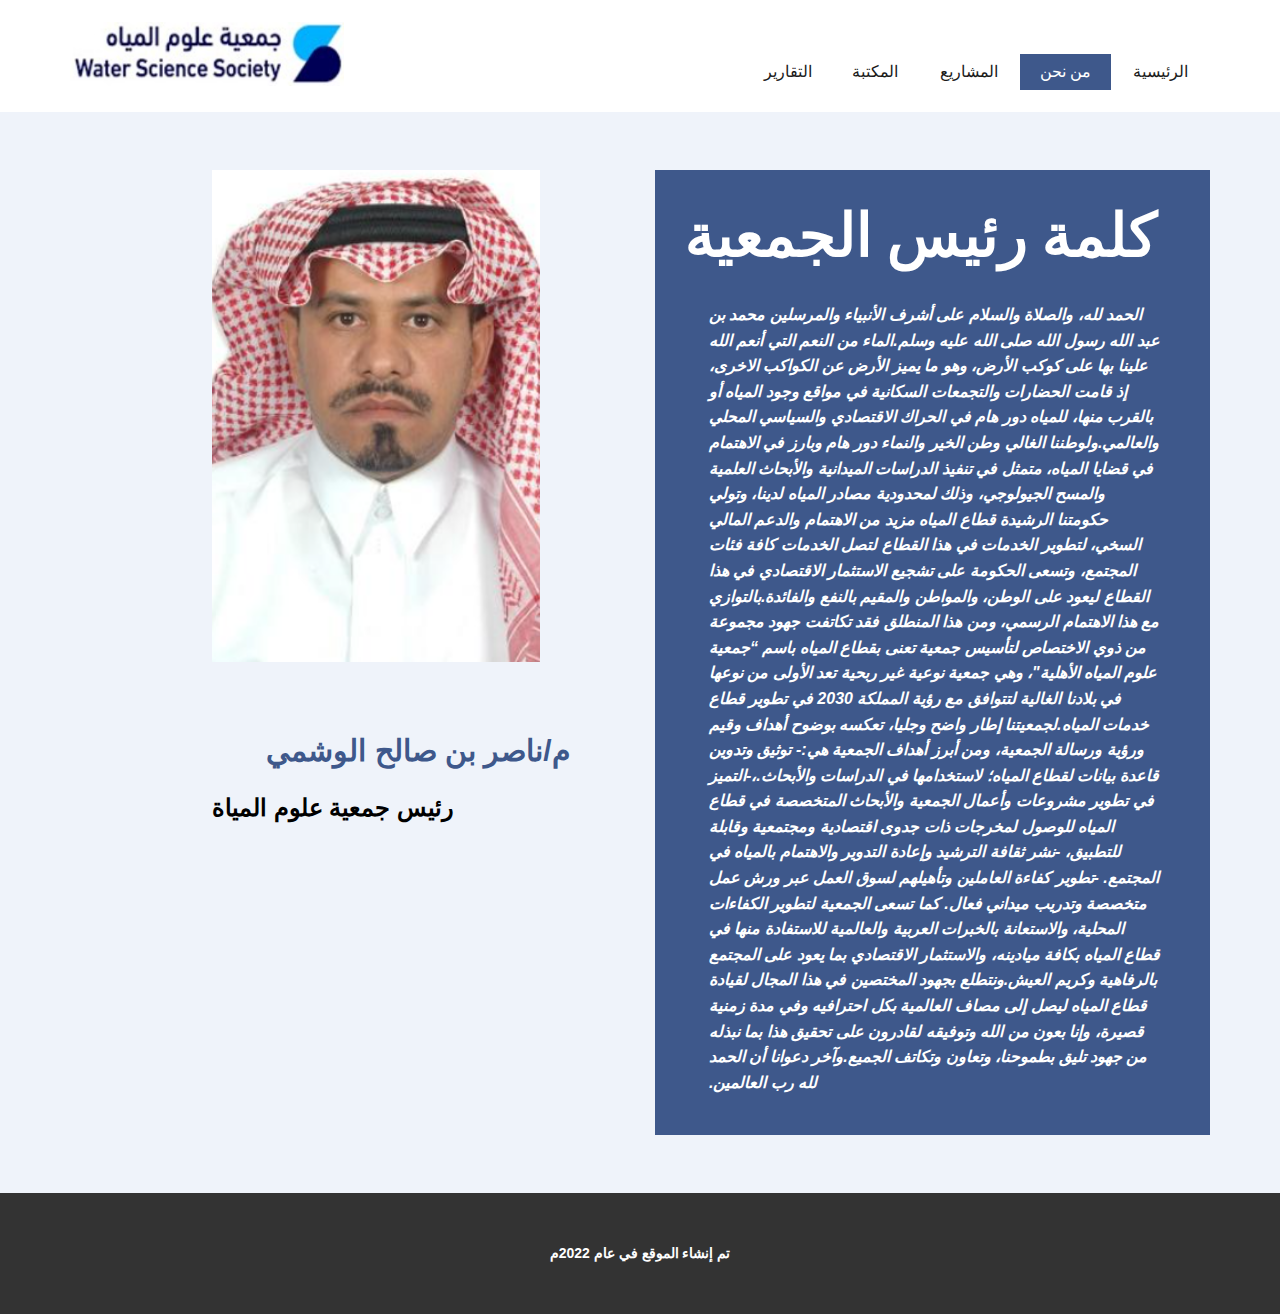
<file: about/كلمة-رئيس-الجمعية.html>
<!DOCTYPE html>
<html style="font-size: 16px;" lang="en"><head>
    <meta name="viewport" content="width=device-width, initial-scale=1.0">
    <meta charset="utf-8">
    <meta name="keywords" content="​Online music education, ​Music Education, What We Do, ​Performances &amp;amp; Activities, Music School, Music psychology and conducting pedagogy, Contact Us">
    <meta name="description" content="">
    <title>كلمة رئيس الجمعية</title>
    <link rel="stylesheet" href="../nicepage.css" media="screen">
<link rel="stylesheet" href="كلمة-رئيس-الجمعية.css" media="screen">
    <script class="u-script" type="text/javascript" src="../jquery.js" defer=""></script>
    <script class="u-script" type="text/javascript" src="../nicepage.js" defer=""></script>
    <meta name="generator" content="Nicepage 4.19.3, nicepage.com">
    <link id="u-theme-google-font" rel="stylesheet" href="https://fonts.googleapis.com/css?family=Roboto+Condensed:300,300i,400,400i,700,700i&amp;subset=arabic">
    <link id="u-page-google-font" rel="stylesheet" href="https://fonts.googleapis.com/css?family=Roboto+Condensed:300,300i,400,400i,700,700i&amp;subset=arabic">
    
    
    <script type="application/ld+json">{
		"@context": "http://schema.org",
		"@type": "Organization",
		"name": "جمعية علوم المياة",
		"logo": "../images/wsssaudi_logo.png"
}</script>
    <meta name="theme-color" content="#3e588b">
    <meta property="og:title" content="كلمة رئيس الجمعية">
    <meta property="og:description" content="">
    <meta property="og:type" content="website">
  </head>
  <body class="u-body u-xl-mode" data-lang="en"><header class="u-clearfix u-header u-header" id="sec-8c91"><div class="u-clearfix u-sheet u-valign-middle u-sheet-1">
        <a href="../الرئيسية.html" class="u-image u-logo u-image-1" title="الرئيسية" data-image-width="321" data-image-height="75">
          <img src="../images/wsssaudi_logo.png" class="u-logo-image u-logo-image-1">
        </a>
        <nav class="u-menu u-menu-dropdown u-offcanvas u-menu-1" data-responsive-from="MD">
          <div class="menu-collapse" style="font-size: 1rem; letter-spacing: 0px; text-transform: uppercase; font-weight: 500;">
            <a class="u-button-style u-custom-active-color u-custom-border u-custom-border-color u-custom-borders u-custom-hover-color u-custom-left-right-menu-spacing u-custom-padding-bottom u-custom-text-active-color u-custom-text-color u-custom-text-hover-color u-custom-top-bottom-menu-spacing u-nav-link u-text-active-palette-1-base u-text-hover-palette-2-base" href="#">
              <svg class="u-svg-link" viewBox="0 0 24 24"><use xmlns:xlink="http://www.w3.org/1999/xlink" xlink:href="#menu-hamburger"></use></svg>
              <svg class="u-svg-content" version="1.1" id="menu-hamburger" viewBox="0 0 16 16" x="0px" y="0px" xmlns:xlink="http://www.w3.org/1999/xlink" xmlns="http://www.w3.org/2000/svg"><g><rect y="1" width="16" height="2"></rect><rect y="7" width="16" height="2"></rect><rect y="13" width="16" height="2"></rect>
</g></svg>
            </a>
          </div>
          <div class="u-custom-menu u-nav-container">
            <ul class="u-nav u-spacing-2 u-unstyled u-nav-1"><li class="u-nav-item"><a class="u-active-palette-1-base u-border-no-bottom u-border-no-left u-border-no-right u-border-no-top u-button-style u-hover-palette-1-light-1 u-nav-link u-text-active-white u-text-grey-90 u-text-hover-white" href="../الرئيسية.html" style="padding: 10px 20px;">الرئيسية</a>
</li><li class="u-nav-item"><a class="u-active-palette-1-base u-border-no-bottom u-border-no-left u-border-no-right u-border-no-top u-button-style u-hover-palette-1-light-1 u-nav-link u-text-active-white u-text-grey-90 u-text-hover-white" href="من-نحن.html" style="padding: 10px 20px;">من نحن</a><div class="u-nav-popup"><ul class="u-h-spacing-20 u-nav u-unstyled u-v-spacing-10"><li class="u-nav-item"><a class="u-button-style u-nav-link u-white" href="نبذة.html">نبذة</a>
</li><li class="u-nav-item"><a class="u-button-style u-nav-link u-white" href="كلمة-رئيس-الجمعية.html">كلمة رئيس الجمعية</a>
</li><li class="u-nav-item"><a class="u-button-style u-nav-link u-white" href="المؤسسون.html">المؤسسون</a>
</li><li class="u-nav-item"><a class="u-button-style u-nav-link u-white" href="أعضاء-مجلس-الإدارة.html">أعضاء مجلس الإدارة</a>
</li><li class="u-nav-item"><a class="u-button-style u-nav-link u-white" href="الحوكمة.html">الحوكمة</a>
</li></ul>
</div>
</li><li class="u-nav-item"><a class="u-active-palette-1-base u-border-no-bottom u-border-no-left u-border-no-right u-border-no-top u-button-style u-hover-palette-1-light-1 u-nav-link u-text-active-white u-text-grey-90 u-text-hover-white" href="../projects/المشاريع.html" style="padding: 10px 20px;">المشاريع</a>
</li><li class="u-nav-item"><a class="u-active-palette-1-base u-border-no-bottom u-border-no-left u-border-no-right u-border-no-top u-button-style u-hover-palette-1-light-1 u-nav-link u-text-active-white u-text-grey-90 u-text-hover-white" href="../library/المكتبة.html" style="padding: 10px 20px;">المكتبة</a><div class="u-nav-popup"><ul class="u-h-spacing-20 u-nav u-unstyled u-v-spacing-10"><li class="u-nav-item"><a class="u-button-style u-nav-link u-white" href="../library/الصور.html">الصور</a>
</li><li class="u-nav-item"><a class="u-button-style u-nav-link u-white" href="../library/الفيديو.html">الفيديو</a>
</li></ul>
</div>
</li><li class="u-nav-item"><a class="u-active-palette-1-base u-border-no-bottom u-border-no-left u-border-no-right u-border-no-top u-button-style u-hover-palette-1-light-1 u-nav-link u-text-active-white u-text-grey-90 u-text-hover-white" href="../reports/التقارير.html" style="padding: 10px 20px;">التقارير</a><div class="u-nav-popup"><ul class="u-h-spacing-20 u-nav u-unstyled u-v-spacing-10"><li class="u-nav-item"><a class="u-button-style u-nav-link u-white" href="../reports/الفعاليات.html">الفعاليات</a>
</li></ul>
</div>
</li></ul>
          </div>
          <div class="u-custom-menu u-nav-container-collapse">
            <div class="u-black u-container-style u-inner-container-layout u-opacity u-opacity-95 u-sidenav">
              <div class="u-inner-container-layout u-sidenav-overflow">
                <div class="u-menu-close"></div>
                <ul class="u-align-center u-nav u-popupmenu-items u-unstyled u-nav-5"><li class="u-nav-item"><a class="u-button-style u-nav-link" href="../الرئيسية.html">الرئيسية</a>
</li><li class="u-nav-item"><a class="u-button-style u-nav-link" href="من-نحن.html">من نحن</a><div class="u-nav-popup"><ul class="u-h-spacing-20 u-nav u-unstyled u-v-spacing-10"><li class="u-nav-item"><a class="u-button-style u-nav-link" href="نبذة.html">نبذة</a>
</li><li class="u-nav-item"><a class="u-button-style u-nav-link" href="كلمة-رئيس-الجمعية.html">كلمة رئيس الجمعية</a>
</li><li class="u-nav-item"><a class="u-button-style u-nav-link" href="المؤسسون.html">المؤسسون</a>
</li><li class="u-nav-item"><a class="u-button-style u-nav-link" href="أعضاء-مجلس-الإدارة.html">أعضاء مجلس الإدارة</a>
</li><li class="u-nav-item"><a class="u-button-style u-nav-link" href="الحوكمة.html">الحوكمة</a>
</li></ul>
</div>
</li><li class="u-nav-item"><a class="u-button-style u-nav-link" href="../projects/المشاريع.html">المشاريع</a>
</li><li class="u-nav-item"><a class="u-button-style u-nav-link" href="../library/المكتبة.html">المكتبة</a><div class="u-nav-popup"><ul class="u-h-spacing-20 u-nav u-unstyled u-v-spacing-10"><li class="u-nav-item"><a class="u-button-style u-nav-link" href="../library/الصور.html">الصور</a>
</li><li class="u-nav-item"><a class="u-button-style u-nav-link" href="../library/الفيديو.html">الفيديو</a>
</li></ul>
</div>
</li><li class="u-nav-item"><a class="u-button-style u-nav-link" href="../reports/التقارير.html">التقارير</a><div class="u-nav-popup"><ul class="u-h-spacing-20 u-nav u-unstyled u-v-spacing-10"><li class="u-nav-item"><a class="u-button-style u-nav-link" href="../reports/الفعاليات.html">الفعاليات</a>
</li></ul>
</div>
</li></ul>
              </div>
            </div>
            <div class="u-black u-menu-overlay u-opacity u-opacity-70"></div>
          </div>
        </nav>
      </div></header> 
    <section class="u-clearfix u-palette-1-light-3 u-section-1" id="carousel_c6aa">
      <div class="u-clearfix u-sheet u-valign-middle u-sheet-1">
        <div class="u-clearfix u-expanded-width u-gutter-30 u-layout-wrap u-layout-wrap-1">
          <div class="u-layout">
            <div class="u-layout-row">
              <div class="u-container-style u-layout-cell u-palette-1-base u-shape-rectangle u-size-30-lg u-size-30-xl u-size-60-md u-size-60-sm u-size-60-xs u-layout-cell-1">
                <div class="u-container-layout u-valign-middle u-container-layout-1">
                  <h2 class="u-align-center-md u-align-center-sm u-align-center-xs u-text u-text-1">كلمة رئيس الجمعية</h2>
                  <blockquote class="u-text u-text-2"><b>الحمد لله، والصلاة والسلام على أشرف الأنبياء والمرسلين محمد بن عبد الله رسول الله صلى الله عليه وسلم.الماء من النعم التي أنعم الله علينا بها على كوكب الأرض، وهو ما يميز الأرض عن الكواكب الاخرى، إذ قامت الحضارات والتجمعات السكانية في مواقع وجود المياه أو بالقرب منها، للمياه دور هام في الحراك الاقتصادي والسياسي المحلي والعالمي.ولوطننا الغالي وطن الخير والنماء دور هام وبارز في الاهتمام في قضايا المياه، متمثل في تنفيذ الدراسات الميدانية والأبحاث العلمية والمسح الجيولوجي، وذلك لمحدودية مصادر المياه لدينا، وتولي حكومتنا الرشيدة قطاع المياه مزيد من الاهتمام والدعم المالي السخي، لتطوير الخدمات في هذا القطاع لتصل الخدمات كافة فئات المجتمع، وتسعى الحكومة على تشجيع الاستثمار الاقتصادي في هذا القطاع ليعود على الوطن، والمواطن والمقيم بالنفع والفائدة.بالتوازي مع هذا الاهتمام الرسمي، ومن هذا المنطلق فقد تكاتفت جهود مجموعة من ذوي الاختصاص لتأسيس جمعية تعنى بقطاع المياه باسم “جمعية علوم المياه الأهلية"، وهي جمعية نوعية غير ربحية تعد الأولى من نوعها في بلادنا الغالية لتتوافق مع رؤية المملكة 2030 في تطوير قطاع خدمات المياه.لجمعيتنا إطار واضح وجليا، تعكسه بوضوح أهداف وقيم ورؤية ورسالة الجمعية، ومن أبرز أهداف الجمعية هي:- توثيق وتدوين قاعدة بيانات لقطاع المياه؛ لاستخدامها في الدراسات والأبحاث.،-التميز في تطوير مشروعات وأعمال الجمعية والأبحاث المتخصصة في قطاع المياه للوصول لمخرجات ذات جدوى اقتصادية ومجتمعية وقابلة للتطبيق،&nbsp;-نشر ثقافة الترشيد وإعادة التدوير والاهتمام بالمياه في المجتمع.&nbsp;-تطوير كفاءة العاملين وتأهيلهم لسوق العمل عبر ورش عمل متخصصة وتدريب ميداني فعال.&nbsp;كما تسعى الجمعية لتطوير الكفاءات المحلية، والاستعانة بالخبرات العربية والعالمية للاستفادة منها في قطاع المياه بكافة ميادينه، والاستثمار الاقتصادي بما يعود على المجتمع بالرفاهية وكريم العيش.ونتطلع بجهود المختصين في هذا المجال لقيادة قطاع المياه ليصل إلى مصاف العالمية بكل احترافيه وفي مدة زمنية قصيرة، وإنا بعون من الله وتوفيقه لقادرون على تحقيق هذا بما نبذله من جهود تليق بطموحنا، وتعاون وتكاتف الجميع.وآخر دعوانا أن الحمد لله رب العالمين.</b>
                  </blockquote>
                </div>
              </div>
              <div class="u-align-center-md u-align-center-sm u-align-center-xs u-container-style u-layout-cell u-size-30-lg u-size-30-xl u-size-60-md u-size-60-sm u-size-60-xs u-layout-cell-2">
                <div class="u-container-layout u-valign-top u-container-layout-2">
                  <img src="../images/wsssaudi_01.png" alt="" class="u-image u-image-default u-image-1" data-image-width="348" data-image-height="430">
                  <h4 class="u-align-center-lg u-align-center-xl u-text u-text-palette-1-base u-text-3"><b>م/ناصر بن صالح الوشمي</b>
                  </h4>
                  <p class="u-align-center u-text u-text-black u-text-4">رئيس جمعية علوم المياة</p>
                </div>
              </div>
            </div>
          </div>
        </div>
      </div>
    </section>
    
    
    <footer class="u-align-center u-clearfix u-footer u-grey-80 u-footer" id="sec-3e8e"><div class="u-clearfix u-sheet u-sheet-1">
        <p class="u-small-text u-text u-text-variant u-text-1">تم إنشاء الموقع في عام 2022م</p>
      </div></footer>
    <section class="u-backlink u-clearfix u-grey-80">
      <a class="u-link" href="https://nicepage.com/templates" target="_blank">
        <span>Free Templates</span>
      </a>
      <p class="u-text">
        <span>created with</span>
      </p>
      <a class="u-link" href="" target="_blank">
        <span>Website Builder Software</span>
      </a>. 
    </section>
  
</body></html>
</file>
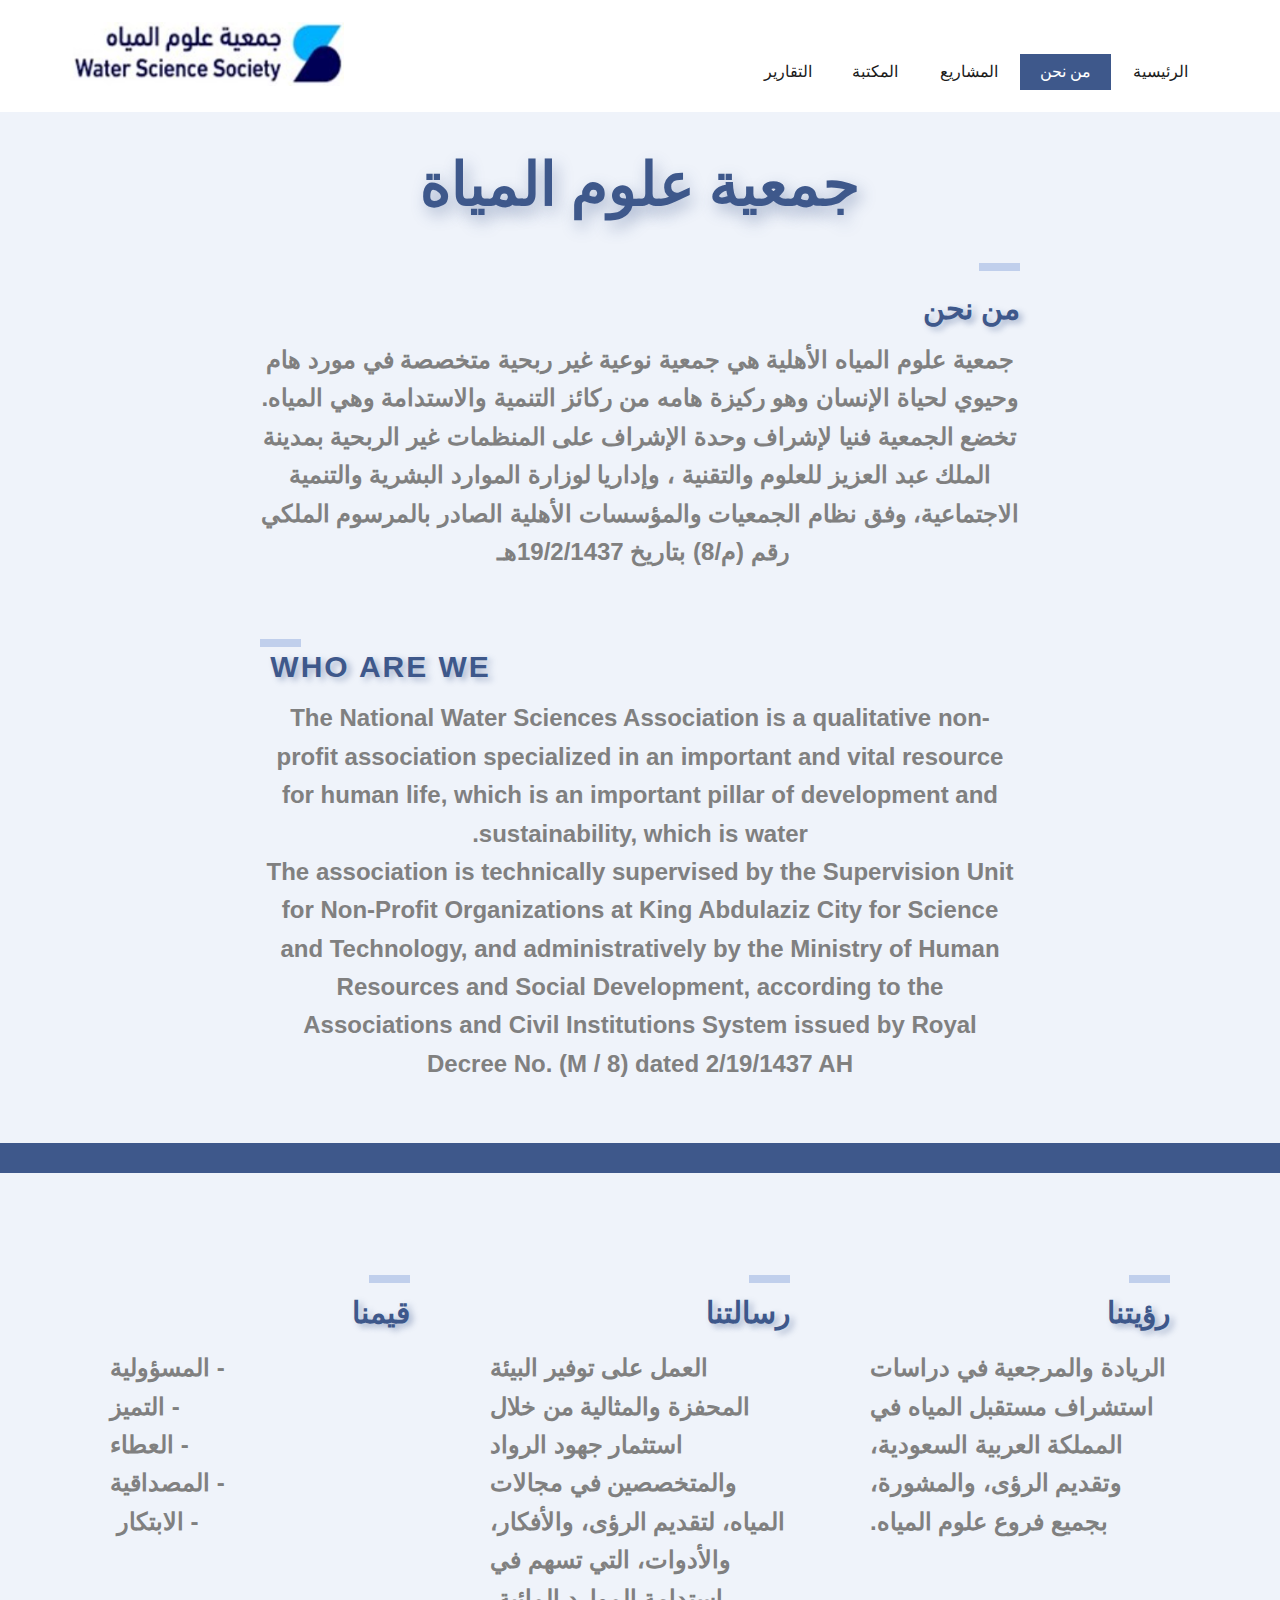
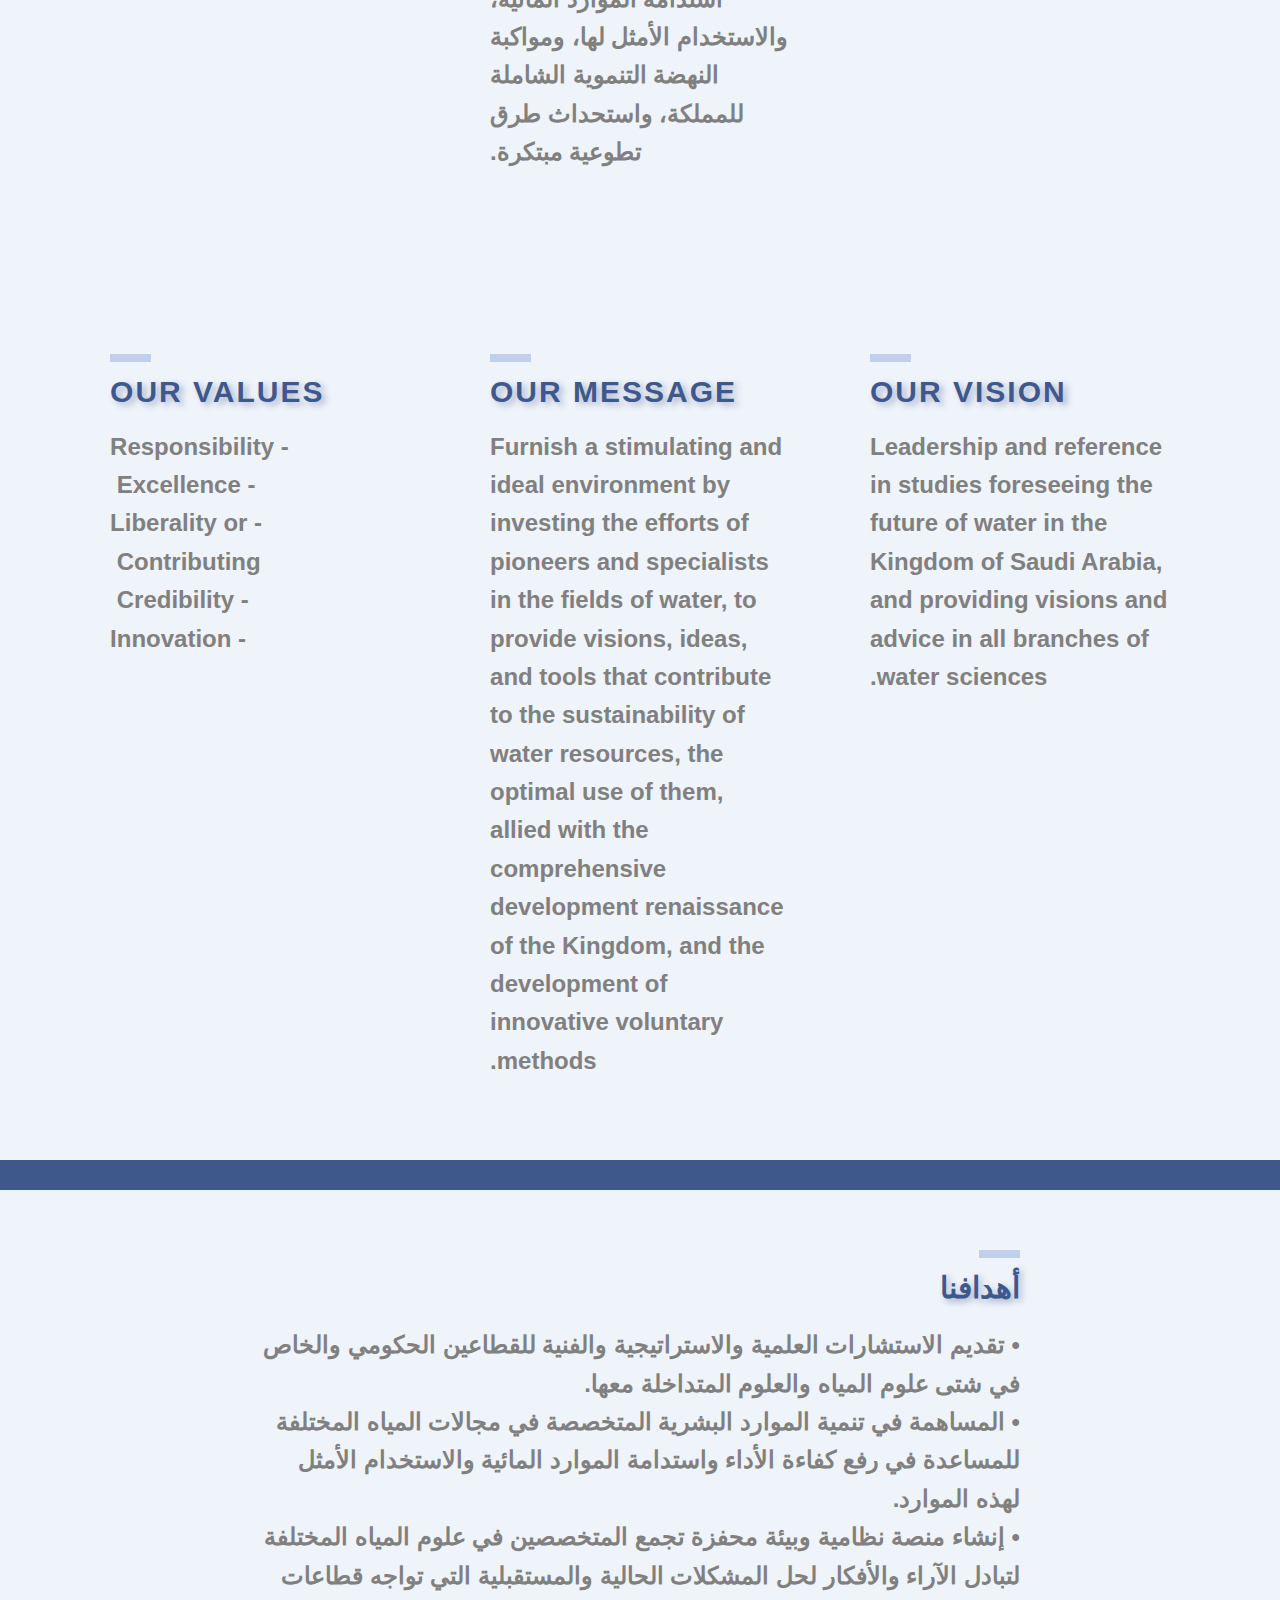
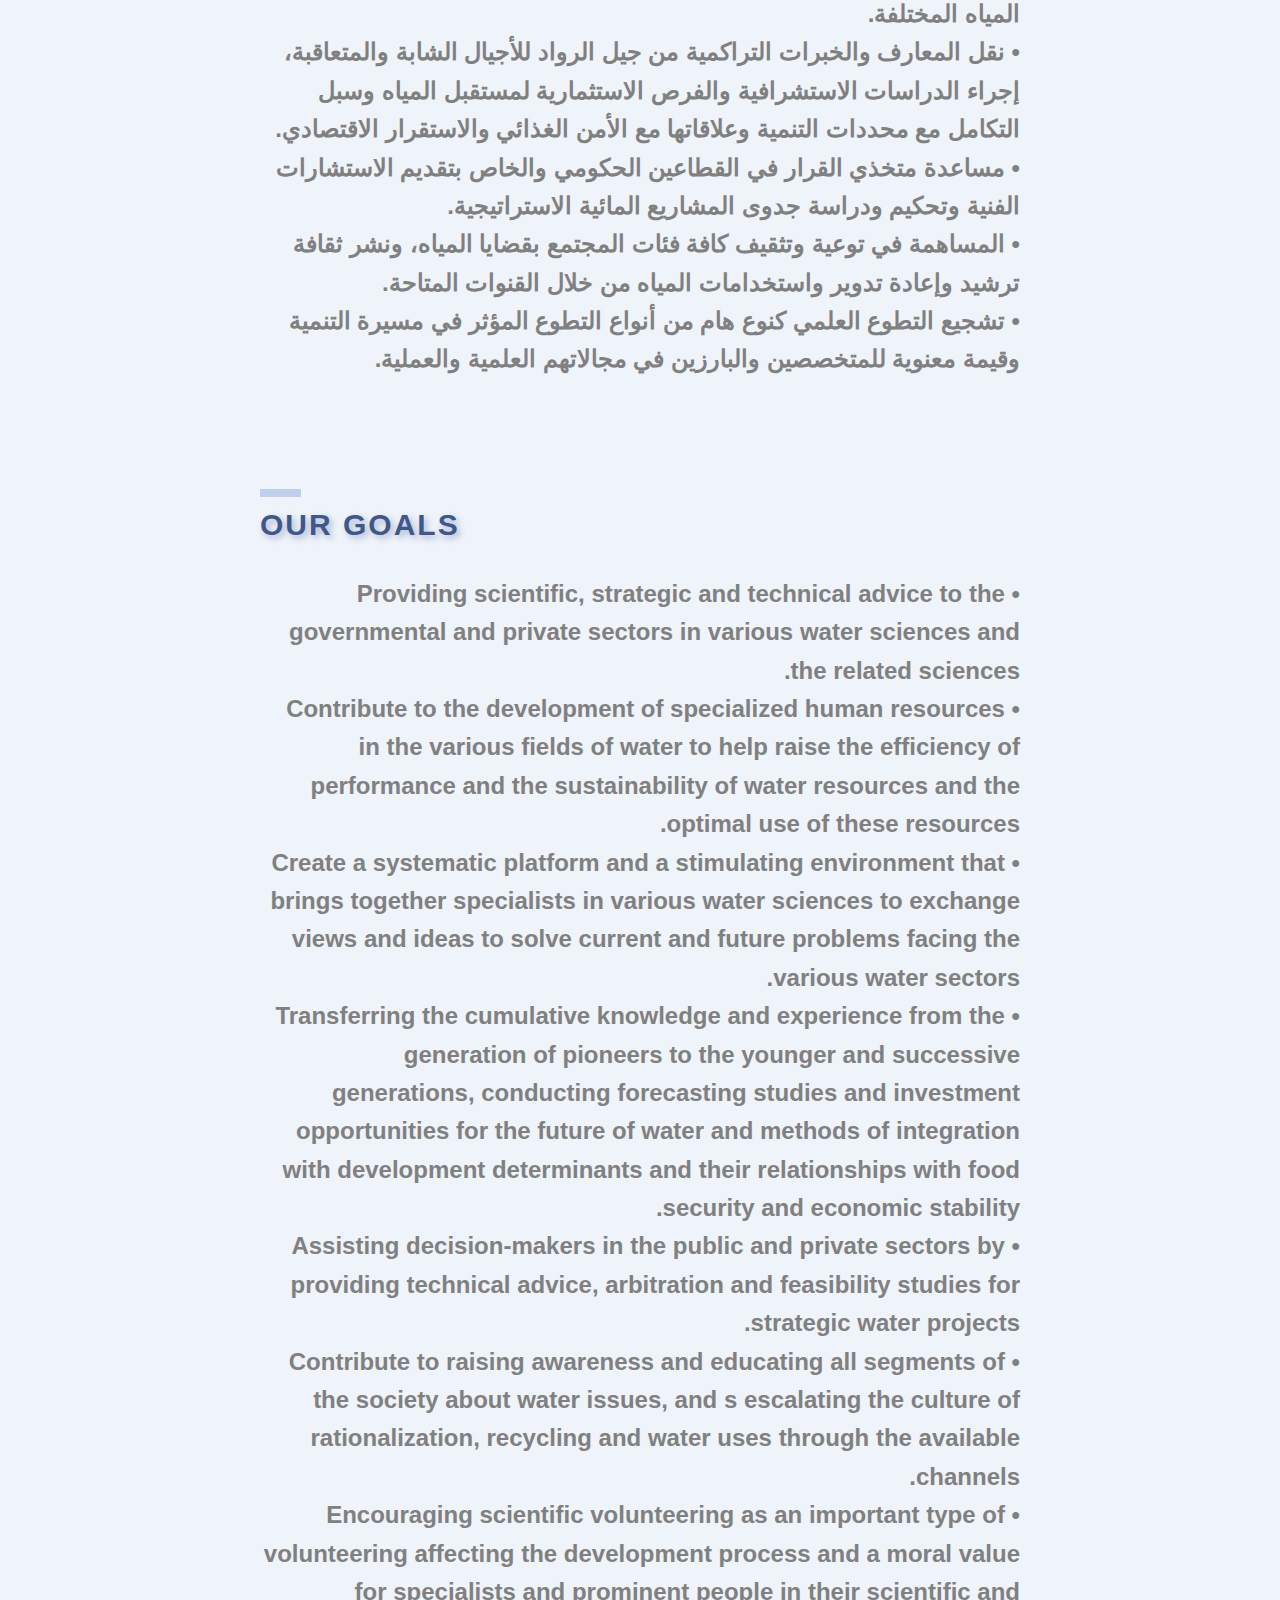
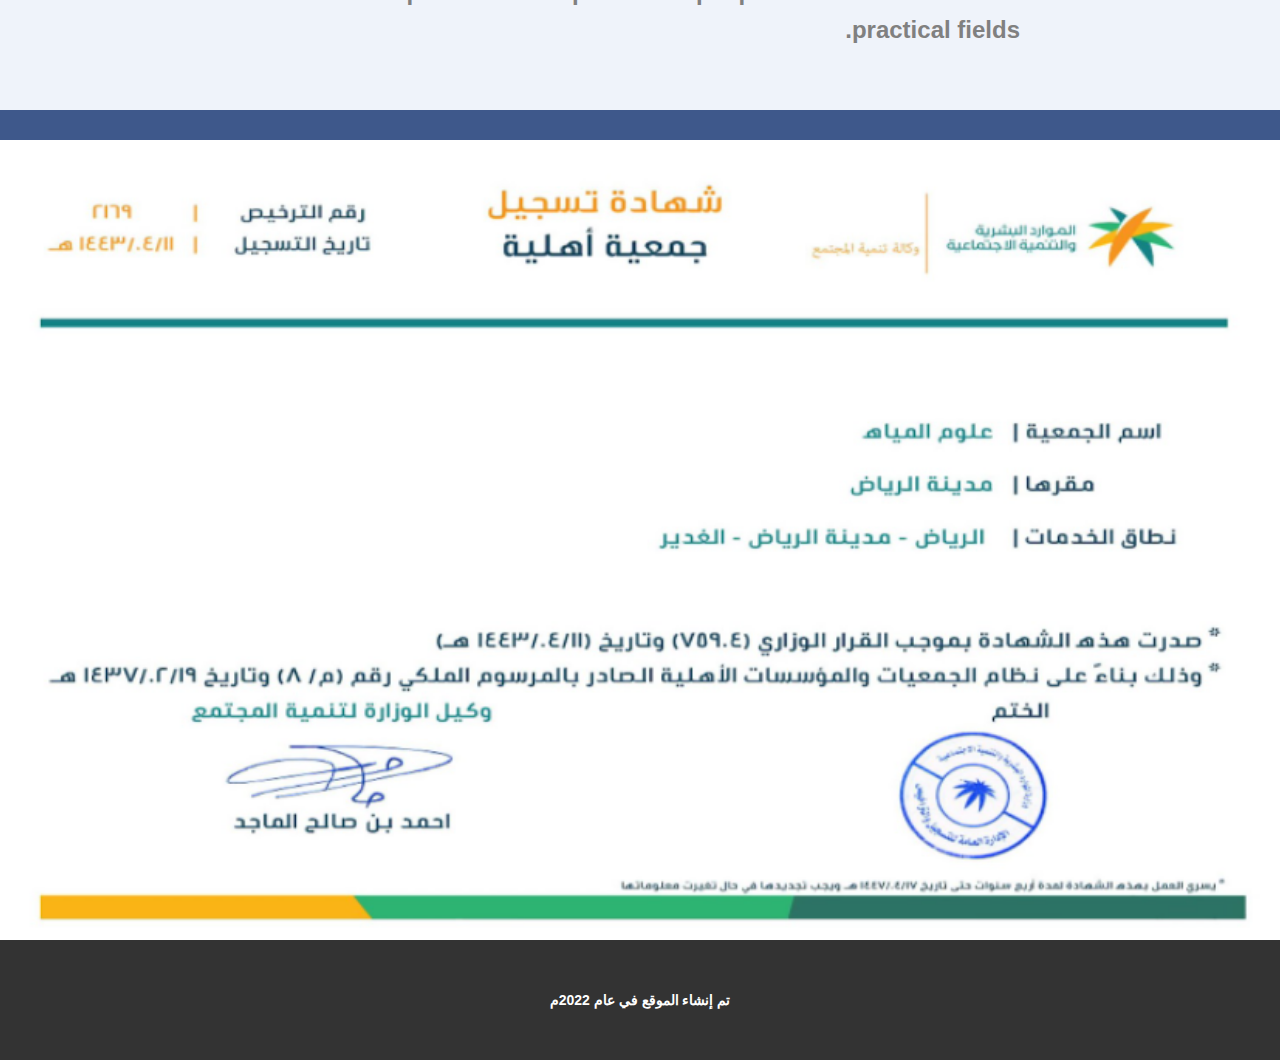
<file: about/من-نحن.html>
<!DOCTYPE html>
<html style="font-size: 16px;" lang="en"><head>
    <meta name="viewport" content="width=device-width, initial-scale=1.0">
    <meta charset="utf-8">
    <meta name="keywords" content="جمعية علوم المياة">
    <meta name="description" content="">
    <title>من نحن</title>
    <link rel="stylesheet" href="../nicepage.css" media="screen">
<link rel="stylesheet" href="من-نحن.css" media="screen">
    <script class="u-script" type="text/javascript" src="../jquery.js" defer=""></script>
    <script class="u-script" type="text/javascript" src="../nicepage.js" defer=""></script>
    <meta name="generator" content="Nicepage 4.19.3, nicepage.com">
    <link id="u-theme-google-font" rel="stylesheet" href="https://fonts.googleapis.com/css?family=Roboto+Condensed:300,300i,400,400i,700,700i&amp;subset=arabic">
    <link id="u-page-google-font" rel="stylesheet" href="https://fonts.googleapis.com/css?family=Roboto+Condensed:300,300i,400,400i,700,700i&amp;subset=arabic">
    
    
    
    
    
    
    
    
    
    
    
    
    <script type="application/ld+json">{
		"@context": "http://schema.org",
		"@type": "Organization",
		"name": "جمعية علوم المياة",
		"logo": "../images/wsssaudi_logo.png"
}</script>
    <meta name="theme-color" content="#3e588b">
    <meta property="og:title" content="من نحن">
    <meta property="og:description" content="">
    <meta property="og:type" content="website">
  </head>
  <body class="u-body u-xl-mode" data-lang="en"><header class="u-clearfix u-header u-header" id="sec-8c91"><div class="u-clearfix u-sheet u-valign-middle u-sheet-1">
        <a href="../الرئيسية.html" class="u-image u-logo u-image-1" title="الرئيسية" data-image-width="321" data-image-height="75">
          <img src="../images/wsssaudi_logo.png" class="u-logo-image u-logo-image-1">
        </a>
        <nav class="u-menu u-menu-dropdown u-offcanvas u-menu-1" data-responsive-from="MD">
          <div class="menu-collapse" style="font-size: 1rem; letter-spacing: 0px; text-transform: uppercase; font-weight: 500;">
            <a class="u-button-style u-custom-active-color u-custom-border u-custom-border-color u-custom-borders u-custom-hover-color u-custom-left-right-menu-spacing u-custom-padding-bottom u-custom-text-active-color u-custom-text-color u-custom-text-hover-color u-custom-top-bottom-menu-spacing u-nav-link u-text-active-palette-1-base u-text-hover-palette-2-base" href="#">
              <svg class="u-svg-link" viewBox="0 0 24 24"><use xmlns:xlink="http://www.w3.org/1999/xlink" xlink:href="#menu-hamburger"></use></svg>
              <svg class="u-svg-content" version="1.1" id="menu-hamburger" viewBox="0 0 16 16" x="0px" y="0px" xmlns:xlink="http://www.w3.org/1999/xlink" xmlns="http://www.w3.org/2000/svg"><g><rect y="1" width="16" height="2"></rect><rect y="7" width="16" height="2"></rect><rect y="13" width="16" height="2"></rect>
</g></svg>
            </a>
          </div>
          <div class="u-custom-menu u-nav-container">
            <ul class="u-nav u-spacing-2 u-unstyled u-nav-1"><li class="u-nav-item"><a class="u-active-palette-1-base u-button-style u-hover-palette-1-light-1 u-nav-link u-text-active-white u-text-grey-90 u-text-hover-white" href="../الرئيسية.html" style="padding: 10px 20px;">الرئيسية</a>
</li><li class="u-nav-item"><a class="u-active-palette-1-base u-button-style u-hover-palette-1-light-1 u-nav-link u-text-active-white u-text-grey-90 u-text-hover-white" href="من-نحن.html" style="padding: 10px 20px;">من نحن</a><div class="u-nav-popup"><ul class="u-h-spacing-20 u-nav u-unstyled u-v-spacing-10"><li class="u-nav-item"><a class="u-button-style u-nav-link u-white" href="من-نحن.html">من نحن</a>
</li><li class="u-nav-item"><a class="u-button-style u-nav-link u-white" href="كلمة-رئيس-الجمعية.html">كلمة رئيس الجمعية</a>
</li><li class="u-nav-item"><a class="u-button-style u-nav-link u-white" href="المؤسسون.html">المؤسسون</a>
</li><li class="u-nav-item"><a class="u-button-style u-nav-link u-white" href="أعضاء-مجلس-الإدارة.html">أعضاء مجلس الإدارة</a>
</li><li class="u-nav-item"><a class="u-button-style u-nav-link u-white" href="الحوكمة.html">الحوكمة</a>
</li></ul>
</div>
</li><li class="u-nav-item"><a class="u-active-palette-1-base u-button-style u-hover-palette-1-light-1 u-nav-link u-text-active-white u-text-grey-90 u-text-hover-white" href="../projects/المشاريع.html" style="padding: 10px 20px;">المشاريع</a>
</li><li class="u-nav-item"><a class="u-active-palette-1-base u-button-style u-hover-palette-1-light-1 u-nav-link u-text-active-white u-text-grey-90 u-text-hover-white" href="../library/المكتبة.html" style="padding: 10px 20px;">المكتبة</a><div class="u-nav-popup"><ul class="u-h-spacing-20 u-nav u-unstyled u-v-spacing-10"><li class="u-nav-item"><a class="u-button-style u-nav-link u-white" href="../library/الصور.html">الصور</a>
</li><li class="u-nav-item"><a class="u-button-style u-nav-link u-white" href="../library/الفيديو.html">الفيديو</a>
</li></ul>
</div>
</li><li class="u-nav-item"><a class="u-active-palette-1-base u-button-style u-hover-palette-1-light-1 u-nav-link u-text-active-white u-text-grey-90 u-text-hover-white" href="../reports/التقارير.html" style="padding: 10px 20px;">التقارير</a><div class="u-nav-popup"><ul class="u-h-spacing-20 u-nav u-unstyled u-v-spacing-10"><li class="u-nav-item"><a class="u-button-style u-nav-link u-white" href="../reports/الفعاليات.html">الفعاليات</a>
</li></ul>
</div>
</li></ul>
          </div>
          <div class="u-custom-menu u-nav-container-collapse">
            <div class="u-black u-container-style u-inner-container-layout u-opacity u-opacity-95 u-sidenav">
              <div class="u-inner-container-layout u-sidenav-overflow">
                <div class="u-menu-close"></div>
                <ul class="u-align-center u-nav u-popupmenu-items u-unstyled u-nav-5"><li class="u-nav-item"><a class="u-button-style u-nav-link" href="../الرئيسية.html">الرئيسية</a>
</li><li class="u-nav-item"><a class="u-button-style u-nav-link" href="من-نحن.html">من نحن</a><div class="u-nav-popup"><ul class="u-h-spacing-20 u-nav u-unstyled u-v-spacing-10"><li class="u-nav-item"><a class="u-button-style u-nav-link" href="من-نحن.html">من نحن</a>
</li><li class="u-nav-item"><a class="u-button-style u-nav-link" href="كلمة-رئيس-الجمعية.html">كلمة رئيس الجمعية</a>
</li><li class="u-nav-item"><a class="u-button-style u-nav-link" href="المؤسسون.html">المؤسسون</a>
</li><li class="u-nav-item"><a class="u-button-style u-nav-link" href="أعضاء-مجلس-الإدارة.html">أعضاء مجلس الإدارة</a>
</li><li class="u-nav-item"><a class="u-button-style u-nav-link" href="الحوكمة.html">الحوكمة</a>
</li></ul>
</div>
</li><li class="u-nav-item"><a class="u-button-style u-nav-link" href="../projects/المشاريع.html">المشاريع</a>
</li><li class="u-nav-item"><a class="u-button-style u-nav-link" href="../library/المكتبة.html">المكتبة</a><div class="u-nav-popup"><ul class="u-h-spacing-20 u-nav u-unstyled u-v-spacing-10"><li class="u-nav-item"><a class="u-button-style u-nav-link" href="../library/الصور.html">الصور</a>
</li><li class="u-nav-item"><a class="u-button-style u-nav-link" href="../library/الفيديو.html">الفيديو</a>
</li></ul>
</div>
</li><li class="u-nav-item"><a class="u-button-style u-nav-link" href="../reports/التقارير.html">التقارير</a><div class="u-nav-popup"><ul class="u-h-spacing-20 u-nav u-unstyled u-v-spacing-10"><li class="u-nav-item"><a class="u-button-style u-nav-link" href="../reports/الفعاليات.html">الفعاليات</a>
</li></ul>
</div>
</li></ul>
              </div>
            </div>
            <div class="u-black u-menu-overlay u-opacity u-opacity-70"></div>
          </div>
        </nav>
      </div></header>
    <section class="u-align-center u-clearfix u-palette-1-light-3 u-section-1" id="sec-77ac">
      <div class="u-clearfix u-sheet u-valign-middle u-sheet-1">
        <h2 class="u-text u-text-default u-text-palette-1-base u-text-1">جمعية علوم المياة</h2>
      </div>
    </section>
    <section class="u-align-center u-clearfix u-palette-1-light-3 u-section-2" id="carousel_e8ee">
      <div class="u-clearfix u-sheet u-sheet-1">
        <div class="u-align-right u-border-8 u-border-palette-1-light-2 u-line u-line-horizontal u-line-1"></div>
        <h4 class="u-align-center u-text u-text-default u-text-1">
          <div style="direction: rtl;">
            <span style="color: #3e588b; font-family: Arial,sans-serif; font-size: 1.875rem; letter-spacing: 2px; text-transform: uppercase; background-color: #eff3fa;">من نحن</span>
          </div>
        </h4>
        <p class="u-text u-text-2"> جمعية علوم المياه الأهلية هي جمعية نوعية غير ربحية متخصصة في
مورد هام وحيوي لحياة الإنسان وهو ركيزة هامه من ركائز التنمية والاستدامة وهي
المياه.<br>تخضع الجمعية فنيا لإشراف وحدة الإشراف على المنظمات غير الربحية
بمدينة الملك عبد العزيز للعلوم والتقنية ، وإداريا لوزارة الموارد البشرية والتنمية الاجتماعية، وفق نظام الجمعيات
والمؤسسات الأهلية الصادر بالمرسوم الملكي رقم (م/8) بتاريخ 19/2/1437هـ&nbsp;
        </p>
      </div>
    </section>
    <section class="u-align-center u-clearfix u-palette-1-light-3 u-section-3" id="carousel_9cc3">
      <div class="u-clearfix u-sheet u-sheet-1">
        <div class="u-align-right u-border-8 u-border-palette-1-light-2 u-line u-line-horizontal u-line-1"></div>
        <h4 class="u-align-center u-text u-text-default u-text-1">
          <div style="direction: rtl;">
            <span style="color: #3e588b; font-family: Arial,sans-serif; font-size: 1.875rem; letter-spacing: 2px; text-transform: uppercase; background-color: #eff3fa;">Who Are We&nbsp;</span>
            <br>
          </div>
        </h4>
        <p class="u-text u-text-2"> The National Water Sciences
Association is a qualitative non-profit association specialized in an important
and vital resource for human life, which is an important pillar of development
and sustainability, which is water.<br>The
association is technically supervised by the Supervision Unit for Non-Profit
Organizations at King Abdulaziz City for Science and Technology, and
administratively by the Ministry of Human Resources and Social Development,
according to the Associations and Civil Institutions System issued by Royal
Decree No. (M / 8) dated 2/19/1437 AH
        </p>
      </div>
    </section>
    <section class="u-clearfix u-palette-1-base u-section-4" id="sec-b2e6">
      <div class="u-clearfix u-sheet u-sheet-1"></div>
    </section>
    <section class="u-align-center u-clearfix u-palette-1-light-3 u-section-5" id="carousel_3a26">
      <div class="u-clearfix u-sheet u-sheet-1">
        <div class="u-expanded-width u-list u-list-1">
          <div class="u-repeater u-repeater-1">
            <div class="u-container-style u-list-item u-repeater-item">
              <div class="u-container-layout u-similar-container u-container-layout-1">
                <div class="u-align-right u-border-8 u-border-palette-1-light-2 u-line u-line-horizontal u-line-1"></div>
                <h4 class="u-align-center u-text u-text-default u-text-1">رؤيتنا</h4>
                <p class="u-align-right u-text u-text-2"><b></b> الريادة والمرجعية في دراسات استشراف مستقبل المياه في المملكة
العربية السعودية، وتقديم الرؤى، والمشورة، بجميع فروع علوم المياه.
                </p>
              </div>
            </div>
            <div class="u-container-style u-list-item u-repeater-item">
              <div class="u-container-layout u-similar-container u-container-layout-2">
                <div class="u-align-right u-border-8 u-border-palette-1-light-2 u-line u-line-horizontal u-line-2"></div>
                <h4 class="u-align-center u-text u-text-default u-text-3">رسالتنا</h4>
                <p class="u-align-right u-text u-text-4"><b></b> العمل على توفير البيئة المحفزة والمثالية من خلال استثمار جهود
الرواد والمتخصصين في مجالات المياه،
لتقديم الرؤى، والأفكار، والأدوات، التي تسهم في استدامة الموارد المائية،
والاستخدام الأمثل لها، ومواكبة النهضة التنموية الشاملة للمملكة، واستحداث طرق
تطوعية مبتكرة.
                </p>
              </div>
            </div>
            <div class="u-container-style u-list-item u-repeater-item">
              <div class="u-container-layout u-similar-container u-container-layout-3">
                <div class="u-align-right u-border-8 u-border-palette-1-light-2 u-line u-line-horizontal u-line-3"></div>
                <h4 class="u-align-center u-text u-text-default u-text-5">قيمنا</h4>
                <p class="u-align-right u-text u-text-6">- المسؤولية<br>- التميز<br>- العطاء<br>- المصداقية<br>- الابتكار&nbsp;
                </p>
              </div>
            </div>
          </div>
        </div>
      </div>
    </section>
    <section class="u-align-center u-clearfix u-palette-1-light-3 u-section-6" id="carousel_1708">
      <div class="u-clearfix u-sheet u-sheet-1">
        <div class="u-expanded-width u-list u-list-1">
          <div class="u-repeater u-repeater-1">
            <div class="u-container-style u-list-item u-repeater-item">
              <div class="u-container-layout u-similar-container u-valign-top u-container-layout-1">
                <div class="u-align-right u-border-8 u-border-palette-1-light-2 u-line u-line-horizontal u-line-1"></div>
                <h4 class="u-align-left u-text u-text-default u-text-1">Our Vision</h4>
                <p class="u-align-right u-text u-text-2"> Leadership and reference in
studies foreseeing the future of water in the Kingdom of Saudi Arabia, and
providing visions and advice in all branches of water sciences.</p>
              </div>
            </div>
            <div class="u-container-style u-list-item u-repeater-item">
              <div class="u-container-layout u-similar-container u-valign-top u-container-layout-2">
                <div class="u-align-right u-border-8 u-border-palette-1-light-2 u-line u-line-horizontal u-line-2"></div>
                <h4 class="u-align-left u-text u-text-default u-text-3"> Our Message</h4>
                <p class="u-align-right u-text u-text-4"> Furnish a stimulating and ideal
environment by investing the efforts of pioneers and specialists in the fields
of water, to provide visions, ideas, and tools that contribute to the
sustainability of water resources, the optimal use of them, allied with the
comprehensive development renaissance of the Kingdom, and the development of
innovative voluntary methods.</p>
              </div>
            </div>
            <div class="u-container-style u-list-item u-repeater-item">
              <div class="u-container-layout u-similar-container u-valign-top u-container-layout-3">
                <div class="u-align-right u-border-8 u-border-palette-1-light-2 u-line u-line-horizontal u-line-3"></div>
                <h4 class="u-align-left u-text u-text-default u-text-5"> Our Values</h4>
                <p class="u-align-right u-text u-text-6"> - Responsibility<br>&nbsp;- Excellence&nbsp;<br>- Liberality or Contributing&nbsp;<br>- Credibility&nbsp;<br>- Innovation
                </p>
              </div>
            </div>
          </div>
        </div>
      </div>
    </section>
    <section class="u-clearfix u-palette-1-base u-section-7" id="sec-b1a2">
      <div class="u-clearfix u-sheet u-sheet-1"></div>
    </section>
    <section class="u-align-center u-clearfix u-palette-1-light-3 u-section-8" id="carousel_ea49">
      <div class="u-clearfix u-sheet u-valign-middle-md u-valign-middle-xl u-valign-middle-xs u-sheet-1">
        <div class="u-border-8 u-border-palette-1-light-2 u-line u-line-horizontal u-line-1"></div>
        <h4 class="u-align-right u-text u-text-1"> أهدافنا&nbsp;</h4>
        <p class="u-align-right u-text u-text-2">• تقديم
الاستشارات العلمية والاستراتيجية والفنية للقطاعين الحكومي والخاص في شتى علوم
المياه والعلوم المتداخلة معها.<br>• المساهمة في تنمية الموارد البشرية المتخصصة في مجالات المياه
المختلفة للمساعدة في رفع كفاءة الأداء واستدامة الموارد المائية والاستخدام
الأمثل لهذه الموارد.<br>• إنشاء منصة نظامية وبيئة محفزة تجمع المتخصصين في علوم المياه
المختلفة لتبادل الآراء والأفكار لحل المشكلات الحالية والمستقبلية التي تواجه
قطاعات المياه المختلفة.<br>• نقل المعارف والخبرات التراكمية من جيل الرواد للأجيال الشابة
والمتعاقبة، إجراء الدراسات الاستشرافية والفرص الاستثمارية لمستقبل المياه وسبل التكامل
مع محددات التنمية وعلاقاتها مع الأمن الغذائي والاستقرار الاقتصادي.<br>• مساعدة متخذي القرار في القطاعين الحكومي والخاص بتقديم
الاستشارات الفنية وتحكيم ودراسة جدوى المشاريع المائية الاستراتيجية.<br>• المساهمة في توعية وتثقيف كافة فئات المجتمع بقضايا المياه، ونشر
ثقافة ترشيد وإعادة تدوير واستخدامات المياه من خلال القنوات المتاحة.<br>• تشجيع التطوع العلمي كنوع هام من أنواع التطوع المؤثر في مسيرة التنمية
وقيمة معنوية للمتخصصين والبارزين في مجالاتهم العلمية والعملية.
        </p>
      </div>
    </section>
    <section class="u-align-center u-clearfix u-palette-1-light-3 u-section-9" id="carousel_5564">
      <div class="u-clearfix u-sheet u-valign-middle-xs u-sheet-1">
        <div class="u-border-8 u-border-palette-1-light-2 u-line u-line-horizontal u-line-1"></div>
        <h4 class="u-align-left u-text u-text-1"> Our Goals</h4>
        <p class="u-align-right u-text u-text-2"> • Providing scientific, strategic
and technical advice to the governmental and private sectors in various water
sciences and the related sciences.<br>• Contribute to the development
of specialized human resources in the various fields of water to help raise the
efficiency of performance and the sustainability of water resources and the
optimal use of these resources.<br>• Create a systematic platform
and a stimulating environment that brings together specialists in various water
sciences to exchange views and ideas to solve current and future problems
facing the various water sectors.<br>• Transferring the cumulative
knowledge and experience from the generation of pioneers to the younger and
successive generations, conducting forecasting studies and investment opportunities
for the future of water and methods of integration with development
determinants and their relationships with food security and economic stability.<br>• Assisting decision-makers in
the public and private sectors by providing technical advice, arbitration and
feasibility studies for strategic water projects.<br>• Contribute to raising awareness
and educating all segments of the society about water issues, and s escalating
the culture of rationalization, recycling and water uses through the available
channels.<br>• Encouraging scientific
volunteering as an important type of volunteering affecting the development
process and a moral value for specialists and prominent people in their
scientific and practical fields.
        </p>
      </div>
    </section>
    <section class="u-clearfix u-palette-1-base u-section-10" id="sec-53a8">
      <div class="u-clearfix u-sheet u-sheet-1"></div>
    </section>
    <section class="u-align-center u-clearfix u-image u-image-contain u-section-11" src="" data-image-width="825" data-image-height="517" id="sec-55de">
      <div class="u-align-left u-clearfix u-sheet u-sheet-1"></div>
    </section>
    
    
    <footer class="u-align-center u-clearfix u-footer u-grey-80 u-footer" id="sec-3e8e"><div class="u-clearfix u-sheet u-sheet-1">
        <p class="u-small-text u-text u-text-variant u-text-1">تم إنشاء الموقع في عام 2022م</p>
      </div></footer>
    <section class="u-backlink u-clearfix u-grey-80">
      <a class="u-link" href="https://nicepage.com/website-templates" target="_blank">
        <span>Website Templates</span>
      </a>
      <p class="u-text">
        <span>created with</span>
      </p>
      <a class="u-link" href="" target="_blank">
        <span>Website Builder Software</span>
      </a>. 
    </section>
  
</body></html>
</file>
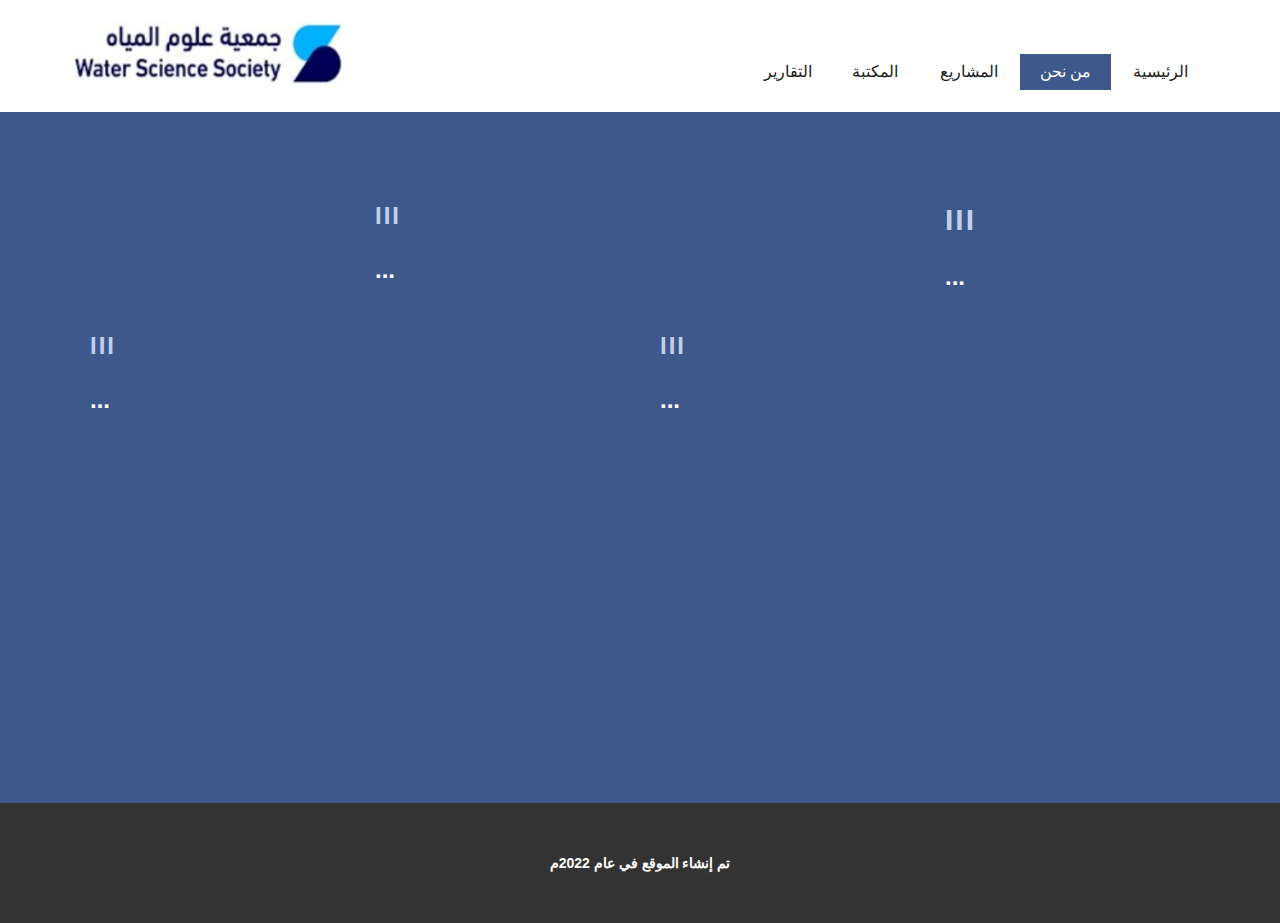
<file: about/نبذة.html>
<!DOCTYPE html>
<html style="font-size: 16px;" lang="en"><head>
    <meta name="viewport" content="width=device-width, initial-scale=1.0">
    <meta charset="utf-8">
    <meta name="keywords" content="​Online music education, ​Music Education, What We Do, ​Performances &amp;amp; Activities, Music School, Music psychology and conducting pedagogy, Contact Us">
    <meta name="description" content="">
    <title>نبذة</title>
    <link rel="stylesheet" href="../nicepage.css" media="screen">
<link rel="stylesheet" href="نبذة.css" media="screen">
    <script class="u-script" type="text/javascript" src="../jquery.js" defer=""></script>
    <script class="u-script" type="text/javascript" src="../nicepage.js" defer=""></script>
    <meta name="generator" content="Nicepage 4.19.3, nicepage.com">
    <link id="u-theme-google-font" rel="stylesheet" href="https://fonts.googleapis.com/css?family=Roboto+Condensed:300,300i,400,400i,700,700i&amp;subset=arabic">
    
    
    <script type="application/ld+json">{
		"@context": "http://schema.org",
		"@type": "Organization",
		"name": "جمعية علوم المياة",
		"logo": "../images/wsssaudi_logo.png"
}</script>
    <meta name="theme-color" content="#3e588b">
    <meta property="og:title" content="نبذة">
    <meta property="og:description" content="">
    <meta property="og:type" content="website">
  </head>
  <body class="u-body u-xl-mode" data-lang="en"><header class="u-clearfix u-header u-header" id="sec-8c91"><div class="u-clearfix u-sheet u-valign-middle u-sheet-1">
        <a href="../الرئيسية.html" class="u-image u-logo u-image-1" title="الرئيسية" data-image-width="321" data-image-height="75">
          <img src="../images/wsssaudi_logo.png" class="u-logo-image u-logo-image-1">
        </a>
        <nav class="u-menu u-menu-dropdown u-offcanvas u-menu-1" data-responsive-from="MD">
          <div class="menu-collapse" style="font-size: 1rem; letter-spacing: 0px; text-transform: uppercase; font-weight: 500;">
            <a class="u-button-style u-custom-active-color u-custom-border u-custom-border-color u-custom-borders u-custom-hover-color u-custom-left-right-menu-spacing u-custom-padding-bottom u-custom-text-active-color u-custom-text-color u-custom-text-hover-color u-custom-top-bottom-menu-spacing u-nav-link u-text-active-palette-1-base u-text-hover-palette-2-base" href="#">
              <svg class="u-svg-link" viewBox="0 0 24 24"><use xmlns:xlink="http://www.w3.org/1999/xlink" xlink:href="#menu-hamburger"></use></svg>
              <svg class="u-svg-content" version="1.1" id="menu-hamburger" viewBox="0 0 16 16" x="0px" y="0px" xmlns:xlink="http://www.w3.org/1999/xlink" xmlns="http://www.w3.org/2000/svg"><g><rect y="1" width="16" height="2"></rect><rect y="7" width="16" height="2"></rect><rect y="13" width="16" height="2"></rect>
</g></svg>
            </a>
          </div>
          <div class="u-custom-menu u-nav-container">
            <ul class="u-nav u-spacing-2 u-unstyled u-nav-1"><li class="u-nav-item"><a class="u-active-palette-1-base u-border-no-bottom u-border-no-left u-border-no-right u-border-no-top u-button-style u-hover-palette-1-light-1 u-nav-link u-text-active-white u-text-grey-90 u-text-hover-white" href="../الرئيسية.html" style="padding: 10px 20px;">الرئيسية</a>
</li><li class="u-nav-item"><a class="u-active-palette-1-base u-border-no-bottom u-border-no-left u-border-no-right u-border-no-top u-button-style u-hover-palette-1-light-1 u-nav-link u-text-active-white u-text-grey-90 u-text-hover-white" href="من-نحن.html" style="padding: 10px 20px;">من نحن</a><div class="u-nav-popup"><ul class="u-h-spacing-20 u-nav u-unstyled u-v-spacing-10"><li class="u-nav-item"><a class="u-button-style u-nav-link u-white" href="نبذة.html">نبذة</a>
</li><li class="u-nav-item"><a class="u-button-style u-nav-link u-white" href="كلمة-رئيس-الجمعية.html">كلمة رئيس الجمعية</a>
</li><li class="u-nav-item"><a class="u-button-style u-nav-link u-white" href="المؤسسون.html">المؤسسون</a>
</li><li class="u-nav-item"><a class="u-button-style u-nav-link u-white" href="أعضاء-مجلس-الإدارة.html">أعضاء مجلس الإدارة</a>
</li><li class="u-nav-item"><a class="u-button-style u-nav-link u-white" href="الحوكمة.html">الحوكمة</a>
</li></ul>
</div>
</li><li class="u-nav-item"><a class="u-active-palette-1-base u-border-no-bottom u-border-no-left u-border-no-right u-border-no-top u-button-style u-hover-palette-1-light-1 u-nav-link u-text-active-white u-text-grey-90 u-text-hover-white" href="../projects/المشاريع.html" style="padding: 10px 20px;">المشاريع</a>
</li><li class="u-nav-item"><a class="u-active-palette-1-base u-border-no-bottom u-border-no-left u-border-no-right u-border-no-top u-button-style u-hover-palette-1-light-1 u-nav-link u-text-active-white u-text-grey-90 u-text-hover-white" href="../library/المكتبة.html" style="padding: 10px 20px;">المكتبة</a><div class="u-nav-popup"><ul class="u-h-spacing-20 u-nav u-unstyled u-v-spacing-10"><li class="u-nav-item"><a class="u-button-style u-nav-link u-white" href="../library/الصور.html">الصور</a>
</li><li class="u-nav-item"><a class="u-button-style u-nav-link u-white" href="../library/الفيديو.html">الفيديو</a>
</li></ul>
</div>
</li><li class="u-nav-item"><a class="u-active-palette-1-base u-border-no-bottom u-border-no-left u-border-no-right u-border-no-top u-button-style u-hover-palette-1-light-1 u-nav-link u-text-active-white u-text-grey-90 u-text-hover-white" href="../reports/التقارير.html" style="padding: 10px 20px;">التقارير</a><div class="u-nav-popup"><ul class="u-h-spacing-20 u-nav u-unstyled u-v-spacing-10"><li class="u-nav-item"><a class="u-button-style u-nav-link u-white" href="../reports/الفعاليات.html">الفعاليات</a>
</li></ul>
</div>
</li></ul>
          </div>
          <div class="u-custom-menu u-nav-container-collapse">
            <div class="u-black u-container-style u-inner-container-layout u-opacity u-opacity-95 u-sidenav">
              <div class="u-inner-container-layout u-sidenav-overflow">
                <div class="u-menu-close"></div>
                <ul class="u-align-center u-nav u-popupmenu-items u-unstyled u-nav-5"><li class="u-nav-item"><a class="u-button-style u-nav-link" href="../الرئيسية.html">الرئيسية</a>
</li><li class="u-nav-item"><a class="u-button-style u-nav-link" href="من-نحن.html">من نحن</a><div class="u-nav-popup"><ul class="u-h-spacing-20 u-nav u-unstyled u-v-spacing-10"><li class="u-nav-item"><a class="u-button-style u-nav-link" href="نبذة.html">نبذة</a>
</li><li class="u-nav-item"><a class="u-button-style u-nav-link" href="كلمة-رئيس-الجمعية.html">كلمة رئيس الجمعية</a>
</li><li class="u-nav-item"><a class="u-button-style u-nav-link" href="المؤسسون.html">المؤسسون</a>
</li><li class="u-nav-item"><a class="u-button-style u-nav-link" href="أعضاء-مجلس-الإدارة.html">أعضاء مجلس الإدارة</a>
</li><li class="u-nav-item"><a class="u-button-style u-nav-link" href="الحوكمة.html">الحوكمة</a>
</li></ul>
</div>
</li><li class="u-nav-item"><a class="u-button-style u-nav-link" href="../projects/المشاريع.html">المشاريع</a>
</li><li class="u-nav-item"><a class="u-button-style u-nav-link" href="../library/المكتبة.html">المكتبة</a><div class="u-nav-popup"><ul class="u-h-spacing-20 u-nav u-unstyled u-v-spacing-10"><li class="u-nav-item"><a class="u-button-style u-nav-link" href="../library/الصور.html">الصور</a>
</li><li class="u-nav-item"><a class="u-button-style u-nav-link" href="../library/الفيديو.html">الفيديو</a>
</li></ul>
</div>
</li><li class="u-nav-item"><a class="u-button-style u-nav-link" href="../reports/التقارير.html">التقارير</a><div class="u-nav-popup"><ul class="u-h-spacing-20 u-nav u-unstyled u-v-spacing-10"><li class="u-nav-item"><a class="u-button-style u-nav-link" href="../reports/الفعاليات.html">الفعاليات</a>
</li></ul>
</div>
</li></ul>
              </div>
            </div>
            <div class="u-black u-menu-overlay u-opacity u-opacity-70"></div>
          </div>
        </nav>
      </div></header> 
    <section class="u-align-center u-clearfix u-palette-1-base u-section-1" id="carousel_d5ed">
      <div class="u-clearfix u-sheet u-valign-middle u-sheet-1">
        <div class="u-clearfix u-expanded-width u-gutter-0 u-layout-wrap u-layout-wrap-1">
          <div class="u-gutter-0 u-layout">
            <div class="u-layout-row">
              <div class="u-align-left u-container-style u-layout-cell u-shape-rectangle u-size-15 u-layout-cell-1">
                <div class="u-container-layout u-valign-top u-container-layout-1">
                  <h4 class="u-text u-text-default u-text-1">III</h4>
                  <p class="u-text u-text-2">...</p>
                </div>
              </div>
              <div class="u-align-left u-container-style u-layout-cell u-shape-rectangle u-size-15 u-layout-cell-2">
                <div class="u-container-layout u-valign-top u-container-layout-2">
                  <h4 class="u-text u-text-default u-text-3">III</h4>
                  <p class="u-text u-text-4">...</p>
                </div>
              </div>
              <div class="u-align-left u-container-style u-layout-cell u-shape-rectangle u-size-15 u-layout-cell-3">
                <div class="u-container-layout u-valign-top u-container-layout-3">
                  <h4 class="u-text u-text-default u-text-5">III</h4>
                  <p class="u-text u-text-6">...</p>
                </div>
              </div>
              <div class="u-align-left u-container-style u-layout-cell u-shape-rectangle u-size-15 u-layout-cell-4">
                <div class="u-container-layout u-valign-top u-container-layout-4">
                  <h4 class="u-text u-text-default u-text-7">III</h4>
                  <p class="u-text u-text-8">...</p>
                </div>
              </div>
            </div>
          </div>
        </div>
      </div>
    </section>
    
    
    <footer class="u-align-center u-clearfix u-footer u-grey-80 u-footer" id="sec-3e8e"><div class="u-clearfix u-sheet u-sheet-1">
        <p class="u-small-text u-text u-text-variant u-text-1">تم إنشاء الموقع في عام 2022م</p>
      </div></footer>
    <section class="u-backlink u-clearfix u-grey-80">
      <a class="u-link" href="https://nicepage.com/templates" target="_blank">
        <span>Templates</span>
      </a>
      <p class="u-text">
        <span>created with</span>
      </p>
      <a class="u-link" href="" target="_blank">
        <span>Website Builder Software</span>
      </a>. 
    </section>
  
</body></html>
</file>
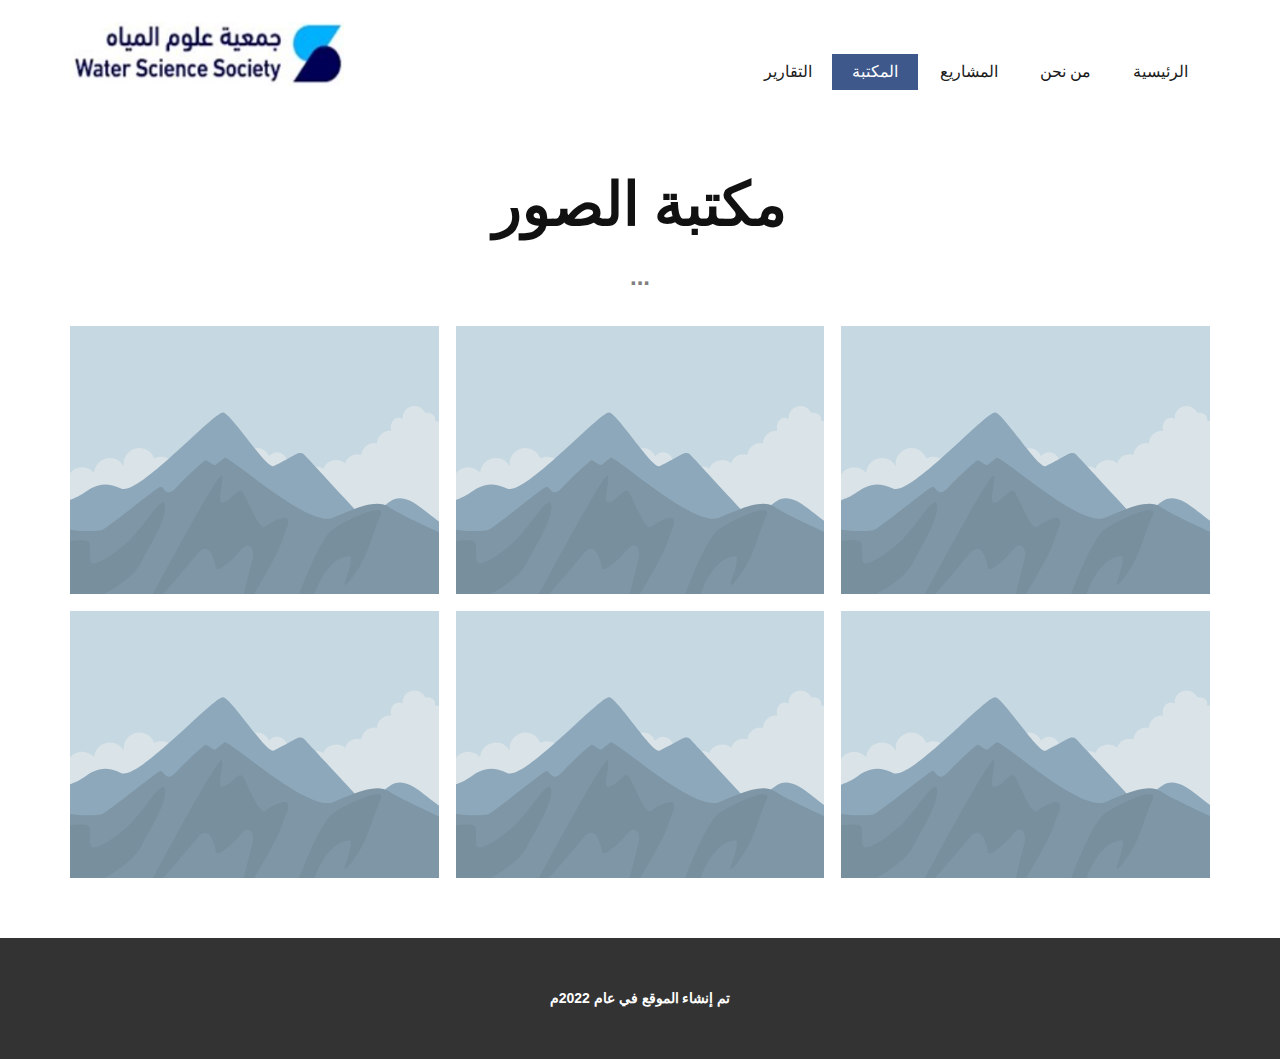
<file: library/الصور.html>
<!DOCTYPE html>
<html style="font-size: 16px;" lang="en"><head>
    <meta name="viewport" content="width=device-width, initial-scale=1.0">
    <meta charset="utf-8">
    <meta name="keywords" content="​Online music education, ​Music Education, What We Do, ​Performances &amp;amp; Activities, Music School, Music psychology and conducting pedagogy, Contact Us">
    <meta name="description" content="">
    <title>الصور</title>
    <link rel="stylesheet" href="../nicepage.css" media="screen">
<link rel="stylesheet" href="الصور.css" media="screen">
    <script class="u-script" type="text/javascript" src="../jquery.js" defer=""></script>
    <script class="u-script" type="text/javascript" src="../nicepage.js" defer=""></script>
    <meta name="generator" content="Nicepage 4.19.3, nicepage.com">
    <link id="u-theme-google-font" rel="stylesheet" href="https://fonts.googleapis.com/css?family=Roboto+Condensed:300,300i,400,400i,700,700i&amp;subset=arabic">
    <link id="u-page-google-font" rel="stylesheet" href="https://fonts.googleapis.com/css?family=Roboto+Condensed:300,300i,400,400i,700,700i&amp;subset=arabic">
    
    
    <script type="application/ld+json">{
		"@context": "http://schema.org",
		"@type": "Organization",
		"name": "جمعية علوم المياة",
		"logo": "../images/wsssaudi_logo.png"
}</script>
    <meta name="theme-color" content="#3e588b">
    <meta property="og:title" content="الصور">
    <meta property="og:description" content="">
    <meta property="og:type" content="website">
  </head>
  <body class="u-body u-xl-mode" data-lang="en"><header class="u-clearfix u-header u-header" id="sec-8c91"><div class="u-clearfix u-sheet u-valign-middle u-sheet-1">
        <a href="../الرئيسية.html" class="u-image u-logo u-image-1" title="الرئيسية" data-image-width="321" data-image-height="75">
          <img src="../images/wsssaudi_logo.png" class="u-logo-image u-logo-image-1">
        </a>
        <nav class="u-menu u-menu-dropdown u-offcanvas u-menu-1" data-responsive-from="MD">
          <div class="menu-collapse" style="font-size: 1rem; letter-spacing: 0px; text-transform: uppercase; font-weight: 500;">
            <a class="u-button-style u-custom-active-color u-custom-border u-custom-border-color u-custom-borders u-custom-hover-color u-custom-left-right-menu-spacing u-custom-padding-bottom u-custom-text-active-color u-custom-text-color u-custom-text-hover-color u-custom-top-bottom-menu-spacing u-nav-link u-text-active-palette-1-base u-text-hover-palette-2-base" href="#">
              <svg class="u-svg-link" viewBox="0 0 24 24"><use xmlns:xlink="http://www.w3.org/1999/xlink" xlink:href="#menu-hamburger"></use></svg>
              <svg class="u-svg-content" version="1.1" id="menu-hamburger" viewBox="0 0 16 16" x="0px" y="0px" xmlns:xlink="http://www.w3.org/1999/xlink" xmlns="http://www.w3.org/2000/svg"><g><rect y="1" width="16" height="2"></rect><rect y="7" width="16" height="2"></rect><rect y="13" width="16" height="2"></rect>
</g></svg>
            </a>
          </div>
          <div class="u-custom-menu u-nav-container">
            <ul class="u-nav u-spacing-2 u-unstyled u-nav-1"><li class="u-nav-item"><a class="u-active-palette-1-base u-border-no-bottom u-border-no-left u-border-no-right u-border-no-top u-button-style u-hover-palette-1-light-1 u-nav-link u-text-active-white u-text-grey-90 u-text-hover-white" href="../الرئيسية.html" style="padding: 10px 20px;">الرئيسية</a>
</li><li class="u-nav-item"><a class="u-active-palette-1-base u-border-no-bottom u-border-no-left u-border-no-right u-border-no-top u-button-style u-hover-palette-1-light-1 u-nav-link u-text-active-white u-text-grey-90 u-text-hover-white" href="../about/من-نحن.html" style="padding: 10px 20px;">من نحن</a><div class="u-nav-popup"><ul class="u-h-spacing-20 u-nav u-unstyled u-v-spacing-10"><li class="u-nav-item"><a class="u-button-style u-nav-link u-white" href="../about/نبذة.html">نبذة</a>
</li><li class="u-nav-item"><a class="u-button-style u-nav-link u-white" href="../about/كلمة-رئيس-الجمعية.html">كلمة رئيس الجمعية</a>
</li><li class="u-nav-item"><a class="u-button-style u-nav-link u-white" href="../about/المؤسسون.html">المؤسسون</a>
</li><li class="u-nav-item"><a class="u-button-style u-nav-link u-white" href="../about/أعضاء-مجلس-الإدارة.html">أعضاء مجلس الإدارة</a>
</li><li class="u-nav-item"><a class="u-button-style u-nav-link u-white" href="../about/الحوكمة.html">الحوكمة</a>
</li></ul>
</div>
</li><li class="u-nav-item"><a class="u-active-palette-1-base u-border-no-bottom u-border-no-left u-border-no-right u-border-no-top u-button-style u-hover-palette-1-light-1 u-nav-link u-text-active-white u-text-grey-90 u-text-hover-white" href="../projects/المشاريع.html" style="padding: 10px 20px;">المشاريع</a>
</li><li class="u-nav-item"><a class="u-active-palette-1-base u-border-no-bottom u-border-no-left u-border-no-right u-border-no-top u-button-style u-hover-palette-1-light-1 u-nav-link u-text-active-white u-text-grey-90 u-text-hover-white" href="المكتبة.html" style="padding: 10px 20px;">المكتبة</a><div class="u-nav-popup"><ul class="u-h-spacing-20 u-nav u-unstyled u-v-spacing-10"><li class="u-nav-item"><a class="u-button-style u-nav-link u-white" href="الصور.html">الصور</a>
</li><li class="u-nav-item"><a class="u-button-style u-nav-link u-white" href="الفيديو.html">الفيديو</a>
</li></ul>
</div>
</li><li class="u-nav-item"><a class="u-active-palette-1-base u-border-no-bottom u-border-no-left u-border-no-right u-border-no-top u-button-style u-hover-palette-1-light-1 u-nav-link u-text-active-white u-text-grey-90 u-text-hover-white" href="../reports/التقارير.html" style="padding: 10px 20px;">التقارير</a><div class="u-nav-popup"><ul class="u-h-spacing-20 u-nav u-unstyled u-v-spacing-10"><li class="u-nav-item"><a class="u-button-style u-nav-link u-white" href="../reports/الفعاليات.html">الفعاليات</a>
</li></ul>
</div>
</li></ul>
          </div>
          <div class="u-custom-menu u-nav-container-collapse">
            <div class="u-black u-container-style u-inner-container-layout u-opacity u-opacity-95 u-sidenav">
              <div class="u-inner-container-layout u-sidenav-overflow">
                <div class="u-menu-close"></div>
                <ul class="u-align-center u-nav u-popupmenu-items u-unstyled u-nav-5"><li class="u-nav-item"><a class="u-button-style u-nav-link" href="../الرئيسية.html">الرئيسية</a>
</li><li class="u-nav-item"><a class="u-button-style u-nav-link" href="../about/من-نحن.html">من نحن</a><div class="u-nav-popup"><ul class="u-h-spacing-20 u-nav u-unstyled u-v-spacing-10"><li class="u-nav-item"><a class="u-button-style u-nav-link" href="../about/نبذة.html">نبذة</a>
</li><li class="u-nav-item"><a class="u-button-style u-nav-link" href="../about/كلمة-رئيس-الجمعية.html">كلمة رئيس الجمعية</a>
</li><li class="u-nav-item"><a class="u-button-style u-nav-link" href="../about/المؤسسون.html">المؤسسون</a>
</li><li class="u-nav-item"><a class="u-button-style u-nav-link" href="../about/أعضاء-مجلس-الإدارة.html">أعضاء مجلس الإدارة</a>
</li><li class="u-nav-item"><a class="u-button-style u-nav-link" href="../about/الحوكمة.html">الحوكمة</a>
</li></ul>
</div>
</li><li class="u-nav-item"><a class="u-button-style u-nav-link" href="../projects/المشاريع.html">المشاريع</a>
</li><li class="u-nav-item"><a class="u-button-style u-nav-link" href="المكتبة.html">المكتبة</a><div class="u-nav-popup"><ul class="u-h-spacing-20 u-nav u-unstyled u-v-spacing-10"><li class="u-nav-item"><a class="u-button-style u-nav-link" href="الصور.html">الصور</a>
</li><li class="u-nav-item"><a class="u-button-style u-nav-link" href="الفيديو.html">الفيديو</a>
</li></ul>
</div>
</li><li class="u-nav-item"><a class="u-button-style u-nav-link" href="../reports/التقارير.html">التقارير</a><div class="u-nav-popup"><ul class="u-h-spacing-20 u-nav u-unstyled u-v-spacing-10"><li class="u-nav-item"><a class="u-button-style u-nav-link" href="../reports/الفعاليات.html">الفعاليات</a>
</li></ul>
</div>
</li></ul>
              </div>
            </div>
            <div class="u-black u-menu-overlay u-opacity u-opacity-70"></div>
          </div>
        </nav>
      </div></header> 
    <section class="u-align-center u-clearfix u-section-1" id="sec-45b8">
      <div class="u-clearfix u-sheet u-valign-middle u-sheet-1">
        <h2 class="u-text u-text-default u-text-1">مكتبة الصور</h2>
        <p class="u-text u-text-2">...</p>
        <div class="u-expanded-width u-gallery u-layout-grid u-lightbox u-show-text-on-hover u-gallery-1">
          <div class="u-gallery-inner u-gallery-inner-1">
            <div class="u-effect-fade u-gallery-item">
              <div class="u-back-slide">
                <img class="u-back-image u-expanded" src="[data-uri]">
              </div>
              <div class="u-over-slide u-shading u-over-slide-1">
                <h3 class="u-gallery-heading"></h3>
                <p class="u-gallery-text"></p>
              </div>
            </div>
            <div class="u-effect-fade u-gallery-item">
              <div class="u-back-slide">
                <img class="u-back-image u-expanded" src="[data-uri]">
              </div>
              <div class="u-over-slide u-shading u-over-slide-2">
                <h3 class="u-gallery-heading"></h3>
                <p class="u-gallery-text"></p>
              </div>
            </div>
            <div class="u-effect-fade u-gallery-item">
              <div class="u-back-slide">
                <img class="u-back-image u-expanded" src="[data-uri]">
              </div>
              <div class="u-over-slide u-shading u-over-slide-3">
                <h3 class="u-gallery-heading"></h3>
                <p class="u-gallery-text"></p>
              </div>
            </div>
            <div class="u-effect-fade u-gallery-item">
              <div class="u-back-slide">
                <img class="u-back-image u-expanded" src="[data-uri]">
              </div>
              <div class="u-over-slide u-shading u-over-slide-4">
                <h3 class="u-gallery-heading"></h3>
                <p class="u-gallery-text"></p>
              </div>
            </div>
            <div class="u-effect-fade u-gallery-item">
              <div class="u-back-slide">
                <img class="u-back-image u-expanded" src="[data-uri]">
              </div>
              <div class="u-over-slide u-shading u-over-slide-5">
                <h3 class="u-gallery-heading"></h3>
                <p class="u-gallery-text"></p>
              </div>
            </div>
            <div class="u-effect-fade u-gallery-item">
              <div class="u-back-slide">
                <img class="u-back-image u-expanded" src="[data-uri]">
              </div>
              <div class="u-over-slide u-shading u-over-slide-6">
                <h3 class="u-gallery-heading"></h3>
                <p class="u-gallery-text"></p>
              </div>
            </div>
          </div>
        </div>
      </div>
    </section>
    
    
    <footer class="u-align-center u-clearfix u-footer u-grey-80 u-footer" id="sec-3e8e"><div class="u-clearfix u-sheet u-sheet-1">
        <p class="u-small-text u-text u-text-variant u-text-1">تم إنشاء الموقع في عام 2022م</p>
      </div></footer>
    <section class="u-backlink u-clearfix u-grey-80">
      <a class="u-link" href="https://nicepage.com/html-templates" target="_blank">
        <span>HTML Template</span>
      </a>
      <p class="u-text">
        <span>created with</span>
      </p>
      <a class="u-link" href="https://nicepage.best" target="_blank">
        <span>Website Builder</span>
      </a>. 
    </section>
  
</body></html>
</file>
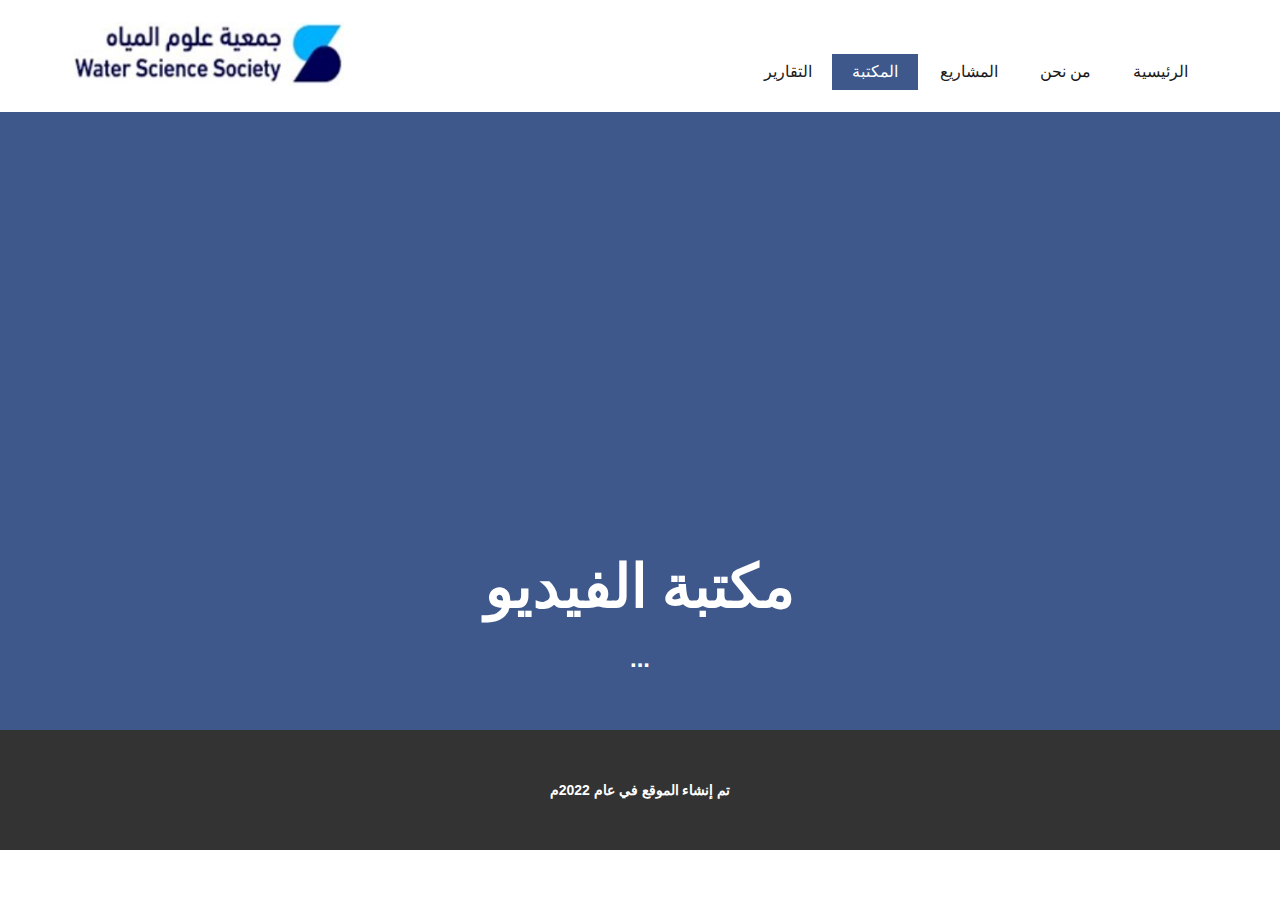
<file: library/الفيديو.html>
<!DOCTYPE html>
<html style="font-size: 16px;" lang="en"><head>
    <meta name="viewport" content="width=device-width, initial-scale=1.0">
    <meta charset="utf-8">
    <meta name="keywords" content="​Online music education, ​Music Education, What We Do, ​Performances &amp;amp; Activities, Music School, Music psychology and conducting pedagogy, Contact Us">
    <meta name="description" content="">
    <title>الفيديو</title>
    <link rel="stylesheet" href="../nicepage.css" media="screen">
<link rel="stylesheet" href="الفيديو.css" media="screen">
    <script class="u-script" type="text/javascript" src="../jquery.js" defer=""></script>
    <script class="u-script" type="text/javascript" src="../nicepage.js" defer=""></script>
    <meta name="generator" content="Nicepage 4.19.3, nicepage.com">
    <link id="u-theme-google-font" rel="stylesheet" href="https://fonts.googleapis.com/css?family=Roboto+Condensed:300,300i,400,400i,700,700i&amp;subset=arabic">
    <link id="u-page-google-font" rel="stylesheet" href="https://fonts.googleapis.com/css?family=Roboto+Condensed:300,300i,400,400i,700,700i&amp;subset=arabic">
    
    
    <script type="application/ld+json">{
		"@context": "http://schema.org",
		"@type": "Organization",
		"name": "جمعية علوم المياة",
		"logo": "../images/wsssaudi_logo.png"
}</script>
    <meta name="theme-color" content="#3e588b">
    <meta property="og:title" content="الفيديو">
    <meta property="og:description" content="">
    <meta property="og:type" content="website">
  </head>
  <body class="u-body u-xl-mode" data-lang="en"><header class="u-clearfix u-header u-header" id="sec-8c91"><div class="u-clearfix u-sheet u-valign-middle u-sheet-1">
        <a href="../الرئيسية.html" class="u-image u-logo u-image-1" title="الرئيسية" data-image-width="321" data-image-height="75">
          <img src="../images/wsssaudi_logo.png" class="u-logo-image u-logo-image-1">
        </a>
        <nav class="u-menu u-menu-dropdown u-offcanvas u-menu-1" data-responsive-from="MD">
          <div class="menu-collapse" style="font-size: 1rem; letter-spacing: 0px; text-transform: uppercase; font-weight: 500;">
            <a class="u-button-style u-custom-active-color u-custom-border u-custom-border-color u-custom-borders u-custom-hover-color u-custom-left-right-menu-spacing u-custom-padding-bottom u-custom-text-active-color u-custom-text-color u-custom-text-hover-color u-custom-top-bottom-menu-spacing u-nav-link u-text-active-palette-1-base u-text-hover-palette-2-base" href="#">
              <svg class="u-svg-link" viewBox="0 0 24 24"><use xmlns:xlink="http://www.w3.org/1999/xlink" xlink:href="#menu-hamburger"></use></svg>
              <svg class="u-svg-content" version="1.1" id="menu-hamburger" viewBox="0 0 16 16" x="0px" y="0px" xmlns:xlink="http://www.w3.org/1999/xlink" xmlns="http://www.w3.org/2000/svg"><g><rect y="1" width="16" height="2"></rect><rect y="7" width="16" height="2"></rect><rect y="13" width="16" height="2"></rect>
</g></svg>
            </a>
          </div>
          <div class="u-custom-menu u-nav-container">
            <ul class="u-nav u-spacing-2 u-unstyled u-nav-1"><li class="u-nav-item"><a class="u-active-palette-1-base u-border-no-bottom u-border-no-left u-border-no-right u-border-no-top u-button-style u-hover-palette-1-light-1 u-nav-link u-text-active-white u-text-grey-90 u-text-hover-white" href="../الرئيسية.html" style="padding: 10px 20px;">الرئيسية</a>
</li><li class="u-nav-item"><a class="u-active-palette-1-base u-border-no-bottom u-border-no-left u-border-no-right u-border-no-top u-button-style u-hover-palette-1-light-1 u-nav-link u-text-active-white u-text-grey-90 u-text-hover-white" href="../about/من-نحن.html" style="padding: 10px 20px;">من نحن</a><div class="u-nav-popup"><ul class="u-h-spacing-20 u-nav u-unstyled u-v-spacing-10"><li class="u-nav-item"><a class="u-button-style u-nav-link u-white" href="../about/نبذة.html">نبذة</a>
</li><li class="u-nav-item"><a class="u-button-style u-nav-link u-white" href="../about/كلمة-رئيس-الجمعية.html">كلمة رئيس الجمعية</a>
</li><li class="u-nav-item"><a class="u-button-style u-nav-link u-white" href="../about/المؤسسون.html">المؤسسون</a>
</li><li class="u-nav-item"><a class="u-button-style u-nav-link u-white" href="../about/أعضاء-مجلس-الإدارة.html">أعضاء مجلس الإدارة</a>
</li><li class="u-nav-item"><a class="u-button-style u-nav-link u-white" href="../about/الحوكمة.html">الحوكمة</a>
</li></ul>
</div>
</li><li class="u-nav-item"><a class="u-active-palette-1-base u-border-no-bottom u-border-no-left u-border-no-right u-border-no-top u-button-style u-hover-palette-1-light-1 u-nav-link u-text-active-white u-text-grey-90 u-text-hover-white" href="../projects/المشاريع.html" style="padding: 10px 20px;">المشاريع</a>
</li><li class="u-nav-item"><a class="u-active-palette-1-base u-border-no-bottom u-border-no-left u-border-no-right u-border-no-top u-button-style u-hover-palette-1-light-1 u-nav-link u-text-active-white u-text-grey-90 u-text-hover-white" href="المكتبة.html" style="padding: 10px 20px;">المكتبة</a><div class="u-nav-popup"><ul class="u-h-spacing-20 u-nav u-unstyled u-v-spacing-10"><li class="u-nav-item"><a class="u-button-style u-nav-link u-white" href="الصور.html">الصور</a>
</li><li class="u-nav-item"><a class="u-button-style u-nav-link u-white" href="الفيديو.html">الفيديو</a>
</li></ul>
</div>
</li><li class="u-nav-item"><a class="u-active-palette-1-base u-border-no-bottom u-border-no-left u-border-no-right u-border-no-top u-button-style u-hover-palette-1-light-1 u-nav-link u-text-active-white u-text-grey-90 u-text-hover-white" href="../reports/التقارير.html" style="padding: 10px 20px;">التقارير</a><div class="u-nav-popup"><ul class="u-h-spacing-20 u-nav u-unstyled u-v-spacing-10"><li class="u-nav-item"><a class="u-button-style u-nav-link u-white" href="../reports/الفعاليات.html">الفعاليات</a>
</li></ul>
</div>
</li></ul>
          </div>
          <div class="u-custom-menu u-nav-container-collapse">
            <div class="u-black u-container-style u-inner-container-layout u-opacity u-opacity-95 u-sidenav">
              <div class="u-inner-container-layout u-sidenav-overflow">
                <div class="u-menu-close"></div>
                <ul class="u-align-center u-nav u-popupmenu-items u-unstyled u-nav-5"><li class="u-nav-item"><a class="u-button-style u-nav-link" href="../الرئيسية.html">الرئيسية</a>
</li><li class="u-nav-item"><a class="u-button-style u-nav-link" href="../about/من-نحن.html">من نحن</a><div class="u-nav-popup"><ul class="u-h-spacing-20 u-nav u-unstyled u-v-spacing-10"><li class="u-nav-item"><a class="u-button-style u-nav-link" href="../about/نبذة.html">نبذة</a>
</li><li class="u-nav-item"><a class="u-button-style u-nav-link" href="../about/كلمة-رئيس-الجمعية.html">كلمة رئيس الجمعية</a>
</li><li class="u-nav-item"><a class="u-button-style u-nav-link" href="../about/المؤسسون.html">المؤسسون</a>
</li><li class="u-nav-item"><a class="u-button-style u-nav-link" href="../about/أعضاء-مجلس-الإدارة.html">أعضاء مجلس الإدارة</a>
</li><li class="u-nav-item"><a class="u-button-style u-nav-link" href="../about/الحوكمة.html">الحوكمة</a>
</li></ul>
</div>
</li><li class="u-nav-item"><a class="u-button-style u-nav-link" href="../projects/المشاريع.html">المشاريع</a>
</li><li class="u-nav-item"><a class="u-button-style u-nav-link" href="المكتبة.html">المكتبة</a><div class="u-nav-popup"><ul class="u-h-spacing-20 u-nav u-unstyled u-v-spacing-10"><li class="u-nav-item"><a class="u-button-style u-nav-link" href="الصور.html">الصور</a>
</li><li class="u-nav-item"><a class="u-button-style u-nav-link" href="الفيديو.html">الفيديو</a>
</li></ul>
</div>
</li><li class="u-nav-item"><a class="u-button-style u-nav-link" href="../reports/التقارير.html">التقارير</a><div class="u-nav-popup"><ul class="u-h-spacing-20 u-nav u-unstyled u-v-spacing-10"><li class="u-nav-item"><a class="u-button-style u-nav-link" href="../reports/الفعاليات.html">الفعاليات</a>
</li></ul>
</div>
</li></ul>
              </div>
            </div>
            <div class="u-black u-menu-overlay u-opacity u-opacity-70"></div>
          </div>
        </nav>
      </div></header> 
    <section class="u-align-center u-clearfix u-palette-1-base u-section-1" id="sec-7136">
      <div class="u-clearfix u-sheet u-valign-middle-lg u-valign-middle-md u-valign-middle-xl u-valign-middle-xs u-sheet-1">
        <div class="u-align-left u-expanded-width-sm u-expanded-width-xs u-video u-video-1">
          <div class="embed-responsive embed-responsive-1">
            <iframe style="position: absolute;top: 0;left: 0;width: 100%;height: 100%;" class="embed-responsive-item" src="https://www.youtube.com/embed/?mute=0&amp;showinfo=0&amp;controls=0&amp;start=0" frameborder="0" allowfullscreen=""></iframe>
          </div>
        </div>
        <h2 class="u-text u-text-default u-text-1">مكتبة الفيديو</h2>
        <p class="u-text u-text-2">...</p>
      </div>
    </section>
    
    
    <footer class="u-align-center u-clearfix u-footer u-grey-80 u-footer" id="sec-3e8e"><div class="u-clearfix u-sheet u-sheet-1">
        <p class="u-small-text u-text u-text-variant u-text-1">تم إنشاء الموقع في عام 2022م</p>
      </div></footer>
    <section class="u-backlink u-clearfix u-grey-80">
      <a class="u-link" href="https://nicepage.com/website-mockup" target="_blank">
        <span>Website Mockup</span>
      </a>
      <p class="u-text">
        <span>created with</span>
      </p>
      <a class="u-link" href="https://nicepage.com/wysiwyg-html-editor" target="_blank">
        <span>WYSIWYG HTML Editor</span>
      </a>. 
    </section>
  
</body></html>
</file>
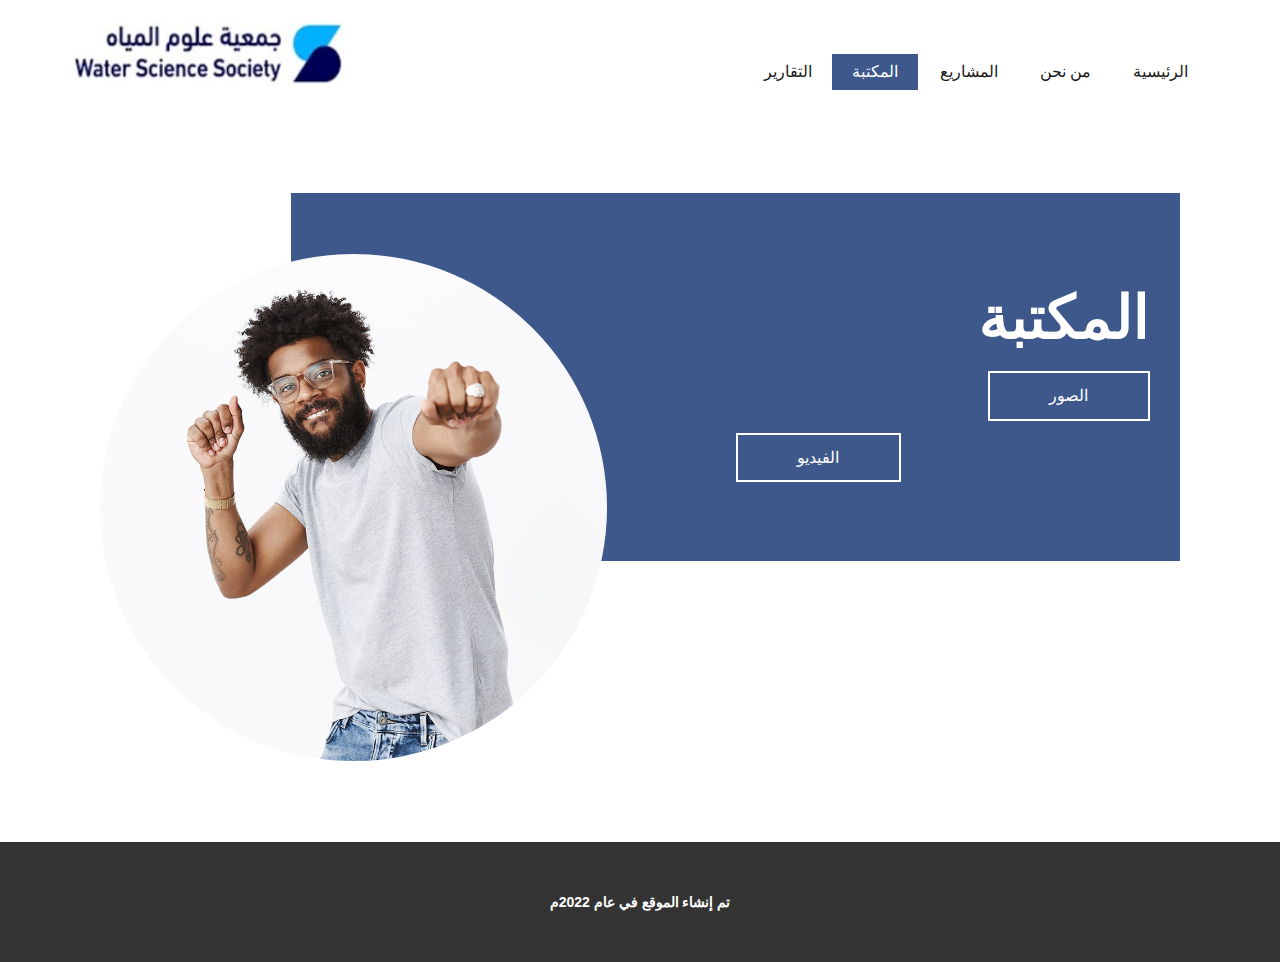
<file: library/المكتبة.html>
<!DOCTYPE html>
<html style="font-size: 16px;" lang="en"><head>
    <meta name="viewport" content="width=device-width, initial-scale=1.0">
    <meta charset="utf-8">
    <meta name="keywords" content="​Online music education, ​Music Education, What We Do, ​Performances &amp;amp; Activities, Music School, Music psychology and conducting pedagogy, Contact Us">
    <meta name="description" content="">
    <title>المكتبة</title>
    <link rel="stylesheet" href="../nicepage.css" media="screen">
<link rel="stylesheet" href="المكتبة.css" media="screen">
    <script class="u-script" type="text/javascript" src="../jquery.js" defer=""></script>
    <script class="u-script" type="text/javascript" src="../nicepage.js" defer=""></script>
    <meta name="generator" content="Nicepage 4.19.3, nicepage.com">
    <link id="u-theme-google-font" rel="stylesheet" href="https://fonts.googleapis.com/css?family=Roboto+Condensed:300,300i,400,400i,700,700i&amp;subset=arabic">
    <link id="u-page-google-font" rel="stylesheet" href="https://fonts.googleapis.com/css?family=Roboto+Condensed:300,300i,400,400i,700,700i&amp;subset=arabic">
    
    
    <script type="application/ld+json">{
		"@context": "http://schema.org",
		"@type": "Organization",
		"name": "جمعية علوم المياة",
		"logo": "../images/wsssaudi_logo.png"
}</script>
    <meta name="theme-color" content="#3e588b">
    <meta property="og:title" content="المكتبة">
    <meta property="og:description" content="">
    <meta property="og:type" content="website">
  </head>
  <body class="u-body u-xl-mode" data-lang="en"><header class="u-clearfix u-header u-header" id="sec-8c91"><div class="u-clearfix u-sheet u-valign-middle u-sheet-1">
        <a href="../الرئيسية.html" class="u-image u-logo u-image-1" title="الرئيسية" data-image-width="321" data-image-height="75">
          <img src="../images/wsssaudi_logo.png" class="u-logo-image u-logo-image-1">
        </a>
        <nav class="u-menu u-menu-dropdown u-offcanvas u-menu-1" data-responsive-from="MD">
          <div class="menu-collapse" style="font-size: 1rem; letter-spacing: 0px; text-transform: uppercase; font-weight: 500;">
            <a class="u-button-style u-custom-active-color u-custom-border u-custom-border-color u-custom-borders u-custom-hover-color u-custom-left-right-menu-spacing u-custom-padding-bottom u-custom-text-active-color u-custom-text-color u-custom-text-hover-color u-custom-top-bottom-menu-spacing u-nav-link u-text-active-palette-1-base u-text-hover-palette-2-base" href="#">
              <svg class="u-svg-link" viewBox="0 0 24 24"><use xmlns:xlink="http://www.w3.org/1999/xlink" xlink:href="#menu-hamburger"></use></svg>
              <svg class="u-svg-content" version="1.1" id="menu-hamburger" viewBox="0 0 16 16" x="0px" y="0px" xmlns:xlink="http://www.w3.org/1999/xlink" xmlns="http://www.w3.org/2000/svg"><g><rect y="1" width="16" height="2"></rect><rect y="7" width="16" height="2"></rect><rect y="13" width="16" height="2"></rect>
</g></svg>
            </a>
          </div>
          <div class="u-custom-menu u-nav-container">
            <ul class="u-nav u-spacing-2 u-unstyled u-nav-1"><li class="u-nav-item"><a class="u-active-palette-1-base u-border-no-bottom u-border-no-left u-border-no-right u-border-no-top u-button-style u-hover-palette-1-light-1 u-nav-link u-text-active-white u-text-grey-90 u-text-hover-white" href="../الرئيسية.html" style="padding: 10px 20px;">الرئيسية</a>
</li><li class="u-nav-item"><a class="u-active-palette-1-base u-border-no-bottom u-border-no-left u-border-no-right u-border-no-top u-button-style u-hover-palette-1-light-1 u-nav-link u-text-active-white u-text-grey-90 u-text-hover-white" href="../about/من-نحن.html" style="padding: 10px 20px;">من نحن</a><div class="u-nav-popup"><ul class="u-h-spacing-20 u-nav u-unstyled u-v-spacing-10"><li class="u-nav-item"><a class="u-button-style u-nav-link u-white" href="../about/نبذة.html">نبذة</a>
</li><li class="u-nav-item"><a class="u-button-style u-nav-link u-white" href="../about/كلمة-رئيس-الجمعية.html">كلمة رئيس الجمعية</a>
</li><li class="u-nav-item"><a class="u-button-style u-nav-link u-white" href="../about/المؤسسون.html">المؤسسون</a>
</li><li class="u-nav-item"><a class="u-button-style u-nav-link u-white" href="../about/أعضاء-مجلس-الإدارة.html">أعضاء مجلس الإدارة</a>
</li><li class="u-nav-item"><a class="u-button-style u-nav-link u-white" href="../about/الحوكمة.html">الحوكمة</a>
</li></ul>
</div>
</li><li class="u-nav-item"><a class="u-active-palette-1-base u-border-no-bottom u-border-no-left u-border-no-right u-border-no-top u-button-style u-hover-palette-1-light-1 u-nav-link u-text-active-white u-text-grey-90 u-text-hover-white" href="../projects/المشاريع.html" style="padding: 10px 20px;">المشاريع</a>
</li><li class="u-nav-item"><a class="u-active-palette-1-base u-border-no-bottom u-border-no-left u-border-no-right u-border-no-top u-button-style u-hover-palette-1-light-1 u-nav-link u-text-active-white u-text-grey-90 u-text-hover-white" href="المكتبة.html" style="padding: 10px 20px;">المكتبة</a><div class="u-nav-popup"><ul class="u-h-spacing-20 u-nav u-unstyled u-v-spacing-10"><li class="u-nav-item"><a class="u-button-style u-nav-link u-white" href="الصور.html">الصور</a>
</li><li class="u-nav-item"><a class="u-button-style u-nav-link u-white" href="الفيديو.html">الفيديو</a>
</li></ul>
</div>
</li><li class="u-nav-item"><a class="u-active-palette-1-base u-border-no-bottom u-border-no-left u-border-no-right u-border-no-top u-button-style u-hover-palette-1-light-1 u-nav-link u-text-active-white u-text-grey-90 u-text-hover-white" href="../reports/التقارير.html" style="padding: 10px 20px;">التقارير</a><div class="u-nav-popup"><ul class="u-h-spacing-20 u-nav u-unstyled u-v-spacing-10"><li class="u-nav-item"><a class="u-button-style u-nav-link u-white" href="../reports/الفعاليات.html">الفعاليات</a>
</li></ul>
</div>
</li></ul>
          </div>
          <div class="u-custom-menu u-nav-container-collapse">
            <div class="u-black u-container-style u-inner-container-layout u-opacity u-opacity-95 u-sidenav">
              <div class="u-inner-container-layout u-sidenav-overflow">
                <div class="u-menu-close"></div>
                <ul class="u-align-center u-nav u-popupmenu-items u-unstyled u-nav-5"><li class="u-nav-item"><a class="u-button-style u-nav-link" href="../الرئيسية.html">الرئيسية</a>
</li><li class="u-nav-item"><a class="u-button-style u-nav-link" href="../about/من-نحن.html">من نحن</a><div class="u-nav-popup"><ul class="u-h-spacing-20 u-nav u-unstyled u-v-spacing-10"><li class="u-nav-item"><a class="u-button-style u-nav-link" href="../about/نبذة.html">نبذة</a>
</li><li class="u-nav-item"><a class="u-button-style u-nav-link" href="../about/كلمة-رئيس-الجمعية.html">كلمة رئيس الجمعية</a>
</li><li class="u-nav-item"><a class="u-button-style u-nav-link" href="../about/المؤسسون.html">المؤسسون</a>
</li><li class="u-nav-item"><a class="u-button-style u-nav-link" href="../about/أعضاء-مجلس-الإدارة.html">أعضاء مجلس الإدارة</a>
</li><li class="u-nav-item"><a class="u-button-style u-nav-link" href="../about/الحوكمة.html">الحوكمة</a>
</li></ul>
</div>
</li><li class="u-nav-item"><a class="u-button-style u-nav-link" href="../projects/المشاريع.html">المشاريع</a>
</li><li class="u-nav-item"><a class="u-button-style u-nav-link" href="المكتبة.html">المكتبة</a><div class="u-nav-popup"><ul class="u-h-spacing-20 u-nav u-unstyled u-v-spacing-10"><li class="u-nav-item"><a class="u-button-style u-nav-link" href="الصور.html">الصور</a>
</li><li class="u-nav-item"><a class="u-button-style u-nav-link" href="الفيديو.html">الفيديو</a>
</li></ul>
</div>
</li><li class="u-nav-item"><a class="u-button-style u-nav-link" href="../reports/التقارير.html">التقارير</a><div class="u-nav-popup"><ul class="u-h-spacing-20 u-nav u-unstyled u-v-spacing-10"><li class="u-nav-item"><a class="u-button-style u-nav-link" href="../reports/الفعاليات.html">الفعاليات</a>
</li></ul>
</div>
</li></ul>
              </div>
            </div>
            <div class="u-black u-menu-overlay u-opacity u-opacity-70"></div>
          </div>
        </nav>
      </div></header> 
    <section class="u-clearfix u-section-1" id="sec-2acb">
      <div class="u-clearfix u-sheet u-valign-middle u-sheet-1">
        <div class="u-container-style u-group u-palette-1-base u-group-1">
          <div class="u-container-layout u-valign-top-md u-valign-top-sm u-valign-top-xs u-container-layout-1">
            <h2 class="u-text u-text-default u-text-1">المكتبة</h2>
            <a href="الصور.html" class="u-active-white u-border-2 u-border-active-white u-border-hover-white u-border-white u-btn u-button-style u-hover-white u-none u-text-active-palette-1-base u-text-body-alt-color u-text-hover-palette-1-base u-btn-1">الصور</a>
            <a href="الفيديو.html" class="u-active-white u-border-2 u-border-active-white u-border-hover-white u-border-white u-btn u-button-style u-hover-white u-none u-text-active-palette-1-base u-text-body-alt-color u-text-hover-palette-1-base u-btn-2">الفيديو</a>
          </div>
        </div>
        <div alt="" class="u-image u-image-circle u-image-1" data-image-width="1980" data-image-height="1080"></div>
      </div>
    </section>
    
    
    <footer class="u-align-center u-clearfix u-footer u-grey-80 u-footer" id="sec-3e8e"><div class="u-clearfix u-sheet u-sheet-1">
        <p class="u-small-text u-text u-text-variant u-text-1">تم إنشاء الموقع في عام 2022م</p>
      </div></footer>
    <section class="u-backlink u-clearfix u-grey-80">
      <a class="u-link" href="https://nicepage.com/website-mockup" target="_blank">
        <span>Website Mockup</span>
      </a>
      <p class="u-text">
        <span>created with</span>
      </p>
      <a class="u-link" href="https://nicepage.com/html-website-builder" target="_blank">
        <span>HTML Designer</span>
      </a>. 
    </section>
  
</body></html>
</file>
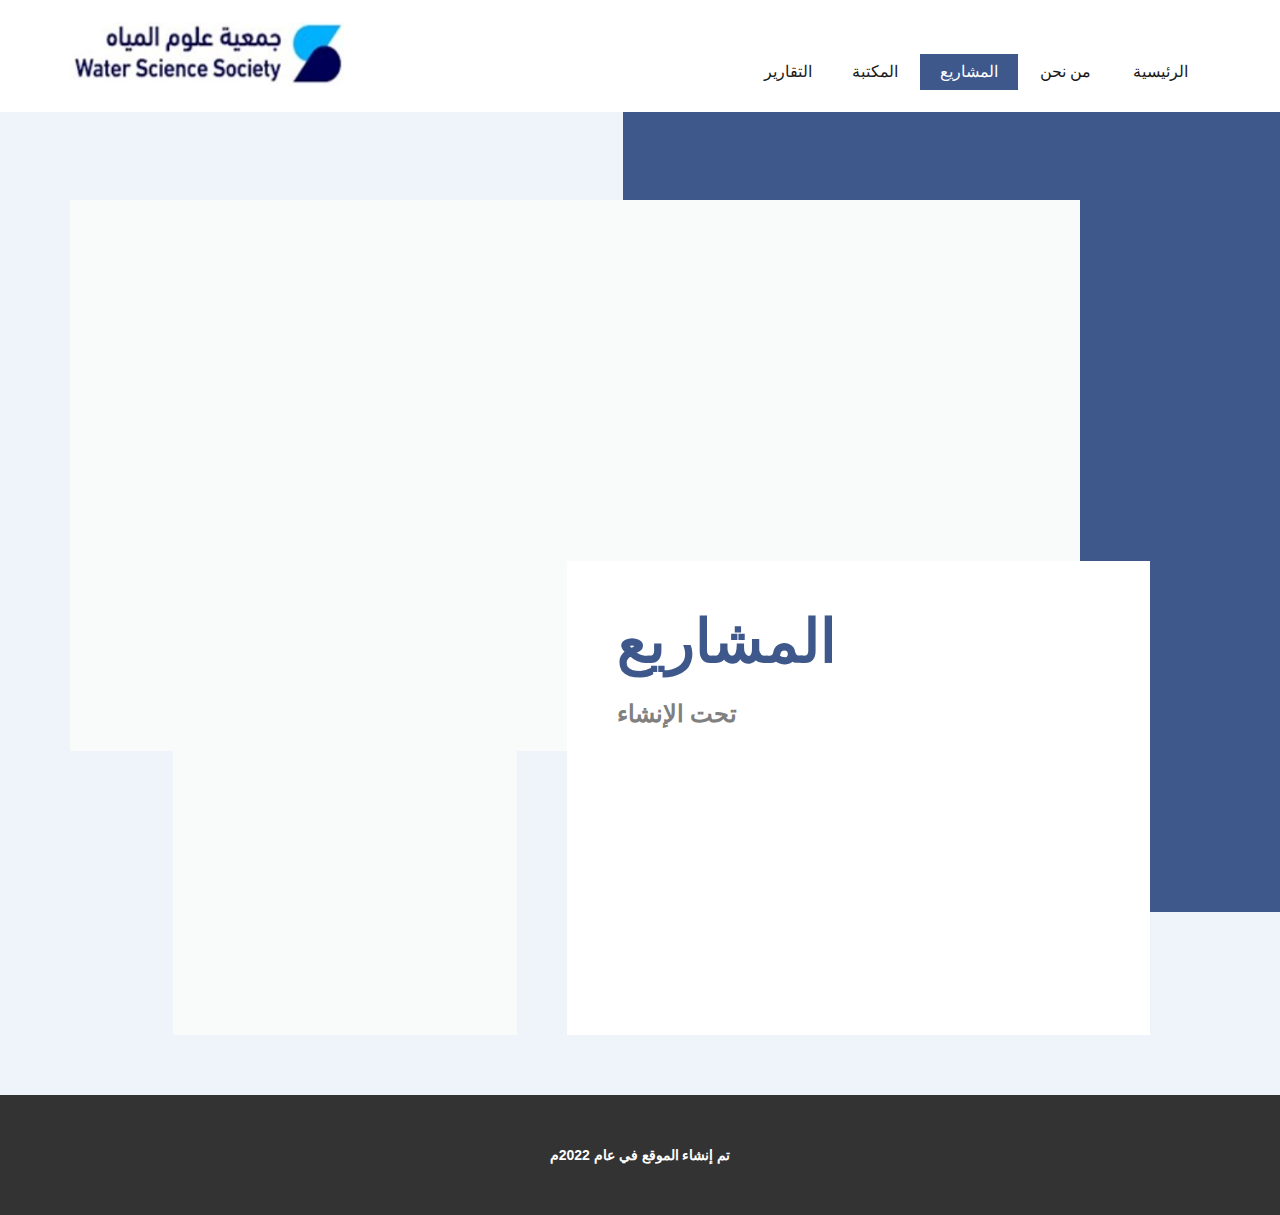
<file: projects/المشاريع.html>
<!DOCTYPE html>
<html style="font-size: 16px;" lang="en"><head>
    <meta name="viewport" content="width=device-width, initial-scale=1.0">
    <meta charset="utf-8">
    <meta name="keywords" content="​Online music education, ​Music Education, What We Do, ​Performances &amp;amp; Activities, Music School, Music psychology and conducting pedagogy, Contact Us">
    <meta name="description" content="">
    <title>المشاريع</title>
    <link rel="stylesheet" href="../nicepage.css" media="screen">
<link rel="stylesheet" href="المشاريع.css" media="screen">
    <script class="u-script" type="text/javascript" src="../jquery.js" defer=""></script>
    <script class="u-script" type="text/javascript" src="../nicepage.js" defer=""></script>
    <meta name="generator" content="Nicepage 4.19.3, nicepage.com">
    <link id="u-theme-google-font" rel="stylesheet" href="https://fonts.googleapis.com/css?family=Roboto+Condensed:300,300i,400,400i,700,700i&amp;subset=arabic">
    <link id="u-page-google-font" rel="stylesheet" href="https://fonts.googleapis.com/css?family=Roboto+Condensed:300,300i,400,400i,700,700i&amp;subset=arabic">
    
    
    <script type="application/ld+json">{
		"@context": "http://schema.org",
		"@type": "Organization",
		"name": "جمعية علوم المياة",
		"logo": "../images/wsssaudi_logo.png"
}</script>
    <meta name="theme-color" content="#3e588b">
    <meta property="og:title" content="المشاريع">
    <meta property="og:description" content="">
    <meta property="og:type" content="website">
  </head>
  <body class="u-body u-xl-mode" data-lang="en"><header class="u-clearfix u-header u-header" id="sec-8c91"><div class="u-clearfix u-sheet u-valign-middle u-sheet-1">
        <a href="../الرئيسية.html" class="u-image u-logo u-image-1" title="الرئيسية" data-image-width="321" data-image-height="75">
          <img src="../images/wsssaudi_logo.png" class="u-logo-image u-logo-image-1">
        </a>
        <nav class="u-menu u-menu-dropdown u-offcanvas u-menu-1" data-responsive-from="MD">
          <div class="menu-collapse" style="font-size: 1rem; letter-spacing: 0px; text-transform: uppercase; font-weight: 500;">
            <a class="u-button-style u-custom-active-color u-custom-border u-custom-border-color u-custom-borders u-custom-hover-color u-custom-left-right-menu-spacing u-custom-padding-bottom u-custom-text-active-color u-custom-text-color u-custom-text-hover-color u-custom-top-bottom-menu-spacing u-nav-link u-text-active-palette-1-base u-text-hover-palette-2-base" href="#">
              <svg class="u-svg-link" viewBox="0 0 24 24"><use xmlns:xlink="http://www.w3.org/1999/xlink" xlink:href="#menu-hamburger"></use></svg>
              <svg class="u-svg-content" version="1.1" id="menu-hamburger" viewBox="0 0 16 16" x="0px" y="0px" xmlns:xlink="http://www.w3.org/1999/xlink" xmlns="http://www.w3.org/2000/svg"><g><rect y="1" width="16" height="2"></rect><rect y="7" width="16" height="2"></rect><rect y="13" width="16" height="2"></rect>
</g></svg>
            </a>
          </div>
          <div class="u-custom-menu u-nav-container">
            <ul class="u-nav u-spacing-2 u-unstyled u-nav-1"><li class="u-nav-item"><a class="u-active-palette-1-base u-border-no-bottom u-border-no-left u-border-no-right u-border-no-top u-button-style u-hover-palette-1-light-1 u-nav-link u-text-active-white u-text-grey-90 u-text-hover-white" href="../الرئيسية.html" style="padding: 10px 20px;">الرئيسية</a>
</li><li class="u-nav-item"><a class="u-active-palette-1-base u-border-no-bottom u-border-no-left u-border-no-right u-border-no-top u-button-style u-hover-palette-1-light-1 u-nav-link u-text-active-white u-text-grey-90 u-text-hover-white" href="../about/من-نحن.html" style="padding: 10px 20px;">من نحن</a><div class="u-nav-popup"><ul class="u-h-spacing-20 u-nav u-unstyled u-v-spacing-10"><li class="u-nav-item"><a class="u-button-style u-nav-link u-white" href="../about/نبذة.html">نبذة</a>
</li><li class="u-nav-item"><a class="u-button-style u-nav-link u-white" href="../about/كلمة-رئيس-الجمعية.html">كلمة رئيس الجمعية</a>
</li><li class="u-nav-item"><a class="u-button-style u-nav-link u-white" href="../about/المؤسسون.html">المؤسسون</a>
</li><li class="u-nav-item"><a class="u-button-style u-nav-link u-white" href="../about/أعضاء-مجلس-الإدارة.html">أعضاء مجلس الإدارة</a>
</li><li class="u-nav-item"><a class="u-button-style u-nav-link u-white" href="../about/الحوكمة.html">الحوكمة</a>
</li></ul>
</div>
</li><li class="u-nav-item"><a class="u-active-palette-1-base u-border-no-bottom u-border-no-left u-border-no-right u-border-no-top u-button-style u-hover-palette-1-light-1 u-nav-link u-text-active-white u-text-grey-90 u-text-hover-white" href="المشاريع.html" style="padding: 10px 20px;">المشاريع</a>
</li><li class="u-nav-item"><a class="u-active-palette-1-base u-border-no-bottom u-border-no-left u-border-no-right u-border-no-top u-button-style u-hover-palette-1-light-1 u-nav-link u-text-active-white u-text-grey-90 u-text-hover-white" href="../library/المكتبة.html" style="padding: 10px 20px;">المكتبة</a><div class="u-nav-popup"><ul class="u-h-spacing-20 u-nav u-unstyled u-v-spacing-10"><li class="u-nav-item"><a class="u-button-style u-nav-link u-white" href="../library/الصور.html">الصور</a>
</li><li class="u-nav-item"><a class="u-button-style u-nav-link u-white" href="../library/الفيديو.html">الفيديو</a>
</li></ul>
</div>
</li><li class="u-nav-item"><a class="u-active-palette-1-base u-border-no-bottom u-border-no-left u-border-no-right u-border-no-top u-button-style u-hover-palette-1-light-1 u-nav-link u-text-active-white u-text-grey-90 u-text-hover-white" href="../reports/التقارير.html" style="padding: 10px 20px;">التقارير</a><div class="u-nav-popup"><ul class="u-h-spacing-20 u-nav u-unstyled u-v-spacing-10"><li class="u-nav-item"><a class="u-button-style u-nav-link u-white" href="../reports/الفعاليات.html">الفعاليات</a>
</li></ul>
</div>
</li></ul>
          </div>
          <div class="u-custom-menu u-nav-container-collapse">
            <div class="u-black u-container-style u-inner-container-layout u-opacity u-opacity-95 u-sidenav">
              <div class="u-inner-container-layout u-sidenav-overflow">
                <div class="u-menu-close"></div>
                <ul class="u-align-center u-nav u-popupmenu-items u-unstyled u-nav-5"><li class="u-nav-item"><a class="u-button-style u-nav-link" href="../الرئيسية.html">الرئيسية</a>
</li><li class="u-nav-item"><a class="u-button-style u-nav-link" href="../about/من-نحن.html">من نحن</a><div class="u-nav-popup"><ul class="u-h-spacing-20 u-nav u-unstyled u-v-spacing-10"><li class="u-nav-item"><a class="u-button-style u-nav-link" href="../about/نبذة.html">نبذة</a>
</li><li class="u-nav-item"><a class="u-button-style u-nav-link" href="../about/كلمة-رئيس-الجمعية.html">كلمة رئيس الجمعية</a>
</li><li class="u-nav-item"><a class="u-button-style u-nav-link" href="../about/المؤسسون.html">المؤسسون</a>
</li><li class="u-nav-item"><a class="u-button-style u-nav-link" href="../about/أعضاء-مجلس-الإدارة.html">أعضاء مجلس الإدارة</a>
</li><li class="u-nav-item"><a class="u-button-style u-nav-link" href="../about/الحوكمة.html">الحوكمة</a>
</li></ul>
</div>
</li><li class="u-nav-item"><a class="u-button-style u-nav-link" href="المشاريع.html">المشاريع</a>
</li><li class="u-nav-item"><a class="u-button-style u-nav-link" href="../library/المكتبة.html">المكتبة</a><div class="u-nav-popup"><ul class="u-h-spacing-20 u-nav u-unstyled u-v-spacing-10"><li class="u-nav-item"><a class="u-button-style u-nav-link" href="../library/الصور.html">الصور</a>
</li><li class="u-nav-item"><a class="u-button-style u-nav-link" href="../library/الفيديو.html">الفيديو</a>
</li></ul>
</div>
</li><li class="u-nav-item"><a class="u-button-style u-nav-link" href="../reports/التقارير.html">التقارير</a><div class="u-nav-popup"><ul class="u-h-spacing-20 u-nav u-unstyled u-v-spacing-10"><li class="u-nav-item"><a class="u-button-style u-nav-link" href="../reports/الفعاليات.html">الفعاليات</a>
</li></ul>
</div>
</li></ul>
              </div>
            </div>
            <div class="u-black u-menu-overlay u-opacity u-opacity-70"></div>
          </div>
        </nav>
      </div></header> 
    <section class="u-clearfix u-palette-1-light-3 u-section-1" id="carousel_f20e">
      <div class="u-palette-1-base u-shape u-shape-rectangle u-shape-1"></div>
      <img class="u-image u-image-default u-image-1" src="../images/ww.jpg" data-image-width="1980" data-image-height="1080">
      <div class="u-clearfix u-gutter-50 u-layout-wrap u-layout-wrap-1">
        <div class="u-layout">
          <div class="u-layout-row">
            <div class="u-size-37">
              <div class="u-layout-col">
                <div class="u-container-style u-layout-cell u-left-cell u-shape-rectangle u-size-60 u-white u-layout-cell-1">
                  <div class="u-container-layout u-container-layout-1">
                    <h2 class="u-text u-text-default u-text-palette-1-base u-text-1">المشاريع</h2>
                    <p class="u-text u-text-default u-text-2">تحت الإنشاء</p>
                  </div>
                </div>
              </div>
            </div>
            <div class="u-size-23">
              <div class="u-layout-col">
                <div class="u-container-style u-hidden-sm u-hidden-xs u-layout-cell u-right-cell u-size-30 u-layout-cell-2">
                  <div class="u-container-layout u-container-layout-2"></div>
                </div>
                <div class="u-container-style u-image u-layout-cell u-right-cell u-size-30 u-image-2" data-image-width="1980" data-image-height="1080">
                  <div class="u-container-layout u-container-layout-3"></div>
                </div>
              </div>
            </div>
          </div>
        </div>
      </div>
    </section>
    
    
    <footer class="u-align-center u-clearfix u-footer u-grey-80 u-footer" id="sec-3e8e"><div class="u-clearfix u-sheet u-sheet-1">
        <p class="u-small-text u-text u-text-variant u-text-1">تم إنشاء الموقع في عام 2022م</p>
      </div></footer>
    <section class="u-backlink u-clearfix u-grey-80">
      <a class="u-link" href="https://nicepage.com/templates" target="_blank">
        <span>Template</span>
      </a>
      <p class="u-text">
        <span>created with</span>
      </p>
      <a class="u-link" href="" target="_blank">
        <span>WYSIWYG Web Builder</span>
      </a>. 
    </section>
  
</body></html>
</file>
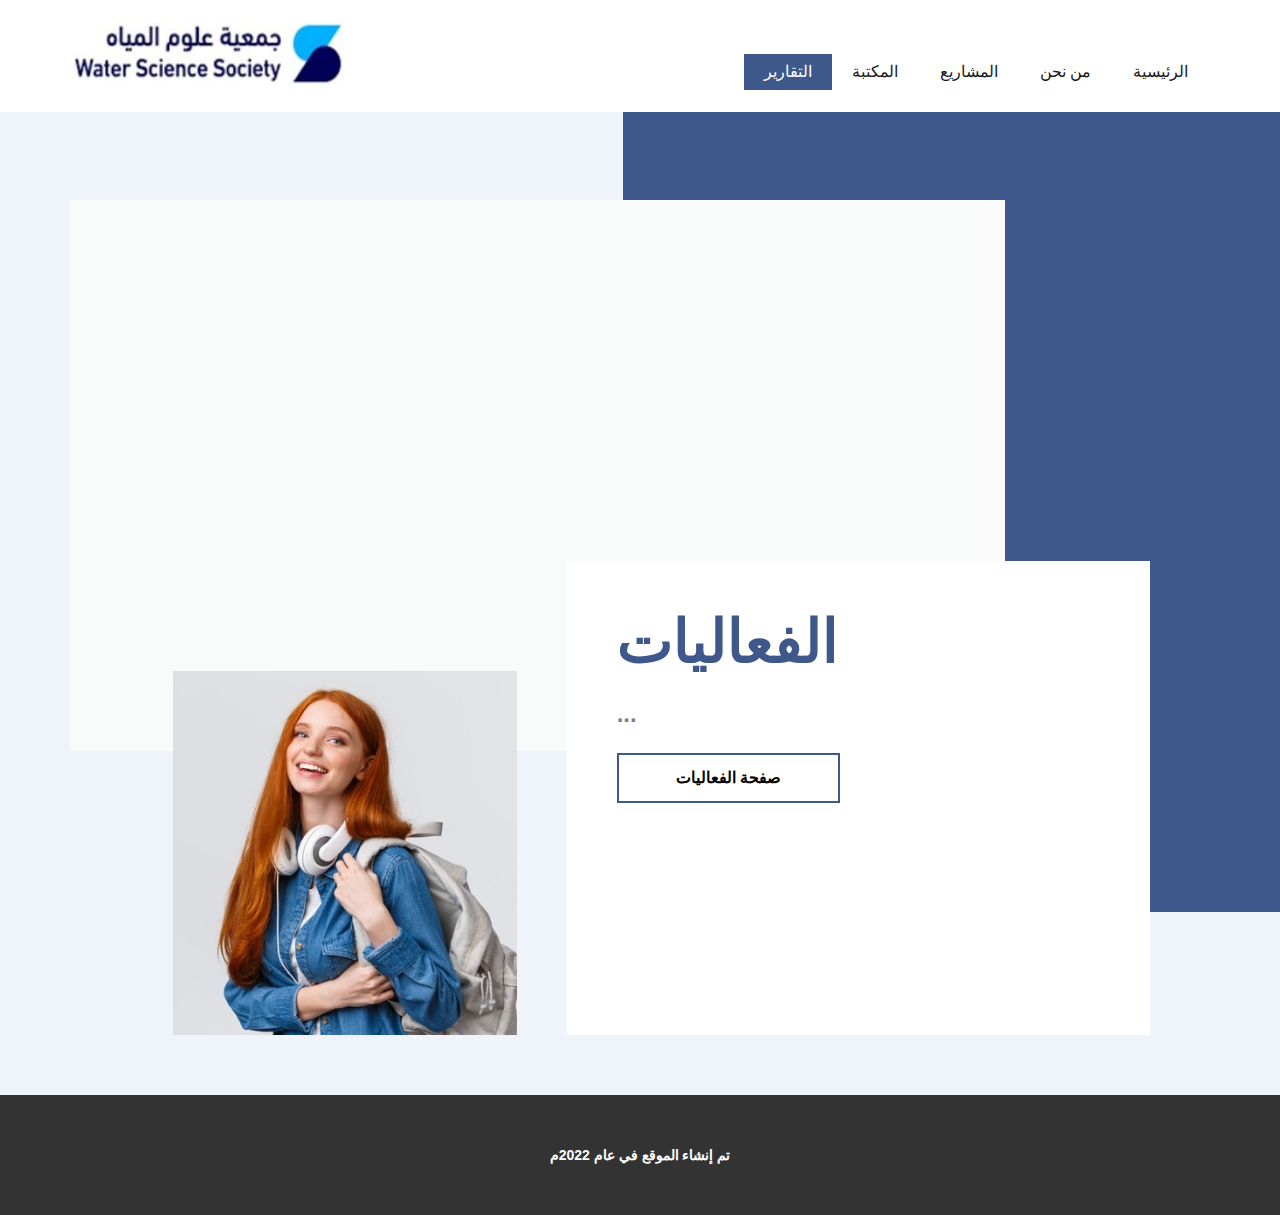
<file: reports/التقارير.html>
<!DOCTYPE html>
<html style="font-size: 16px;" lang="en"><head>
    <meta name="viewport" content="width=device-width, initial-scale=1.0">
    <meta charset="utf-8">
    <meta name="keywords" content="​Online music education, ​Music Education, What We Do, ​Performances &amp;amp; Activities, Music School, Music psychology and conducting pedagogy, Contact Us">
    <meta name="description" content="">
    <title>التقارير</title>
    <link rel="stylesheet" href="../nicepage.css" media="screen">
<link rel="stylesheet" href="التقارير.css" media="screen">
    <script class="u-script" type="text/javascript" src="../jquery.js" defer=""></script>
    <script class="u-script" type="text/javascript" src="../nicepage.js" defer=""></script>
    <meta name="generator" content="Nicepage 4.19.3, nicepage.com">
    <link id="u-theme-google-font" rel="stylesheet" href="https://fonts.googleapis.com/css?family=Roboto+Condensed:300,300i,400,400i,700,700i&amp;subset=arabic">
    <link id="u-page-google-font" rel="stylesheet" href="https://fonts.googleapis.com/css?family=Roboto+Condensed:300,300i,400,400i,700,700i&amp;subset=arabic">
    
    
    <script type="application/ld+json">{
		"@context": "http://schema.org",
		"@type": "Organization",
		"name": "جمعية علوم المياة",
		"logo": "../images/wsssaudi_logo.png"
}</script>
    <meta name="theme-color" content="#3e588b">
    <meta property="og:title" content="التقارير">
    <meta property="og:description" content="">
    <meta property="og:type" content="website">
  </head>
  <body class="u-body u-xl-mode" data-lang="en"><header class="u-clearfix u-header u-header" id="sec-8c91"><div class="u-clearfix u-sheet u-valign-middle u-sheet-1">
        <a href="../الرئيسية.html" class="u-image u-logo u-image-1" title="الرئيسية" data-image-width="321" data-image-height="75">
          <img src="../images/wsssaudi_logo.png" class="u-logo-image u-logo-image-1">
        </a>
        <nav class="u-menu u-menu-dropdown u-offcanvas u-menu-1" data-responsive-from="MD">
          <div class="menu-collapse" style="font-size: 1rem; letter-spacing: 0px; text-transform: uppercase; font-weight: 500;">
            <a class="u-button-style u-custom-active-color u-custom-border u-custom-border-color u-custom-borders u-custom-hover-color u-custom-left-right-menu-spacing u-custom-padding-bottom u-custom-text-active-color u-custom-text-color u-custom-text-hover-color u-custom-top-bottom-menu-spacing u-nav-link u-text-active-palette-1-base u-text-hover-palette-2-base" href="#">
              <svg class="u-svg-link" viewBox="0 0 24 24"><use xmlns:xlink="http://www.w3.org/1999/xlink" xlink:href="#menu-hamburger"></use></svg>
              <svg class="u-svg-content" version="1.1" id="menu-hamburger" viewBox="0 0 16 16" x="0px" y="0px" xmlns:xlink="http://www.w3.org/1999/xlink" xmlns="http://www.w3.org/2000/svg"><g><rect y="1" width="16" height="2"></rect><rect y="7" width="16" height="2"></rect><rect y="13" width="16" height="2"></rect>
</g></svg>
            </a>
          </div>
          <div class="u-custom-menu u-nav-container">
            <ul class="u-nav u-spacing-2 u-unstyled u-nav-1"><li class="u-nav-item"><a class="u-active-palette-1-base u-border-no-bottom u-border-no-left u-border-no-right u-border-no-top u-button-style u-hover-palette-1-light-1 u-nav-link u-text-active-white u-text-grey-90 u-text-hover-white" href="../الرئيسية.html" style="padding: 10px 20px;">الرئيسية</a>
</li><li class="u-nav-item"><a class="u-active-palette-1-base u-border-no-bottom u-border-no-left u-border-no-right u-border-no-top u-button-style u-hover-palette-1-light-1 u-nav-link u-text-active-white u-text-grey-90 u-text-hover-white" href="../about/من-نحن.html" style="padding: 10px 20px;">من نحن</a><div class="u-nav-popup"><ul class="u-h-spacing-20 u-nav u-unstyled u-v-spacing-10"><li class="u-nav-item"><a class="u-button-style u-nav-link u-white" href="../about/نبذة.html">نبذة</a>
</li><li class="u-nav-item"><a class="u-button-style u-nav-link u-white" href="../about/كلمة-رئيس-الجمعية.html">كلمة رئيس الجمعية</a>
</li><li class="u-nav-item"><a class="u-button-style u-nav-link u-white" href="../about/المؤسسون.html">المؤسسون</a>
</li><li class="u-nav-item"><a class="u-button-style u-nav-link u-white" href="../about/أعضاء-مجلس-الإدارة.html">أعضاء مجلس الإدارة</a>
</li><li class="u-nav-item"><a class="u-button-style u-nav-link u-white" href="../about/الحوكمة.html">الحوكمة</a>
</li></ul>
</div>
</li><li class="u-nav-item"><a class="u-active-palette-1-base u-border-no-bottom u-border-no-left u-border-no-right u-border-no-top u-button-style u-hover-palette-1-light-1 u-nav-link u-text-active-white u-text-grey-90 u-text-hover-white" href="../projects/المشاريع.html" style="padding: 10px 20px;">المشاريع</a>
</li><li class="u-nav-item"><a class="u-active-palette-1-base u-border-no-bottom u-border-no-left u-border-no-right u-border-no-top u-button-style u-hover-palette-1-light-1 u-nav-link u-text-active-white u-text-grey-90 u-text-hover-white" href="../library/المكتبة.html" style="padding: 10px 20px;">المكتبة</a><div class="u-nav-popup"><ul class="u-h-spacing-20 u-nav u-unstyled u-v-spacing-10"><li class="u-nav-item"><a class="u-button-style u-nav-link u-white" href="../library/الصور.html">الصور</a>
</li><li class="u-nav-item"><a class="u-button-style u-nav-link u-white" href="../library/الفيديو.html">الفيديو</a>
</li></ul>
</div>
</li><li class="u-nav-item"><a class="u-active-palette-1-base u-border-no-bottom u-border-no-left u-border-no-right u-border-no-top u-button-style u-hover-palette-1-light-1 u-nav-link u-text-active-white u-text-grey-90 u-text-hover-white" href="التقارير.html" style="padding: 10px 20px;">التقارير</a><div class="u-nav-popup"><ul class="u-h-spacing-20 u-nav u-unstyled u-v-spacing-10"><li class="u-nav-item"><a class="u-button-style u-nav-link u-white" href="الفعاليات.html">الفعاليات</a>
</li></ul>
</div>
</li></ul>
          </div>
          <div class="u-custom-menu u-nav-container-collapse">
            <div class="u-black u-container-style u-inner-container-layout u-opacity u-opacity-95 u-sidenav">
              <div class="u-inner-container-layout u-sidenav-overflow">
                <div class="u-menu-close"></div>
                <ul class="u-align-center u-nav u-popupmenu-items u-unstyled u-nav-5"><li class="u-nav-item"><a class="u-button-style u-nav-link" href="../الرئيسية.html">الرئيسية</a>
</li><li class="u-nav-item"><a class="u-button-style u-nav-link" href="../about/من-نحن.html">من نحن</a><div class="u-nav-popup"><ul class="u-h-spacing-20 u-nav u-unstyled u-v-spacing-10"><li class="u-nav-item"><a class="u-button-style u-nav-link" href="../about/نبذة.html">نبذة</a>
</li><li class="u-nav-item"><a class="u-button-style u-nav-link" href="../about/كلمة-رئيس-الجمعية.html">كلمة رئيس الجمعية</a>
</li><li class="u-nav-item"><a class="u-button-style u-nav-link" href="../about/المؤسسون.html">المؤسسون</a>
</li><li class="u-nav-item"><a class="u-button-style u-nav-link" href="../about/أعضاء-مجلس-الإدارة.html">أعضاء مجلس الإدارة</a>
</li><li class="u-nav-item"><a class="u-button-style u-nav-link" href="../about/الحوكمة.html">الحوكمة</a>
</li></ul>
</div>
</li><li class="u-nav-item"><a class="u-button-style u-nav-link" href="../projects/المشاريع.html">المشاريع</a>
</li><li class="u-nav-item"><a class="u-button-style u-nav-link" href="../library/المكتبة.html">المكتبة</a><div class="u-nav-popup"><ul class="u-h-spacing-20 u-nav u-unstyled u-v-spacing-10"><li class="u-nav-item"><a class="u-button-style u-nav-link" href="../library/الصور.html">الصور</a>
</li><li class="u-nav-item"><a class="u-button-style u-nav-link" href="../library/الفيديو.html">الفيديو</a>
</li></ul>
</div>
</li><li class="u-nav-item"><a class="u-button-style u-nav-link" href="التقارير.html">التقارير</a><div class="u-nav-popup"><ul class="u-h-spacing-20 u-nav u-unstyled u-v-spacing-10"><li class="u-nav-item"><a class="u-button-style u-nav-link" href="الفعاليات.html">الفعاليات</a>
</li></ul>
</div>
</li></ul>
              </div>
            </div>
            <div class="u-black u-menu-overlay u-opacity u-opacity-70"></div>
          </div>
        </nav>
      </div></header> 
    <section class="u-clearfix u-palette-1-light-3 u-section-1" id="carousel_f20e">
      <div class="u-palette-1-base u-shape u-shape-rectangle u-shape-1"></div>
      <img class="u-image u-image-default u-image-1" src="../images/ww.jpg" data-image-width="1980" data-image-height="1080">
      <div class="u-clearfix u-gutter-50 u-layout-wrap u-layout-wrap-1">
        <div class="u-layout">
          <div class="u-layout-row">
            <div class="u-size-37">
              <div class="u-layout-col">
                <div class="u-container-style u-layout-cell u-left-cell u-shape-rectangle u-size-60 u-white u-layout-cell-1">
                  <div class="u-container-layout u-container-layout-1">
                    <h2 class="u-text u-text-default u-text-palette-1-base u-text-1">الفعاليات</h2>
                    <p class="u-text u-text-default u-text-2">...</p>
                    <a href="الفعاليات.html" class="u-border-2 u-border-palette-1-base u-btn u-button-style u-hover-palette-1-base u-none u-text-black u-text-hover-white u-btn-1">صفحة الفعاليات</a>
                  </div>
                </div>
              </div>
            </div>
            <div class="u-size-23">
              <div class="u-layout-col">
                <div class="u-container-style u-hidden-sm u-hidden-xs u-layout-cell u-right-cell u-size-30 u-layout-cell-2">
                  <div class="u-container-layout u-container-layout-2"></div>
                </div>
                <div class="u-container-style u-image u-layout-cell u-right-cell u-size-30 u-image-2" data-image-width="1980" data-image-height="1080">
                  <div class="u-container-layout u-container-layout-3"></div>
                </div>
              </div>
            </div>
          </div>
        </div>
      </div>
    </section>
    
    
    <footer class="u-align-center u-clearfix u-footer u-grey-80 u-footer" id="sec-3e8e"><div class="u-clearfix u-sheet u-sheet-1">
        <p class="u-small-text u-text u-text-variant u-text-1">تم إنشاء الموقع في عام 2022م</p>
      </div></footer>
    <section class="u-backlink u-clearfix u-grey-80">
      <a class="u-link" href="https://nicepage.com/templates" target="_blank">
        <span>Template</span>
      </a>
      <p class="u-text">
        <span>created with</span>
      </p>
      <a class="u-link" href="https://nicepage.online" target="_blank">
        <span>Free Website Builder</span>
      </a>. 
    </section>
  
</body></html>
</file>
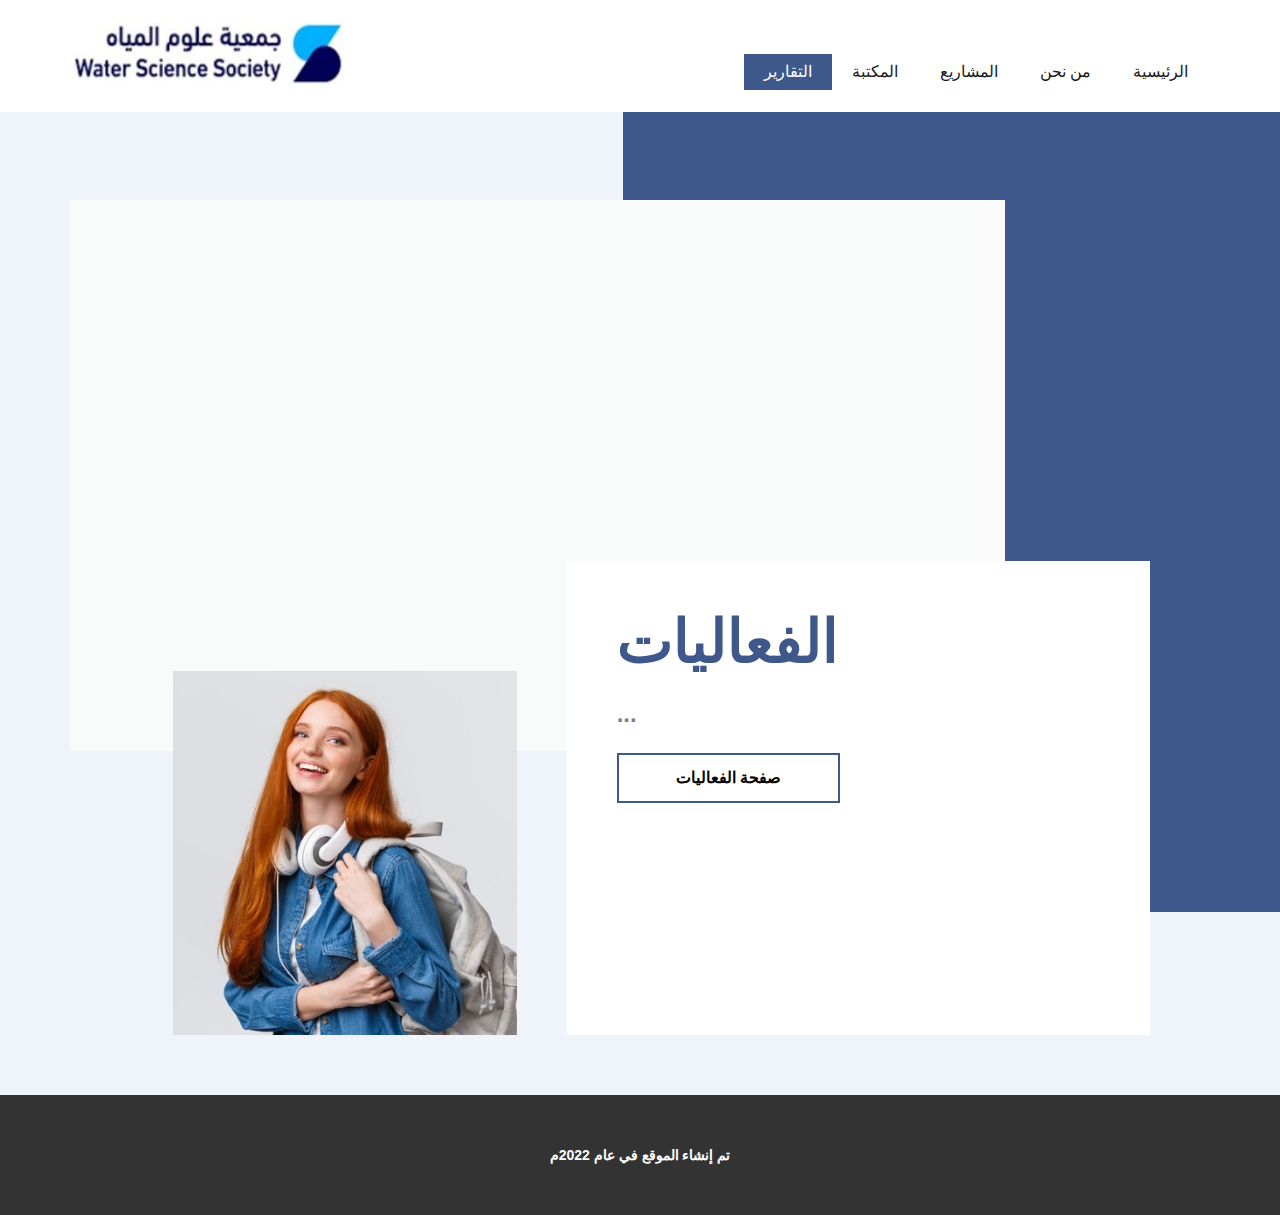
<file: reports/الفعاليات.html>
<!DOCTYPE html>
<html style="font-size: 16px;" lang="en"><head>
    <meta name="viewport" content="width=device-width, initial-scale=1.0">
    <meta charset="utf-8">
    <meta name="keywords" content="​Online music education, ​Music Education, What We Do, ​Performances &amp;amp; Activities, Music School, Music psychology and conducting pedagogy, Contact Us">
    <meta name="description" content="">
    <title>الفعاليات</title>
    <link rel="stylesheet" href="../nicepage.css" media="screen">
<link rel="stylesheet" href="الفعاليات.css" media="screen">
    <script class="u-script" type="text/javascript" src="../jquery.js" defer=""></script>
    <script class="u-script" type="text/javascript" src="../nicepage.js" defer=""></script>
    <meta name="generator" content="Nicepage 4.19.3, nicepage.com">
    <link id="u-theme-google-font" rel="stylesheet" href="https://fonts.googleapis.com/css?family=Roboto+Condensed:300,300i,400,400i,700,700i&amp;subset=arabic">
    <link id="u-page-google-font" rel="stylesheet" href="https://fonts.googleapis.com/css?family=Roboto+Condensed:300,300i,400,400i,700,700i&amp;subset=arabic">
    
    
    <script type="application/ld+json">{
		"@context": "http://schema.org",
		"@type": "Organization",
		"name": "جمعية علوم المياة",
		"logo": "../images/wsssaudi_logo.png"
}</script>
    <meta name="theme-color" content="#3e588b">
    <meta property="og:title" content="الفعاليات">
    <meta property="og:description" content="">
    <meta property="og:type" content="website">
  </head>
  <body class="u-body u-xl-mode" data-lang="en"><header class="u-clearfix u-header u-header" id="sec-8c91"><div class="u-clearfix u-sheet u-valign-middle u-sheet-1">
        <a href="../الرئيسية.html" class="u-image u-logo u-image-1" title="الرئيسية" data-image-width="321" data-image-height="75">
          <img src="../images/wsssaudi_logo.png" class="u-logo-image u-logo-image-1">
        </a>
        <nav class="u-menu u-menu-dropdown u-offcanvas u-menu-1" data-responsive-from="MD">
          <div class="menu-collapse" style="font-size: 1rem; letter-spacing: 0px; text-transform: uppercase; font-weight: 500;">
            <a class="u-button-style u-custom-active-color u-custom-border u-custom-border-color u-custom-borders u-custom-hover-color u-custom-left-right-menu-spacing u-custom-padding-bottom u-custom-text-active-color u-custom-text-color u-custom-text-hover-color u-custom-top-bottom-menu-spacing u-nav-link u-text-active-palette-1-base u-text-hover-palette-2-base" href="#">
              <svg class="u-svg-link" viewBox="0 0 24 24"><use xmlns:xlink="http://www.w3.org/1999/xlink" xlink:href="#menu-hamburger"></use></svg>
              <svg class="u-svg-content" version="1.1" id="menu-hamburger" viewBox="0 0 16 16" x="0px" y="0px" xmlns:xlink="http://www.w3.org/1999/xlink" xmlns="http://www.w3.org/2000/svg"><g><rect y="1" width="16" height="2"></rect><rect y="7" width="16" height="2"></rect><rect y="13" width="16" height="2"></rect>
</g></svg>
            </a>
          </div>
          <div class="u-custom-menu u-nav-container">
            <ul class="u-nav u-spacing-2 u-unstyled u-nav-1"><li class="u-nav-item"><a class="u-active-palette-1-base u-border-no-bottom u-border-no-left u-border-no-right u-border-no-top u-button-style u-hover-palette-1-light-1 u-nav-link u-text-active-white u-text-grey-90 u-text-hover-white" href="../الرئيسية.html" style="padding: 10px 20px;">الرئيسية</a>
</li><li class="u-nav-item"><a class="u-active-palette-1-base u-border-no-bottom u-border-no-left u-border-no-right u-border-no-top u-button-style u-hover-palette-1-light-1 u-nav-link u-text-active-white u-text-grey-90 u-text-hover-white" href="../about/من-نحن.html" style="padding: 10px 20px;">من نحن</a><div class="u-nav-popup"><ul class="u-h-spacing-20 u-nav u-unstyled u-v-spacing-10"><li class="u-nav-item"><a class="u-button-style u-nav-link u-white" href="../about/نبذة.html">نبذة</a>
</li><li class="u-nav-item"><a class="u-button-style u-nav-link u-white" href="../about/كلمة-رئيس-الجمعية.html">كلمة رئيس الجمعية</a>
</li><li class="u-nav-item"><a class="u-button-style u-nav-link u-white" href="../about/المؤسسون.html">المؤسسون</a>
</li><li class="u-nav-item"><a class="u-button-style u-nav-link u-white" href="../about/أعضاء-مجلس-الإدارة.html">أعضاء مجلس الإدارة</a>
</li><li class="u-nav-item"><a class="u-button-style u-nav-link u-white" href="../about/الحوكمة.html">الحوكمة</a>
</li></ul>
</div>
</li><li class="u-nav-item"><a class="u-active-palette-1-base u-border-no-bottom u-border-no-left u-border-no-right u-border-no-top u-button-style u-hover-palette-1-light-1 u-nav-link u-text-active-white u-text-grey-90 u-text-hover-white" href="../projects/المشاريع.html" style="padding: 10px 20px;">المشاريع</a>
</li><li class="u-nav-item"><a class="u-active-palette-1-base u-border-no-bottom u-border-no-left u-border-no-right u-border-no-top u-button-style u-hover-palette-1-light-1 u-nav-link u-text-active-white u-text-grey-90 u-text-hover-white" href="../library/المكتبة.html" style="padding: 10px 20px;">المكتبة</a><div class="u-nav-popup"><ul class="u-h-spacing-20 u-nav u-unstyled u-v-spacing-10"><li class="u-nav-item"><a class="u-button-style u-nav-link u-white" href="../library/الصور.html">الصور</a>
</li><li class="u-nav-item"><a class="u-button-style u-nav-link u-white" href="../library/الفيديو.html">الفيديو</a>
</li></ul>
</div>
</li><li class="u-nav-item"><a class="u-active-palette-1-base u-border-no-bottom u-border-no-left u-border-no-right u-border-no-top u-button-style u-hover-palette-1-light-1 u-nav-link u-text-active-white u-text-grey-90 u-text-hover-white" href="التقارير.html" style="padding: 10px 20px;">التقارير</a><div class="u-nav-popup"><ul class="u-h-spacing-20 u-nav u-unstyled u-v-spacing-10"><li class="u-nav-item"><a class="u-button-style u-nav-link u-white" href="الفعاليات.html">الفعاليات</a>
</li></ul>
</div>
</li></ul>
          </div>
          <div class="u-custom-menu u-nav-container-collapse">
            <div class="u-black u-container-style u-inner-container-layout u-opacity u-opacity-95 u-sidenav">
              <div class="u-inner-container-layout u-sidenav-overflow">
                <div class="u-menu-close"></div>
                <ul class="u-align-center u-nav u-popupmenu-items u-unstyled u-nav-5"><li class="u-nav-item"><a class="u-button-style u-nav-link" href="../الرئيسية.html">الرئيسية</a>
</li><li class="u-nav-item"><a class="u-button-style u-nav-link" href="../about/من-نحن.html">من نحن</a><div class="u-nav-popup"><ul class="u-h-spacing-20 u-nav u-unstyled u-v-spacing-10"><li class="u-nav-item"><a class="u-button-style u-nav-link" href="../about/نبذة.html">نبذة</a>
</li><li class="u-nav-item"><a class="u-button-style u-nav-link" href="../about/كلمة-رئيس-الجمعية.html">كلمة رئيس الجمعية</a>
</li><li class="u-nav-item"><a class="u-button-style u-nav-link" href="../about/المؤسسون.html">المؤسسون</a>
</li><li class="u-nav-item"><a class="u-button-style u-nav-link" href="../about/أعضاء-مجلس-الإدارة.html">أعضاء مجلس الإدارة</a>
</li><li class="u-nav-item"><a class="u-button-style u-nav-link" href="../about/الحوكمة.html">الحوكمة</a>
</li></ul>
</div>
</li><li class="u-nav-item"><a class="u-button-style u-nav-link" href="../projects/المشاريع.html">المشاريع</a>
</li><li class="u-nav-item"><a class="u-button-style u-nav-link" href="../library/المكتبة.html">المكتبة</a><div class="u-nav-popup"><ul class="u-h-spacing-20 u-nav u-unstyled u-v-spacing-10"><li class="u-nav-item"><a class="u-button-style u-nav-link" href="../library/الصور.html">الصور</a>
</li><li class="u-nav-item"><a class="u-button-style u-nav-link" href="../library/الفيديو.html">الفيديو</a>
</li></ul>
</div>
</li><li class="u-nav-item"><a class="u-button-style u-nav-link" href="التقارير.html">التقارير</a><div class="u-nav-popup"><ul class="u-h-spacing-20 u-nav u-unstyled u-v-spacing-10"><li class="u-nav-item"><a class="u-button-style u-nav-link" href="الفعاليات.html">الفعاليات</a>
</li></ul>
</div>
</li></ul>
              </div>
            </div>
            <div class="u-black u-menu-overlay u-opacity u-opacity-70"></div>
          </div>
        </nav>
      </div></header>
    <section class="u-clearfix u-palette-1-light-3 u-section-1" id="sec-0341">
      <div class="u-palette-1-base u-shape u-shape-rectangle u-shape-1"></div>
      <img class="u-image u-image-default u-image-1" src="../images/ww.jpg" data-image-width="1980" data-image-height="1080">
      <div class="u-clearfix u-gutter-50 u-layout-wrap u-layout-wrap-1">
        <div class="u-layout">
          <div class="u-layout-row">
            <div class="u-size-37">
              <div class="u-layout-col">
                <div class="u-container-style u-layout-cell u-left-cell u-shape-rectangle u-size-60 u-white u-layout-cell-1">
                  <div class="u-container-layout u-container-layout-1">
                    <h2 class="u-text u-text-default u-text-palette-1-base u-text-1">الفعاليات</h2>
                    <p class="u-text u-text-default u-text-2">...</p>
                    <a href="الفعاليات.html" class="u-border-2 u-border-palette-1-base u-btn u-button-style u-hover-palette-1-base u-none u-text-black u-text-hover-white u-btn-1">صفحة الفعاليات</a>
                  </div>
                </div>
              </div>
            </div>
            <div class="u-size-23">
              <div class="u-layout-col">
                <div class="u-container-style u-hidden-sm u-hidden-xs u-layout-cell u-right-cell u-size-30 u-layout-cell-2">
                  <div class="u-container-layout u-container-layout-2"></div>
                </div>
                <div class="u-container-style u-image u-layout-cell u-right-cell u-size-30 u-image-2" data-image-width="1980" data-image-height="1080">
                  <div class="u-container-layout u-container-layout-3"></div>
                </div>
              </div>
            </div>
          </div>
        </div>
      </div>
    </section>
    
    
    <footer class="u-align-center u-clearfix u-footer u-grey-80 u-footer" id="sec-3e8e"><div class="u-clearfix u-sheet u-sheet-1">
        <p class="u-small-text u-text u-text-variant u-text-1">تم إنشاء الموقع في عام 2022م</p>
      </div></footer>
    <section class="u-backlink u-clearfix u-grey-80">
      <a class="u-link" href="https://nicepage.com/html-templates" target="_blank">
        <span>HTML Template</span>
      </a>
      <p class="u-text">
        <span>created with</span>
      </p>
      <a class="u-link" href="https://nicepage.com/website-builder" target="_blank">
        <span>Website Builder</span>
      </a>. 
    </section>
  
</body></html>
</file>
